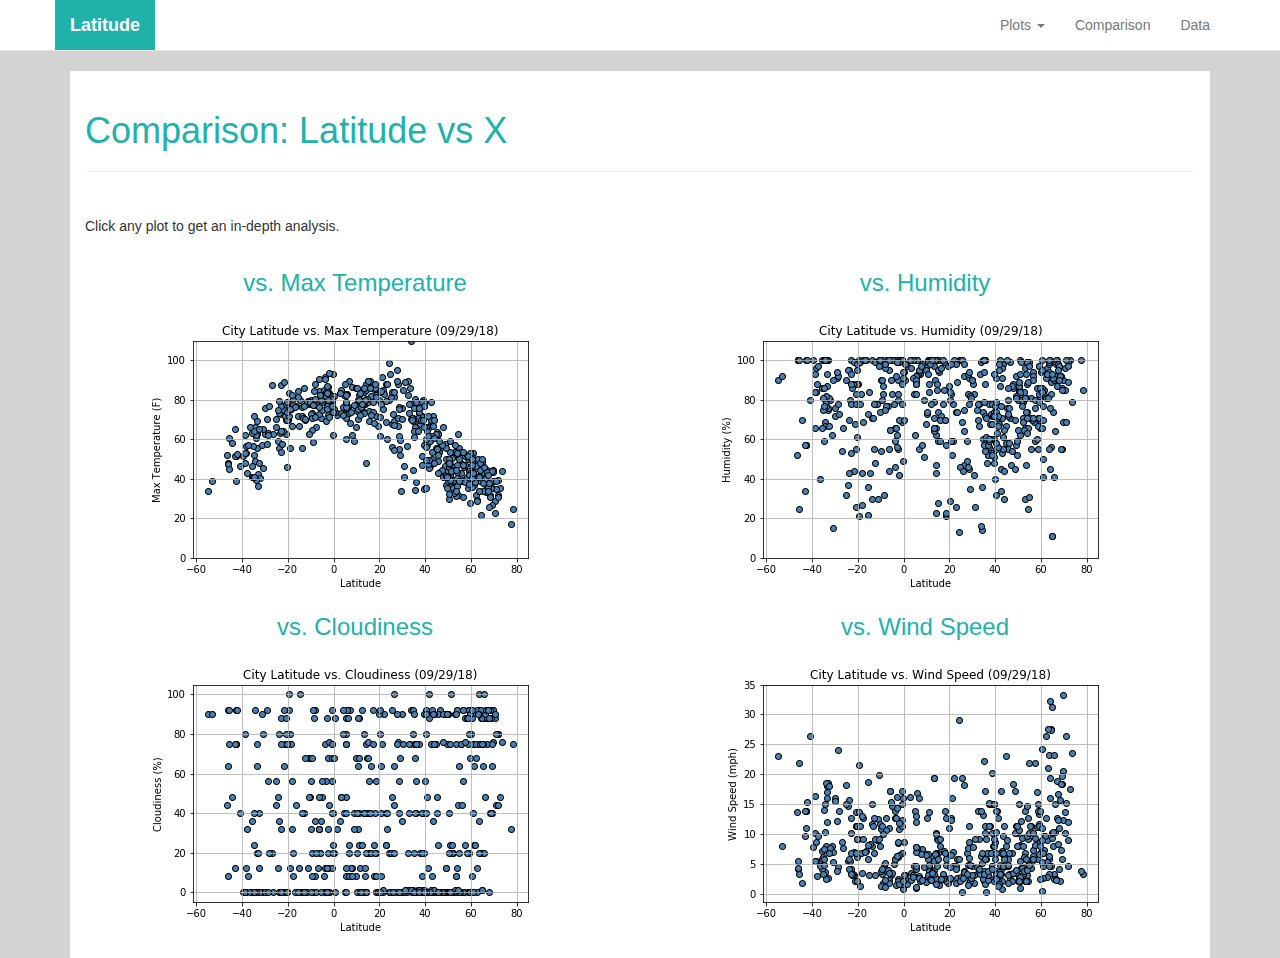
<file: Comparison.html>
<!DOCTYPE html>
<html lang="en">

<head>
  <meta charset="UTF-8">
  <title>Comparison: Latitude vs X - Latitude Analysis</title>

  <link rel="stylesheet" href="https://maxcdn.bootstrapcdn.com/bootstrap/3.3.7/css/bootstrap.min.css" integrity="sha384-BVYiiSIFeK1dGmJRAkycuHAHRg32OmUcww7on3RYdg4Va+PmSTsz/K68vbdEjh4u" crossorigin="anonymous">
  <script src="https://code.jquery.com/jquery-3.3.1.js"   integrity="sha256-2Kok7MbOyxpgUVvAk/HJ2jigOSYS2auK4Pfzbm7uH60="   crossorigin="anonymous">
  </script>
 <!-- Latest compiled and minified JavaScript -->
  <script src="https://maxcdn.bootstrapcdn.com/bootstrap/3.3.7/js/bootstrap.min.js" integrity="sha384-Tc5IQib027qvyjSMfHjOMaLkfuWVxZxUPnCJA7l2mCWNIpG9mGCD8wGNIcPD7Txa" crossorigin="anonymous"></script>
  <link rel="stylesheet" href="style.css">
</head>

<body>
  <!-- Static navbar -->
  <nav class="navbar navbar-default navbar-static-top">
    <div class="container">
      <div class="navbar-header">
        <button type="button" class="navbar-toggle collapsed" data-toggle="collapse" data-target="#navbar" aria-expanded="false" aria-controls="navbar">
          <span class="sr-only">Toggle navigation</span>
          <span class="icon-bar"></span>
          <span class="icon-bar"></span>
          <span class="icon-bar"></span>
        </button>
        <a class="navbar-brand" href="index.html">Latitude</a>
      </div>
      <div id="navbar" class="navbar-collapse collapse">
        <ul class="nav navbar-nav">
        </ul>
        <ul class="nav navbar-nav navbar-right">
          <li class="dropdown">
            <a href="#" class="dropdown-toggle" data-toggle="dropdown" role="button" aria-haspopup="true" aria-expanded="false">Plots <span class="caret"></span></a>
            <ul class="dropdown-menu">
                <li><a href="MaxTemperature.html">Max Temperature</a></li>
                <li><a href="Humidity.html">Humidity</a></li>
                <li><a href="Cloudiness.html">Cloudiness</a></li>
                <li><a href="WindSpeed.html">Windspeed</a></li>
            </ul>
          </li>
          <li><a href="Comparison.html">Comparison</a></li>
          <li><a href="Data.html">Data</a></li>
        </ul>
      </div><!--/.nav-collapse -->
    </div>
  </nav>


  <div class="container my-container">
    <div class="container-fluid my-container">
      <div class="row">
        
        <div class="col-md-12 visualization"><br><h1>Comparison: Latitude vs X</h1>
          <hr/><br>
          <p>Click any plot to get an in-depth analysis.</p>
          <div class="row">
            <div class="col-xs-12 col-md-6 visualization">
                <h3 class="text-center">vs. Max Temperature</h3>
                <a href="MaxTemperature.html"><img src="LatVsTemp.png" alt="LatvsTemp" class="img-rounded center-block"></a>
              
            </div>
            <div class="col-xs-12 col-md-6 visualization">
                <h3 class="text-center">vs. Humidity</h3>
                <a href="Humidity.html"><img src="LatVsHumidity.png" alt="LatvsTemp" class="img-rounded center-block"></a>
            </div>
            <div class="col-xs-12 col-md-6 visualization">
                <h3 class="text-center">vs. Cloudiness</h3>
                <a href="Cloudiness.html"><img src="LatVsCloudiness.png" alt="LatvsTemp" class="img-rounded center-block"></a>
            </div>
            <div class="col-xs-12 col-md-6 visualization">
                <h3 class="text-center">vs. Wind Speed</h3>
                <a href="WindSpeed.html"><img src="LatVsWindSpeed.png" alt="LatvsTemp" class="img-rounded center-block"></a>
            </div>
          </div><br>
          
          
          
          
        </div>
      </div> <!-- close row -->
    </div>
  </div>


</body>

</html>
</file>
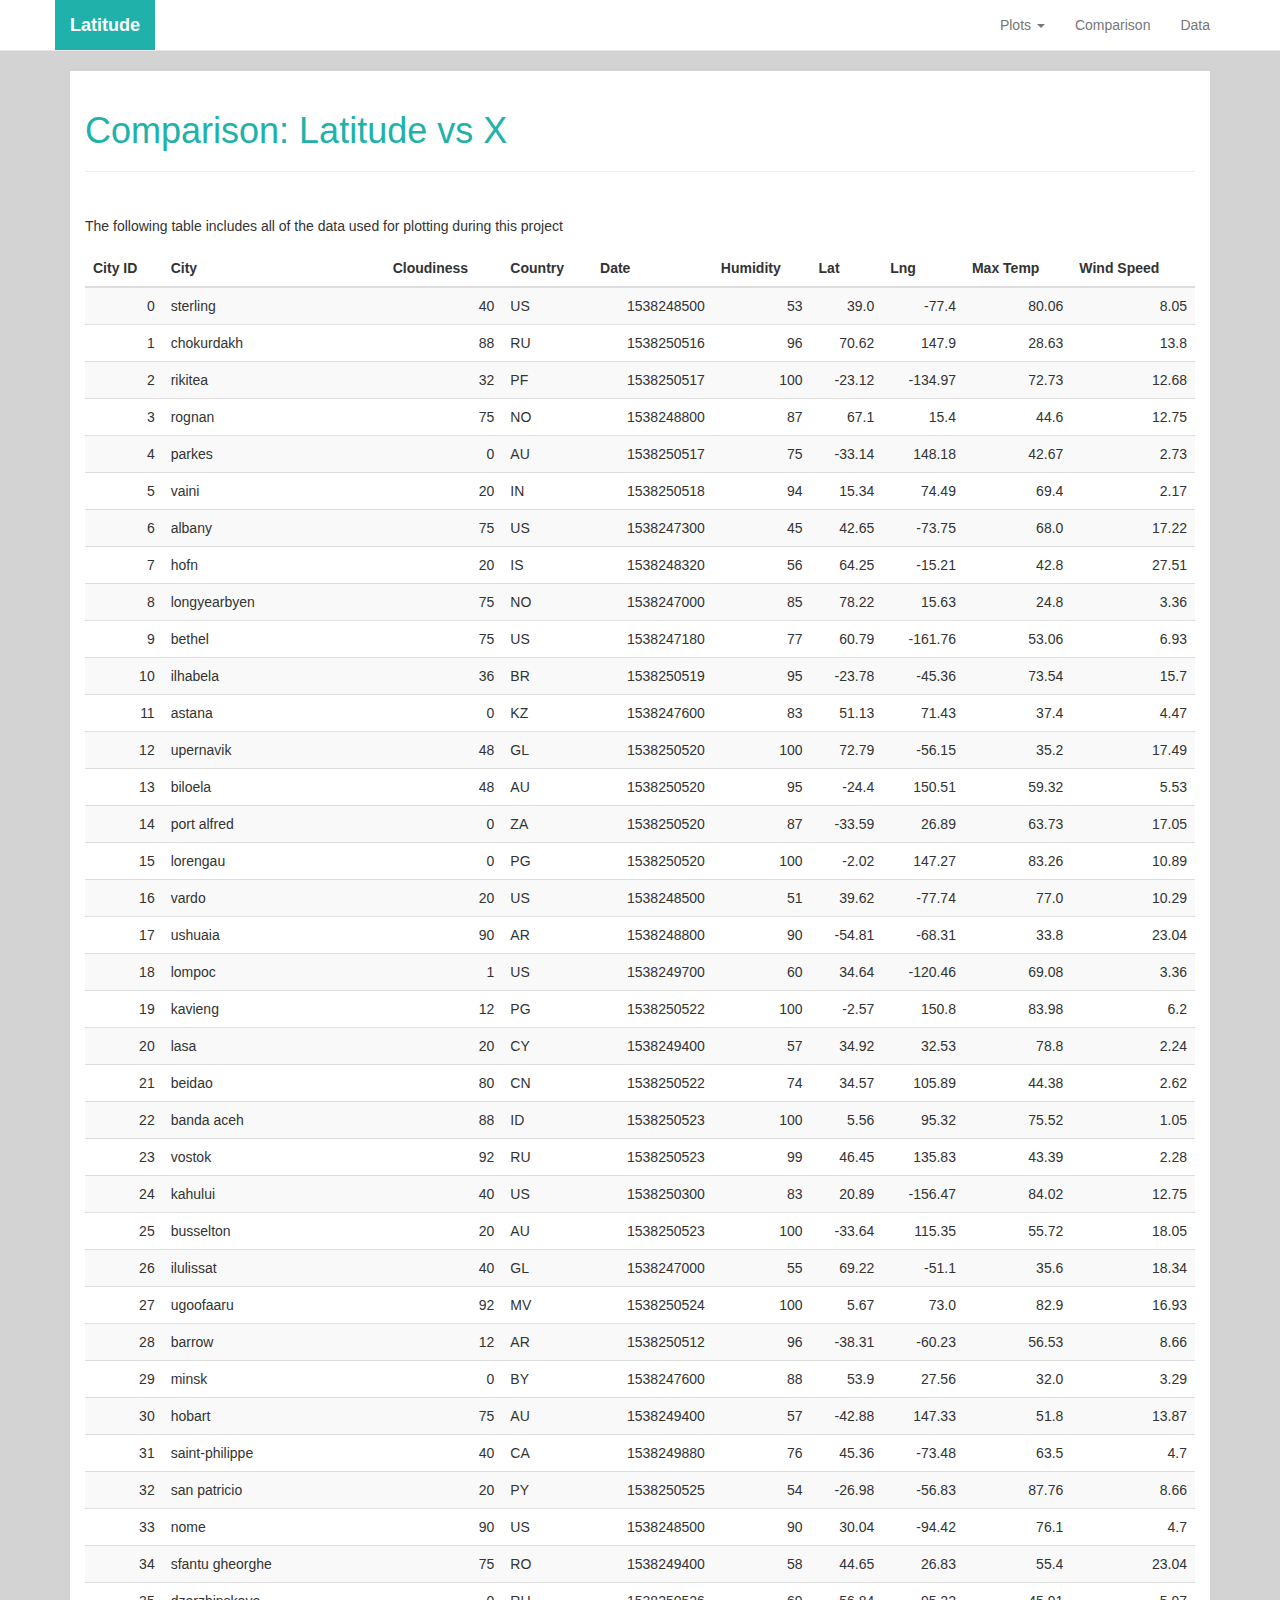
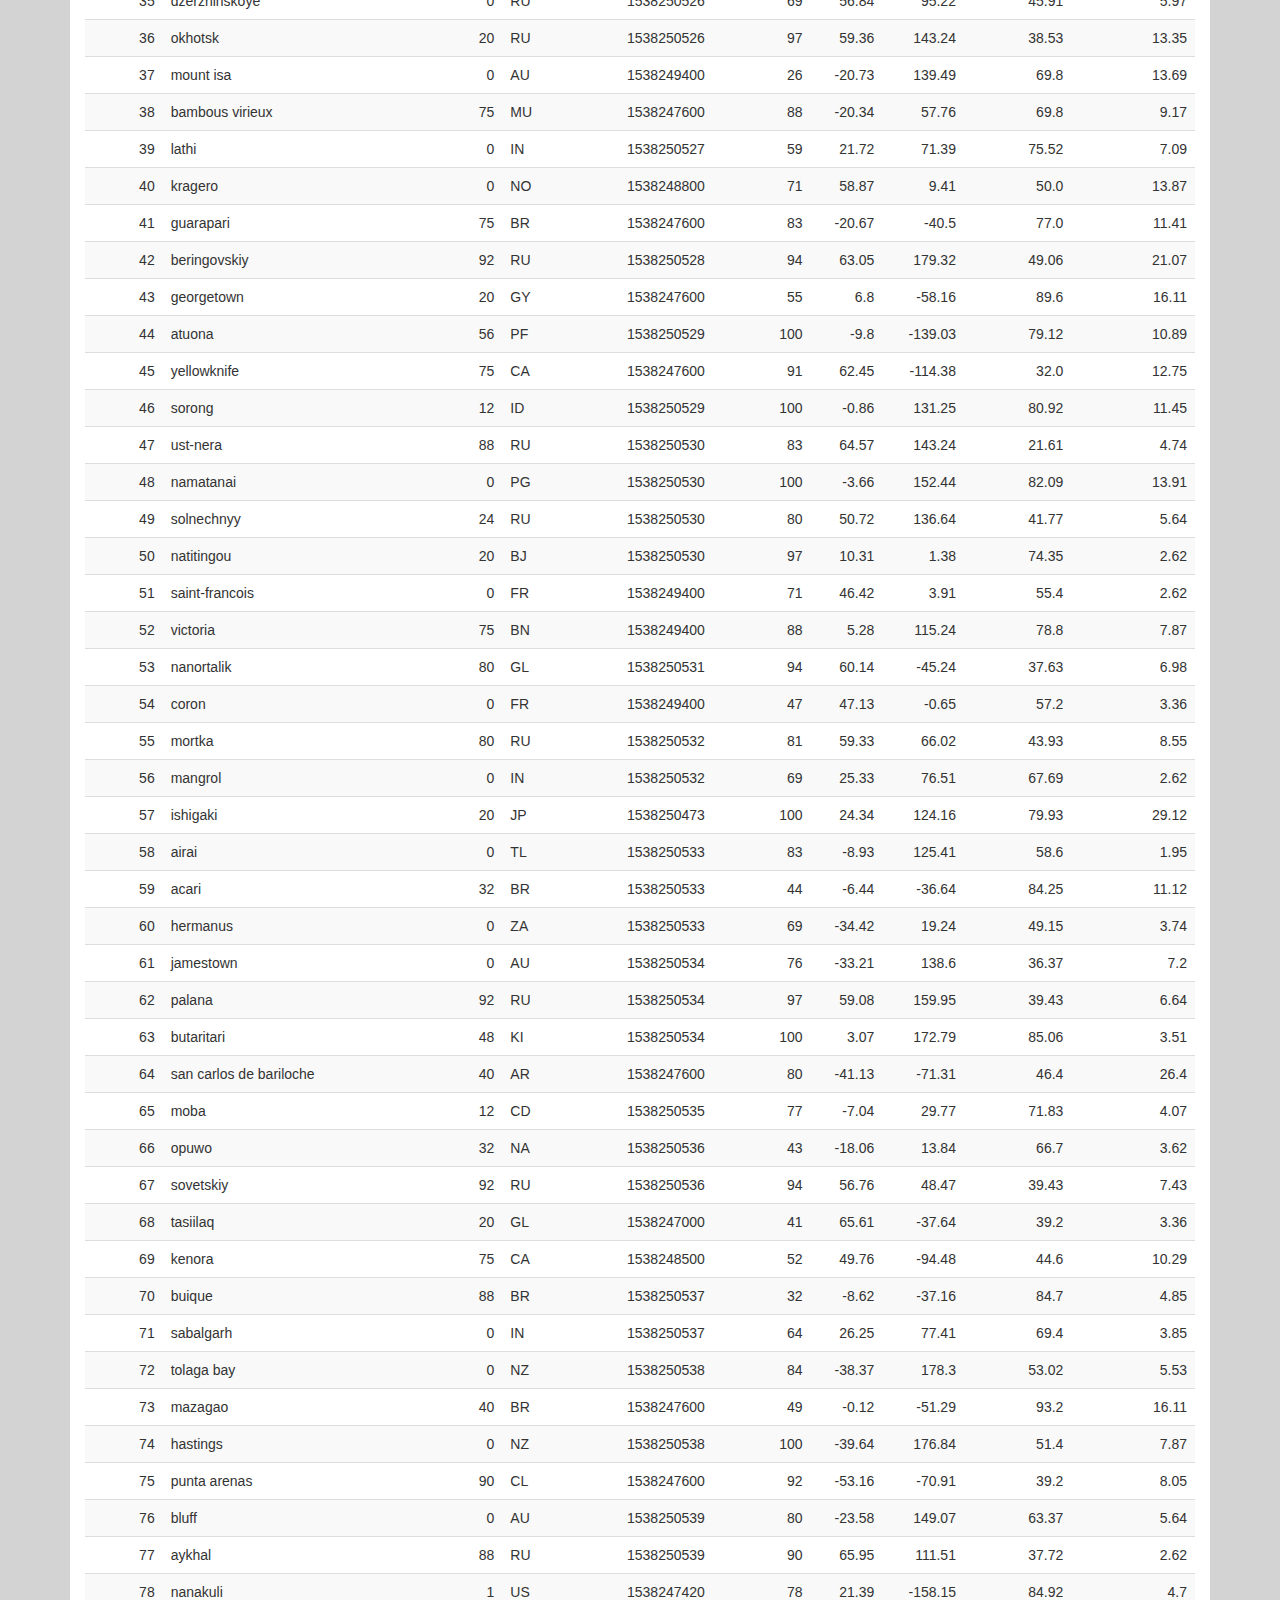
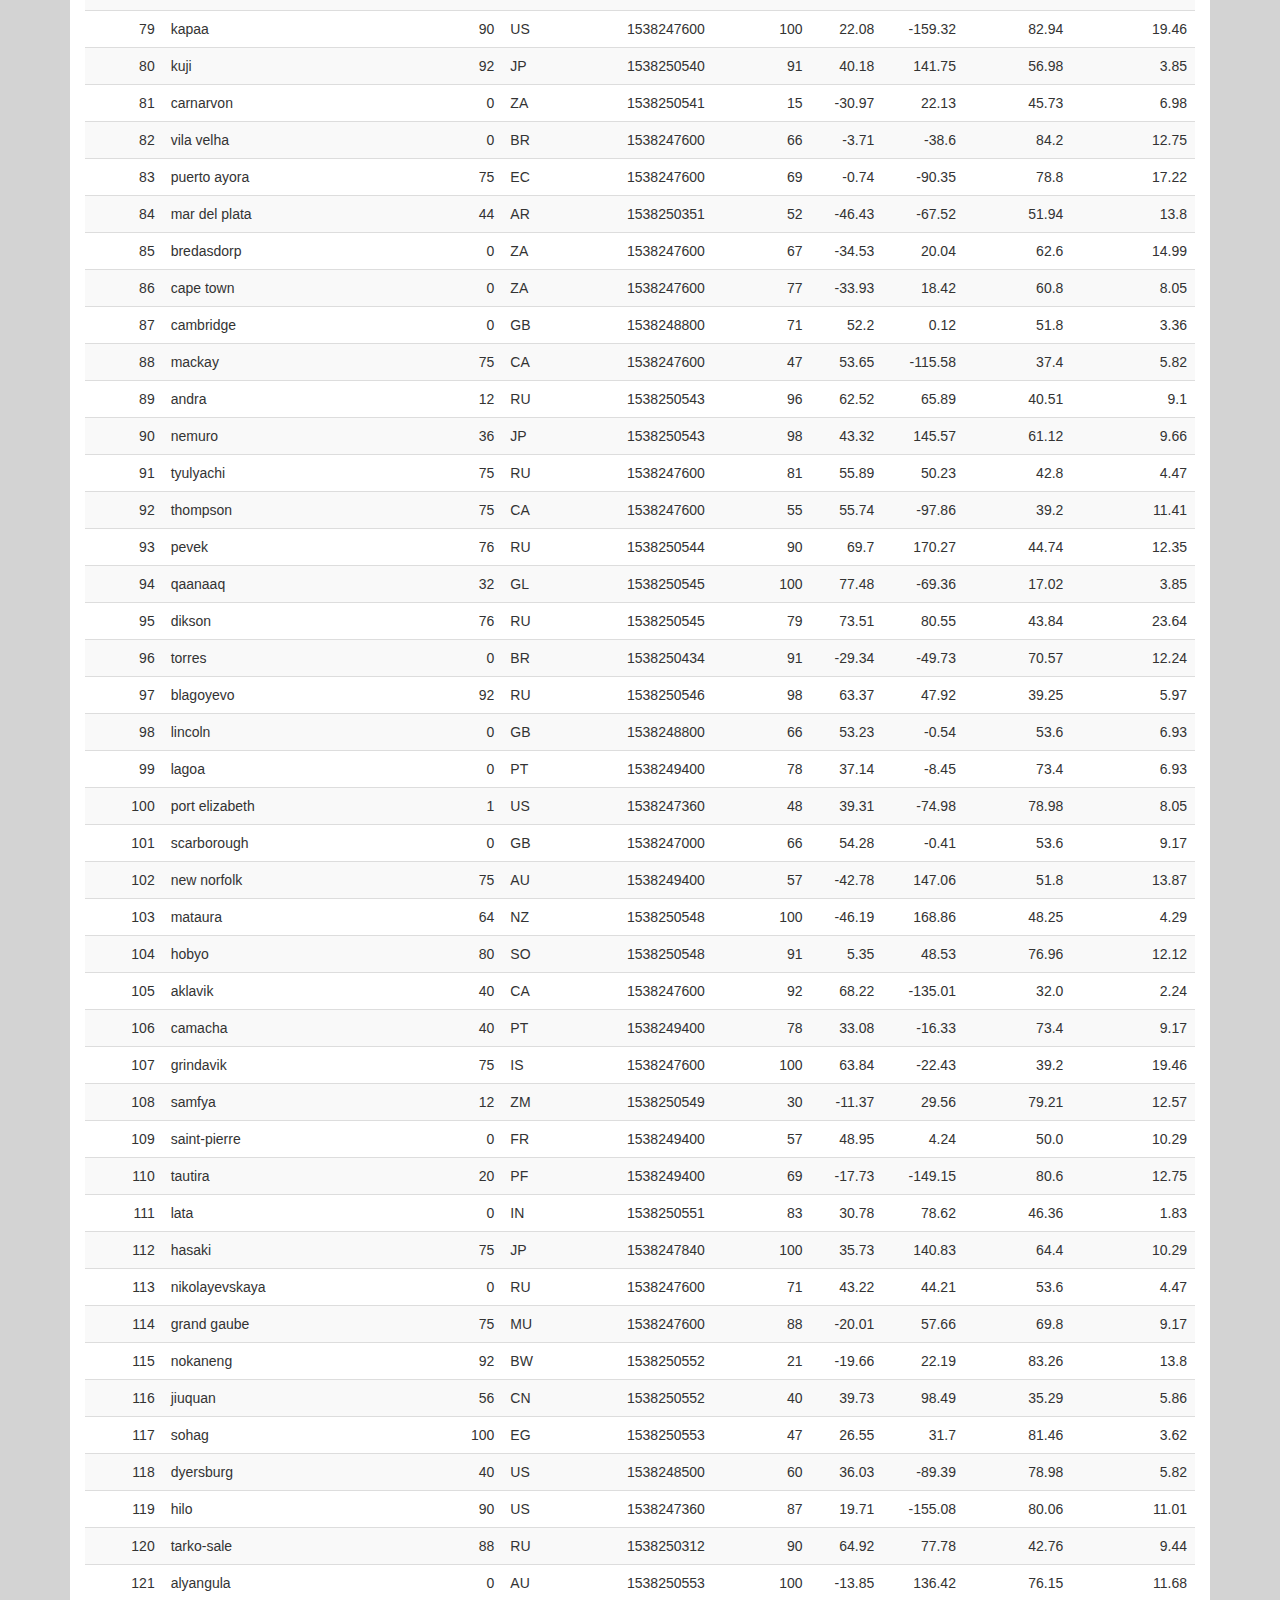
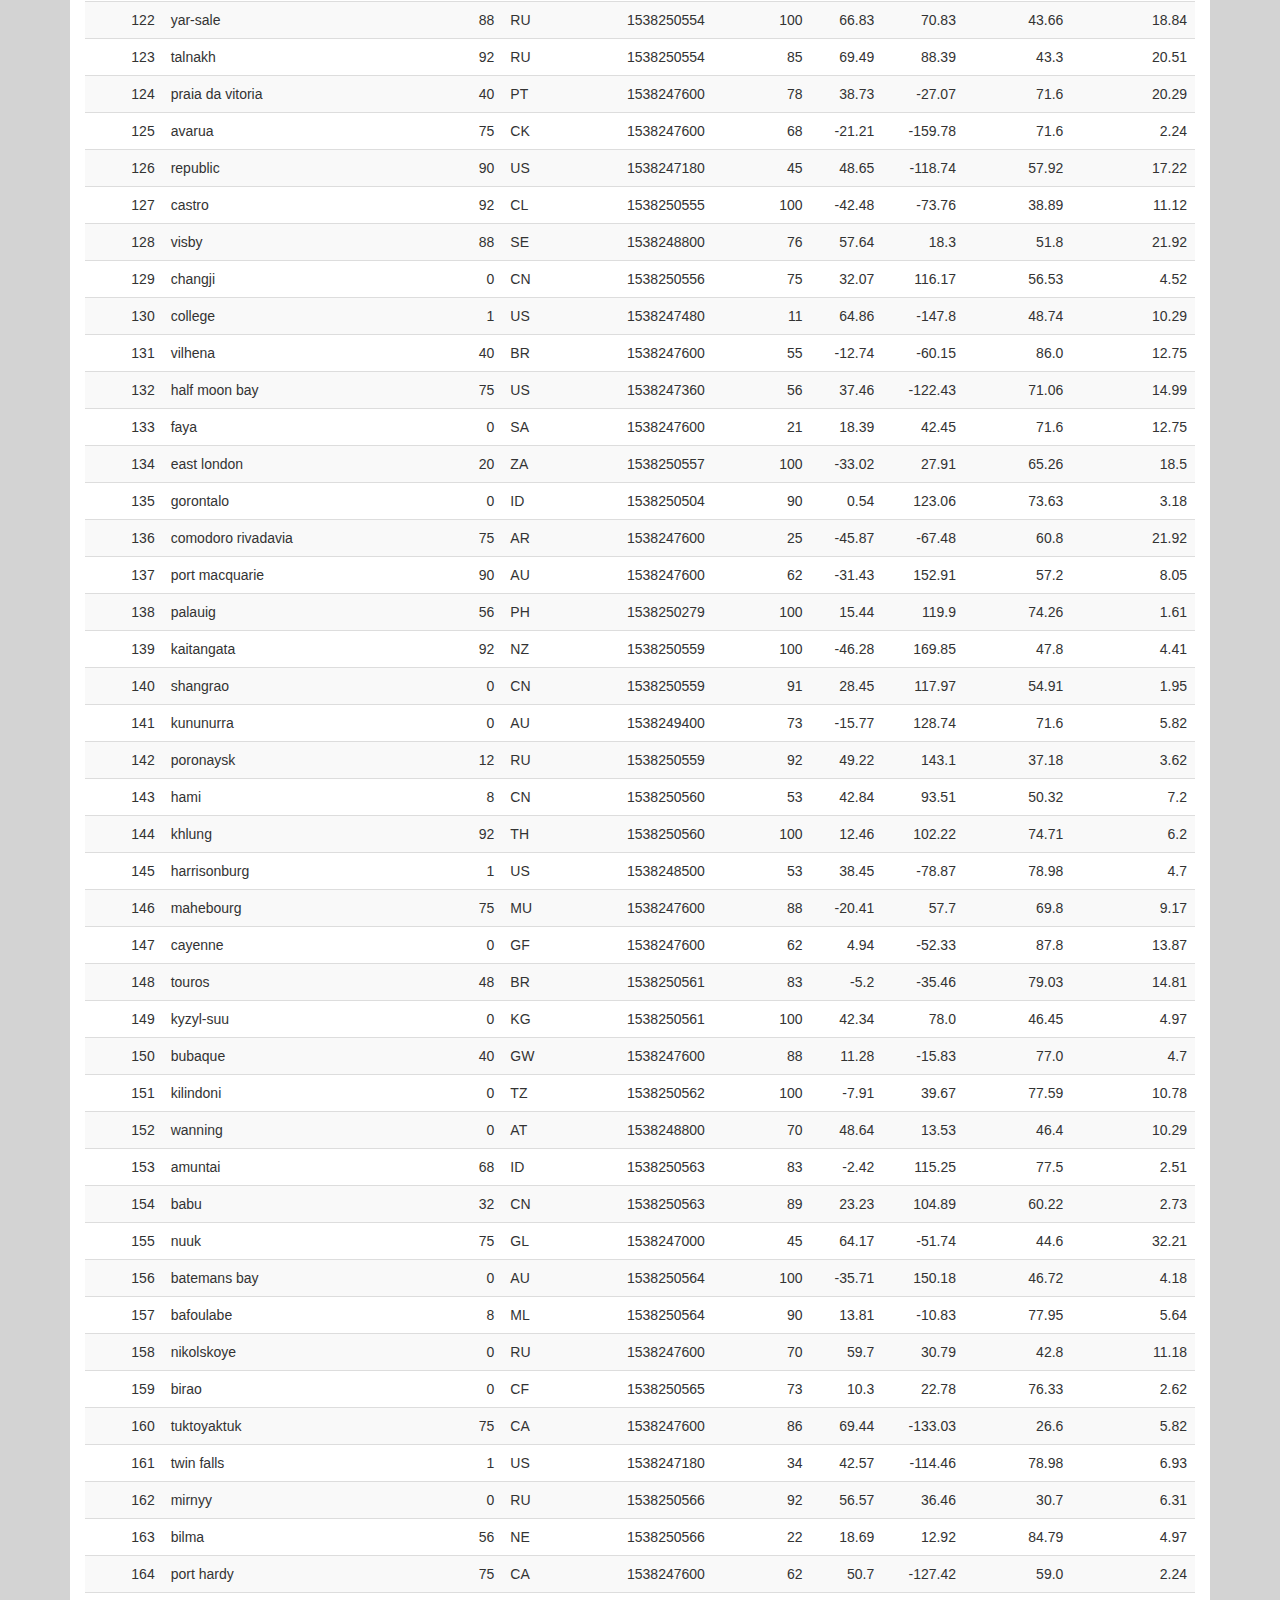
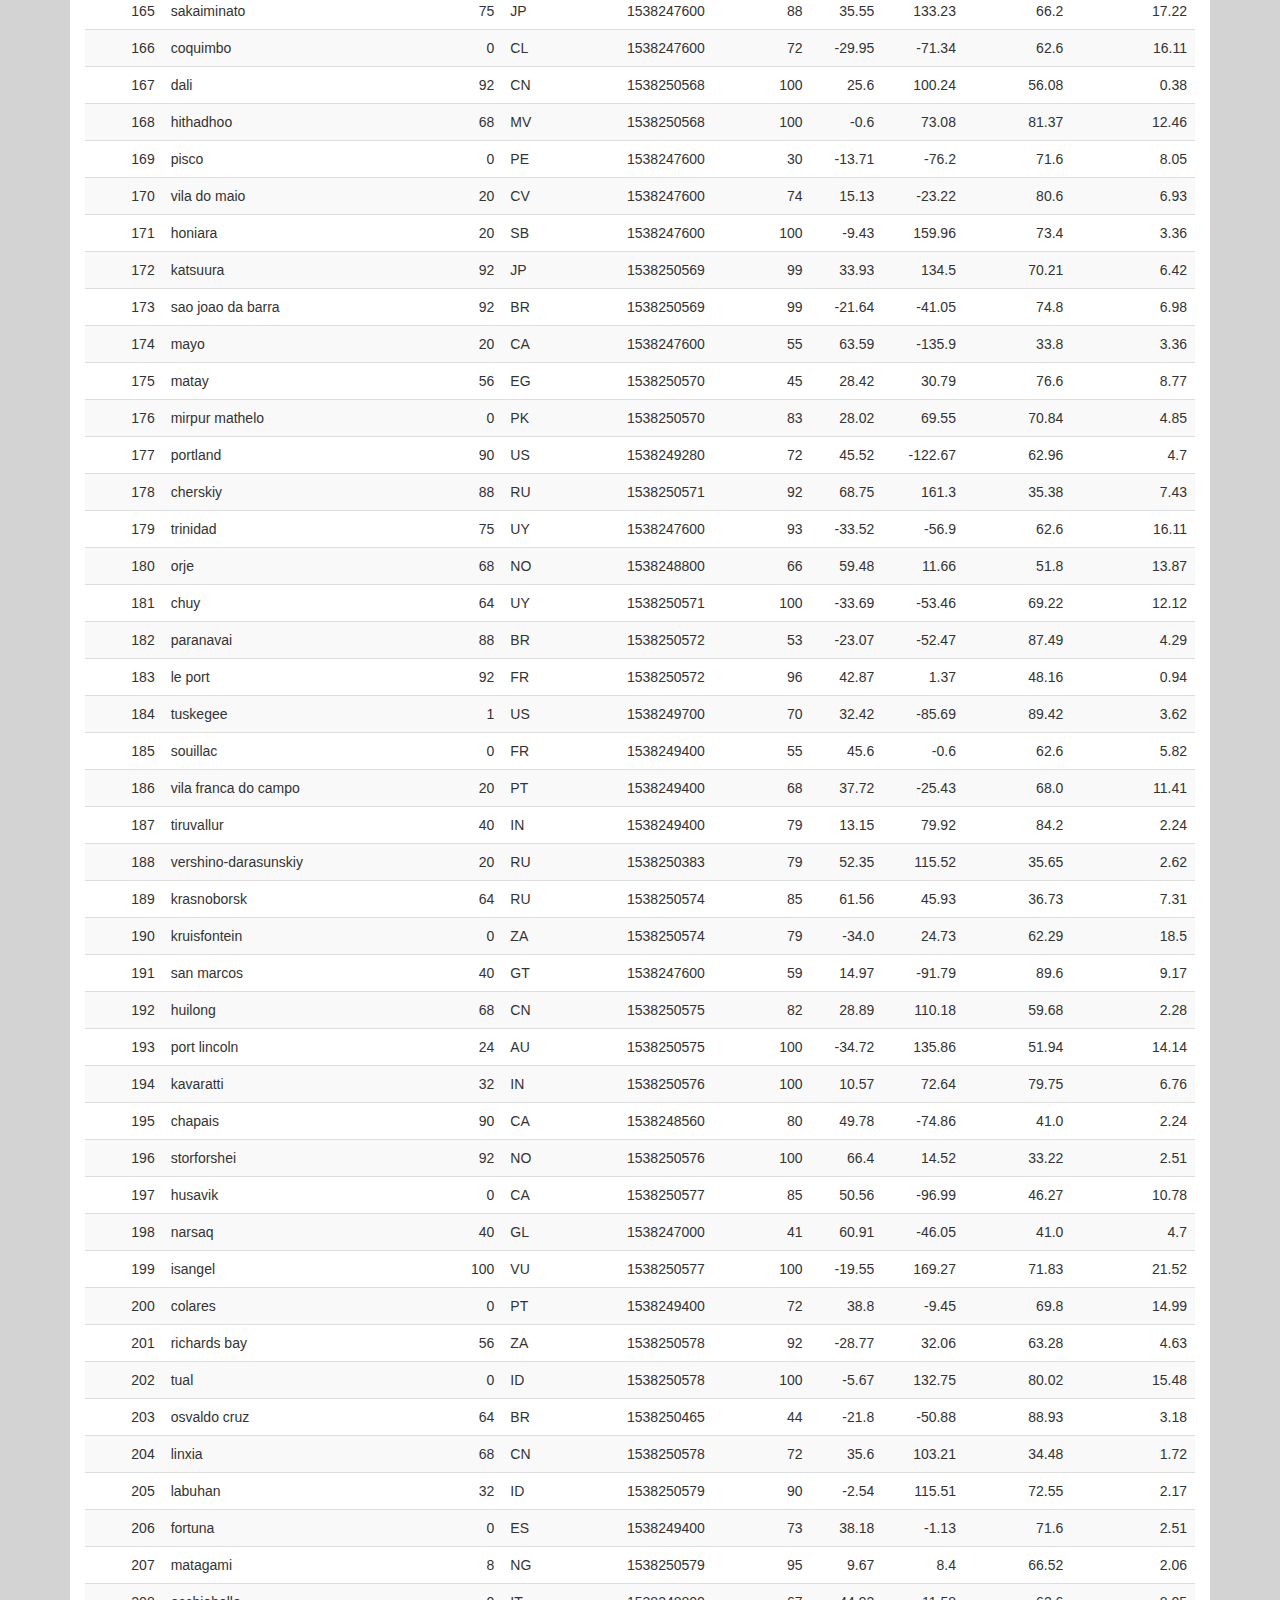
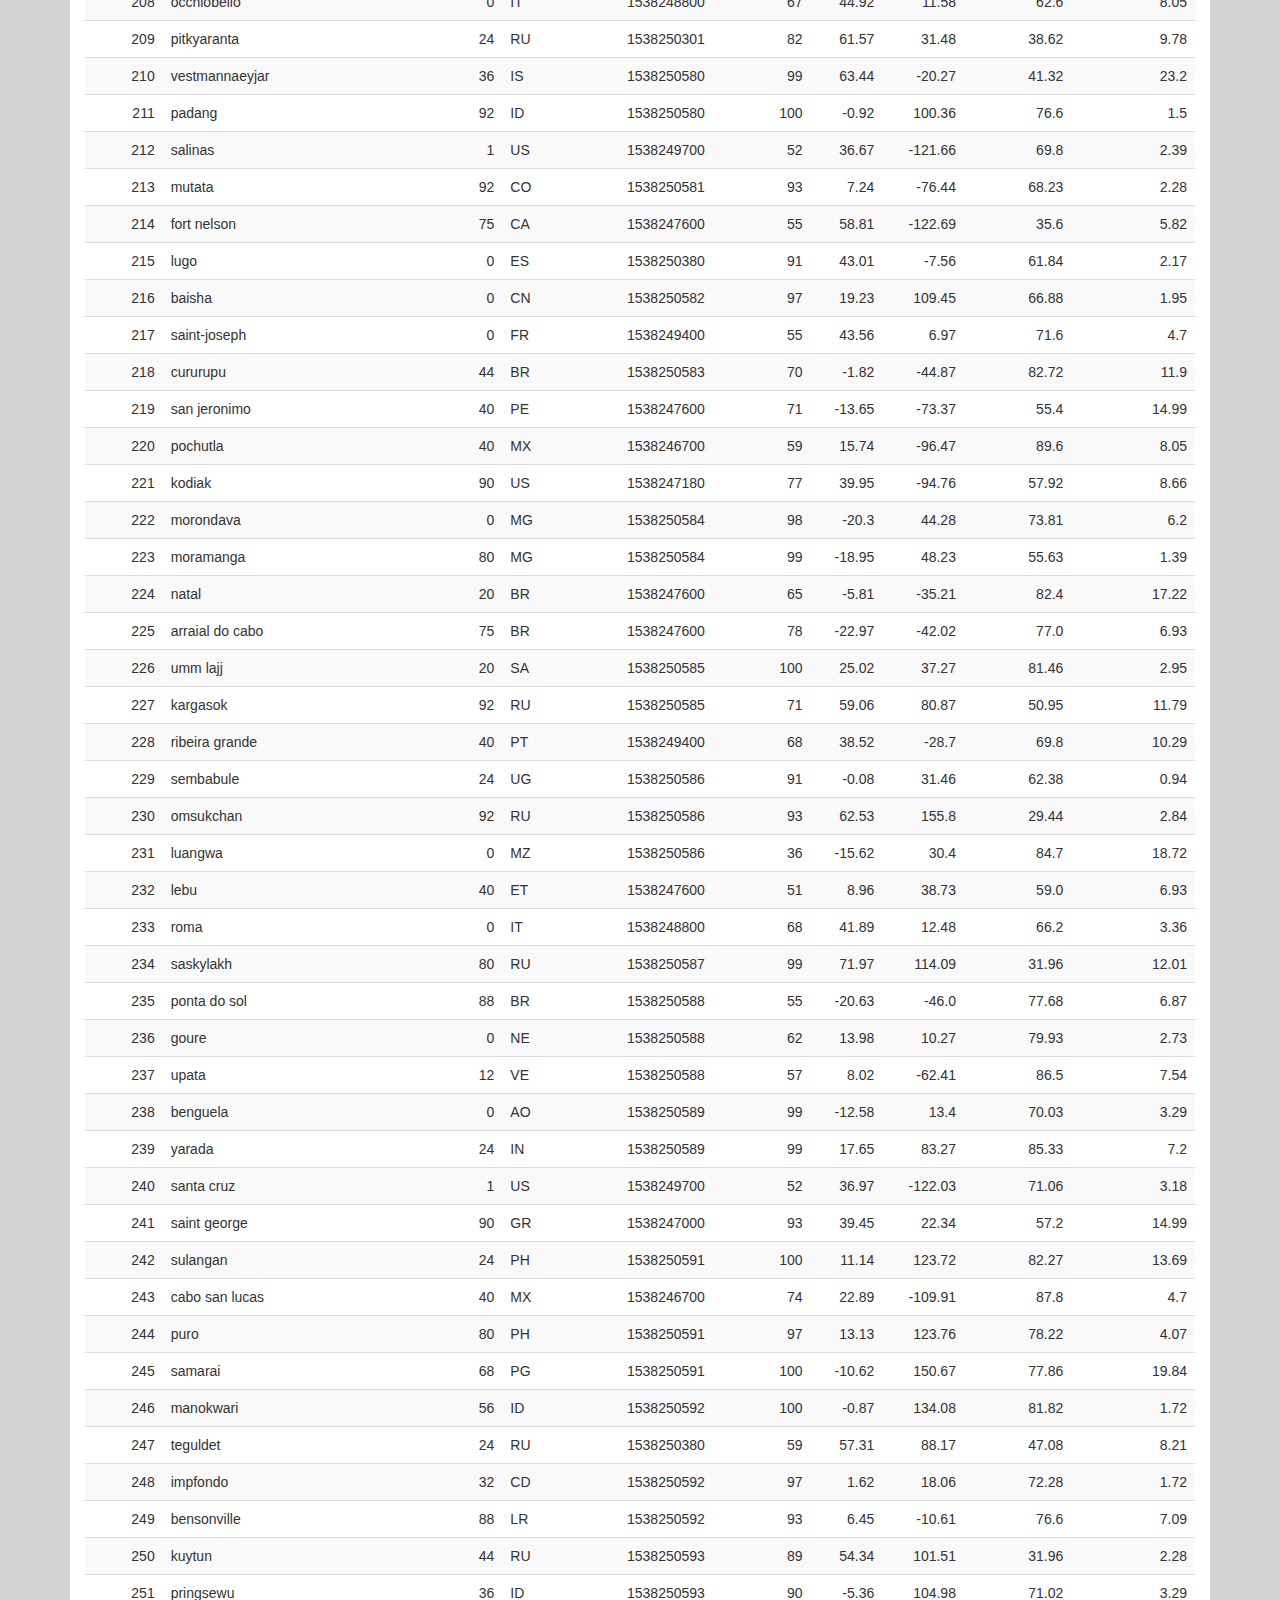
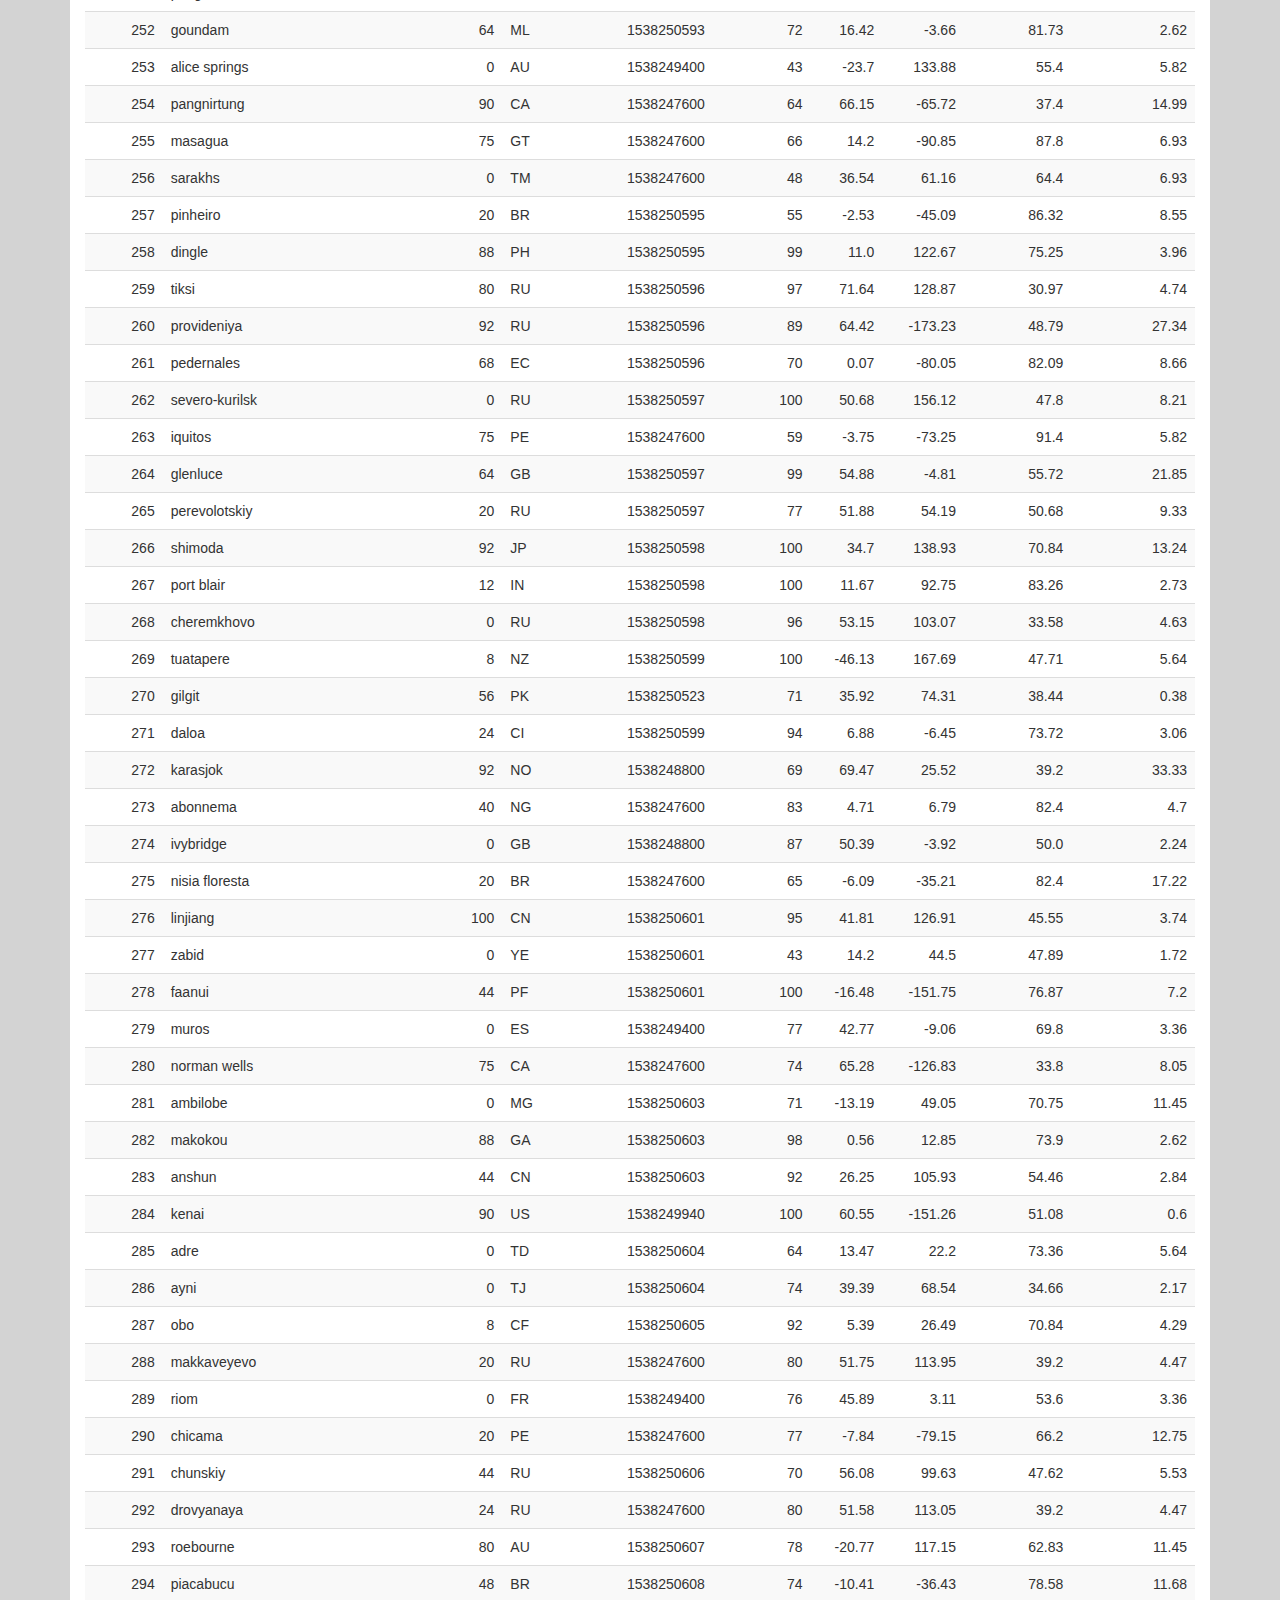
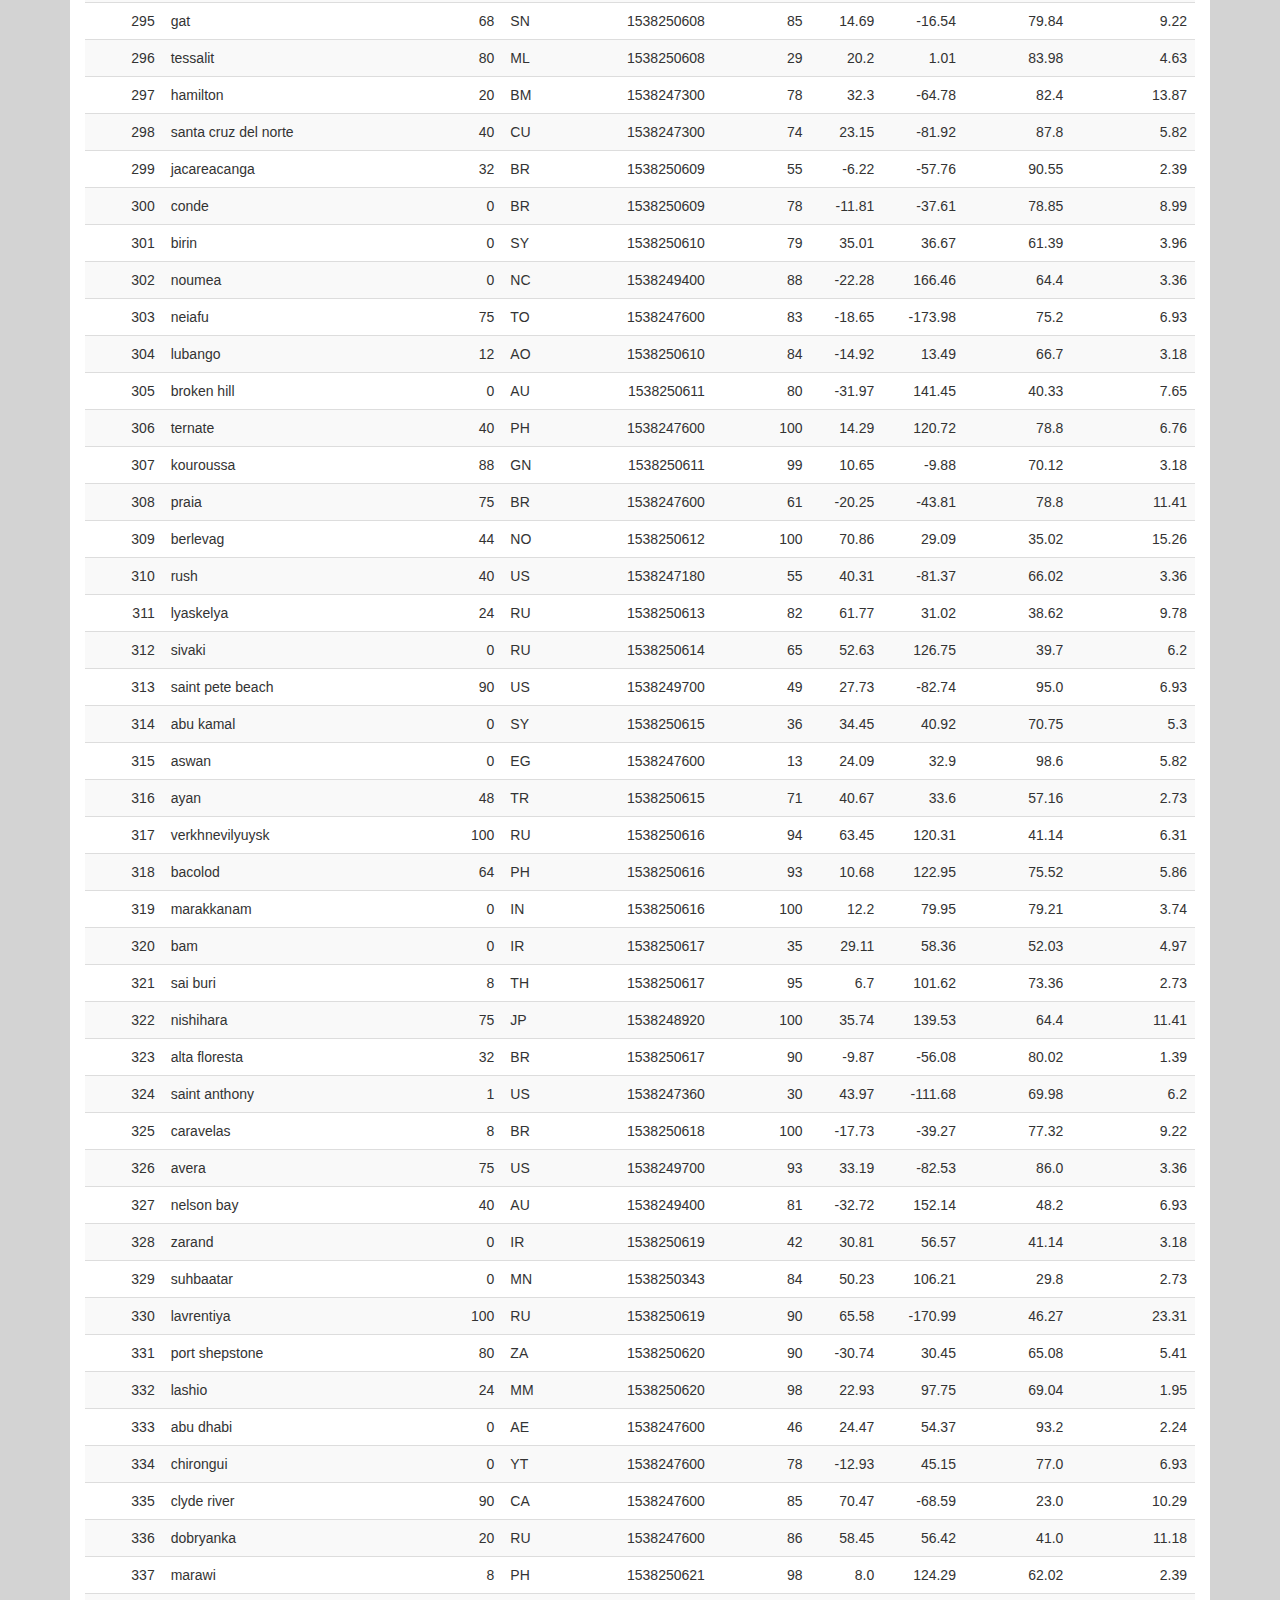
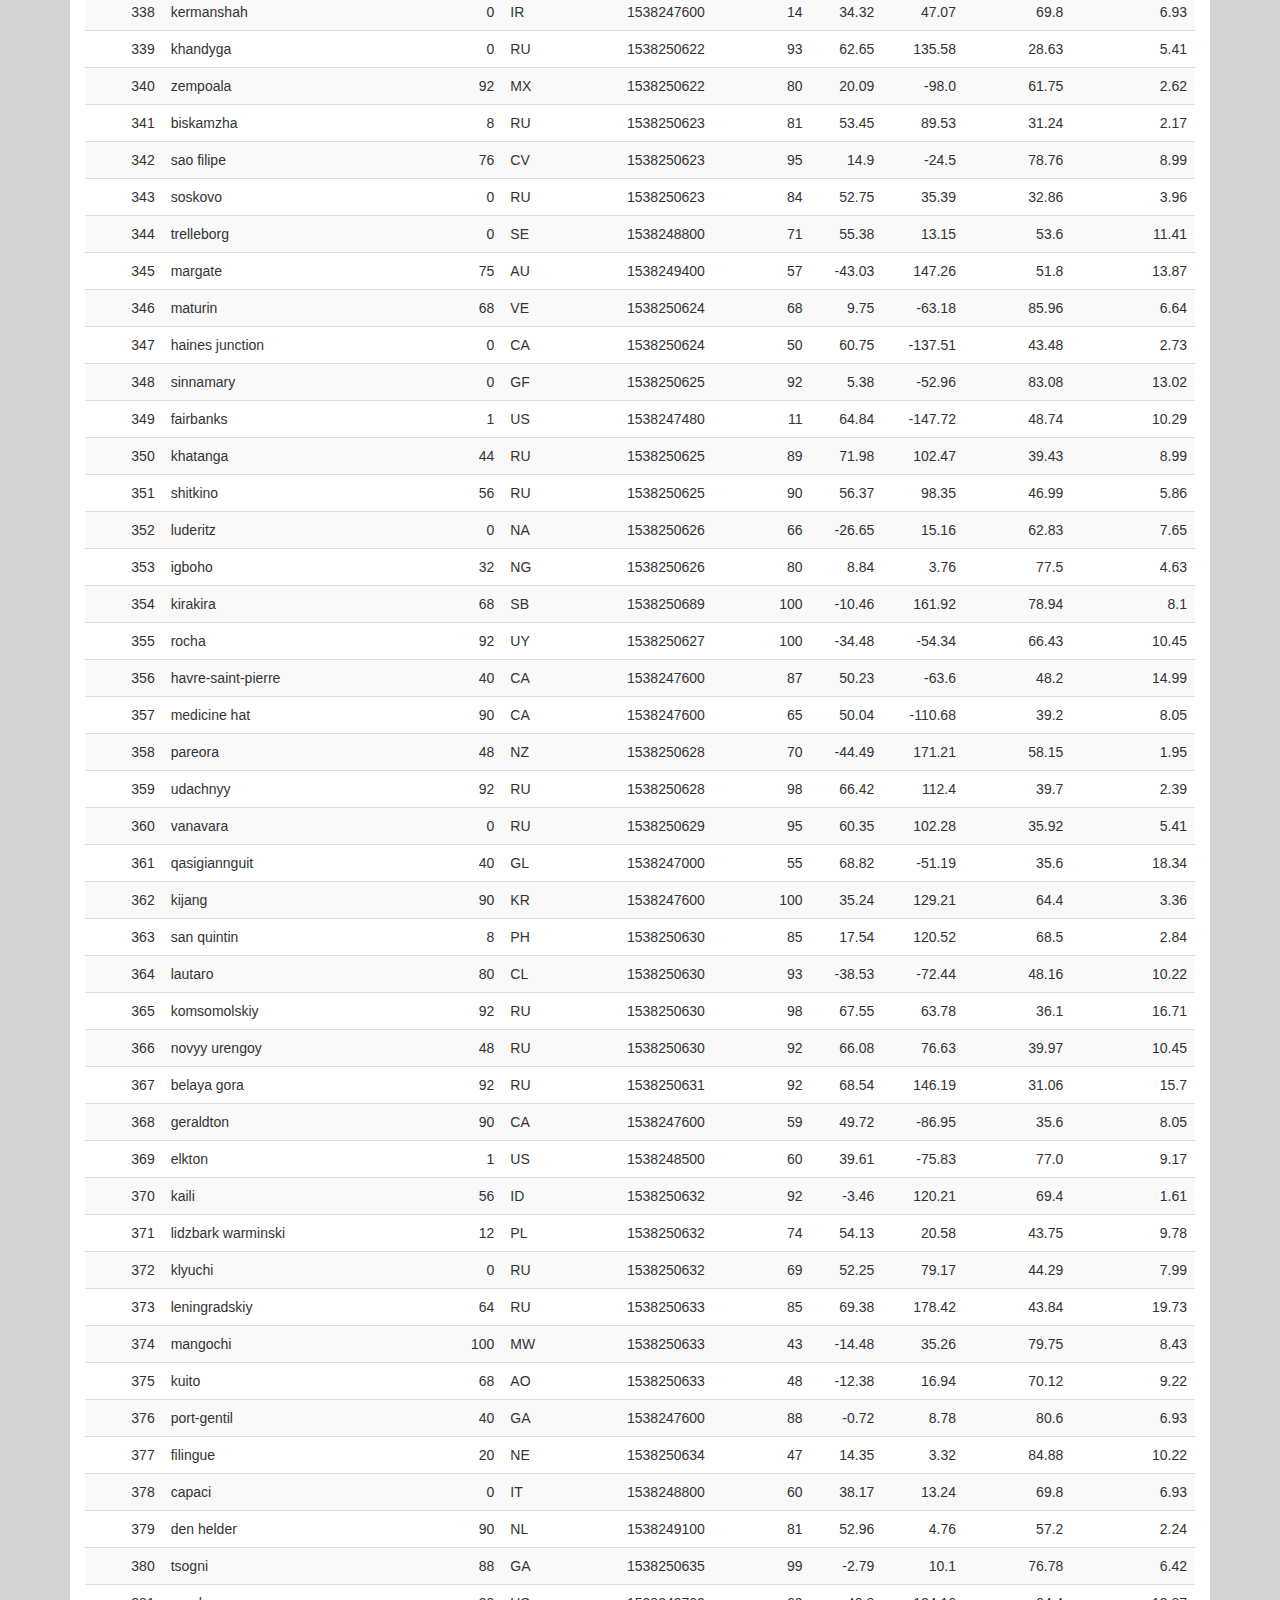
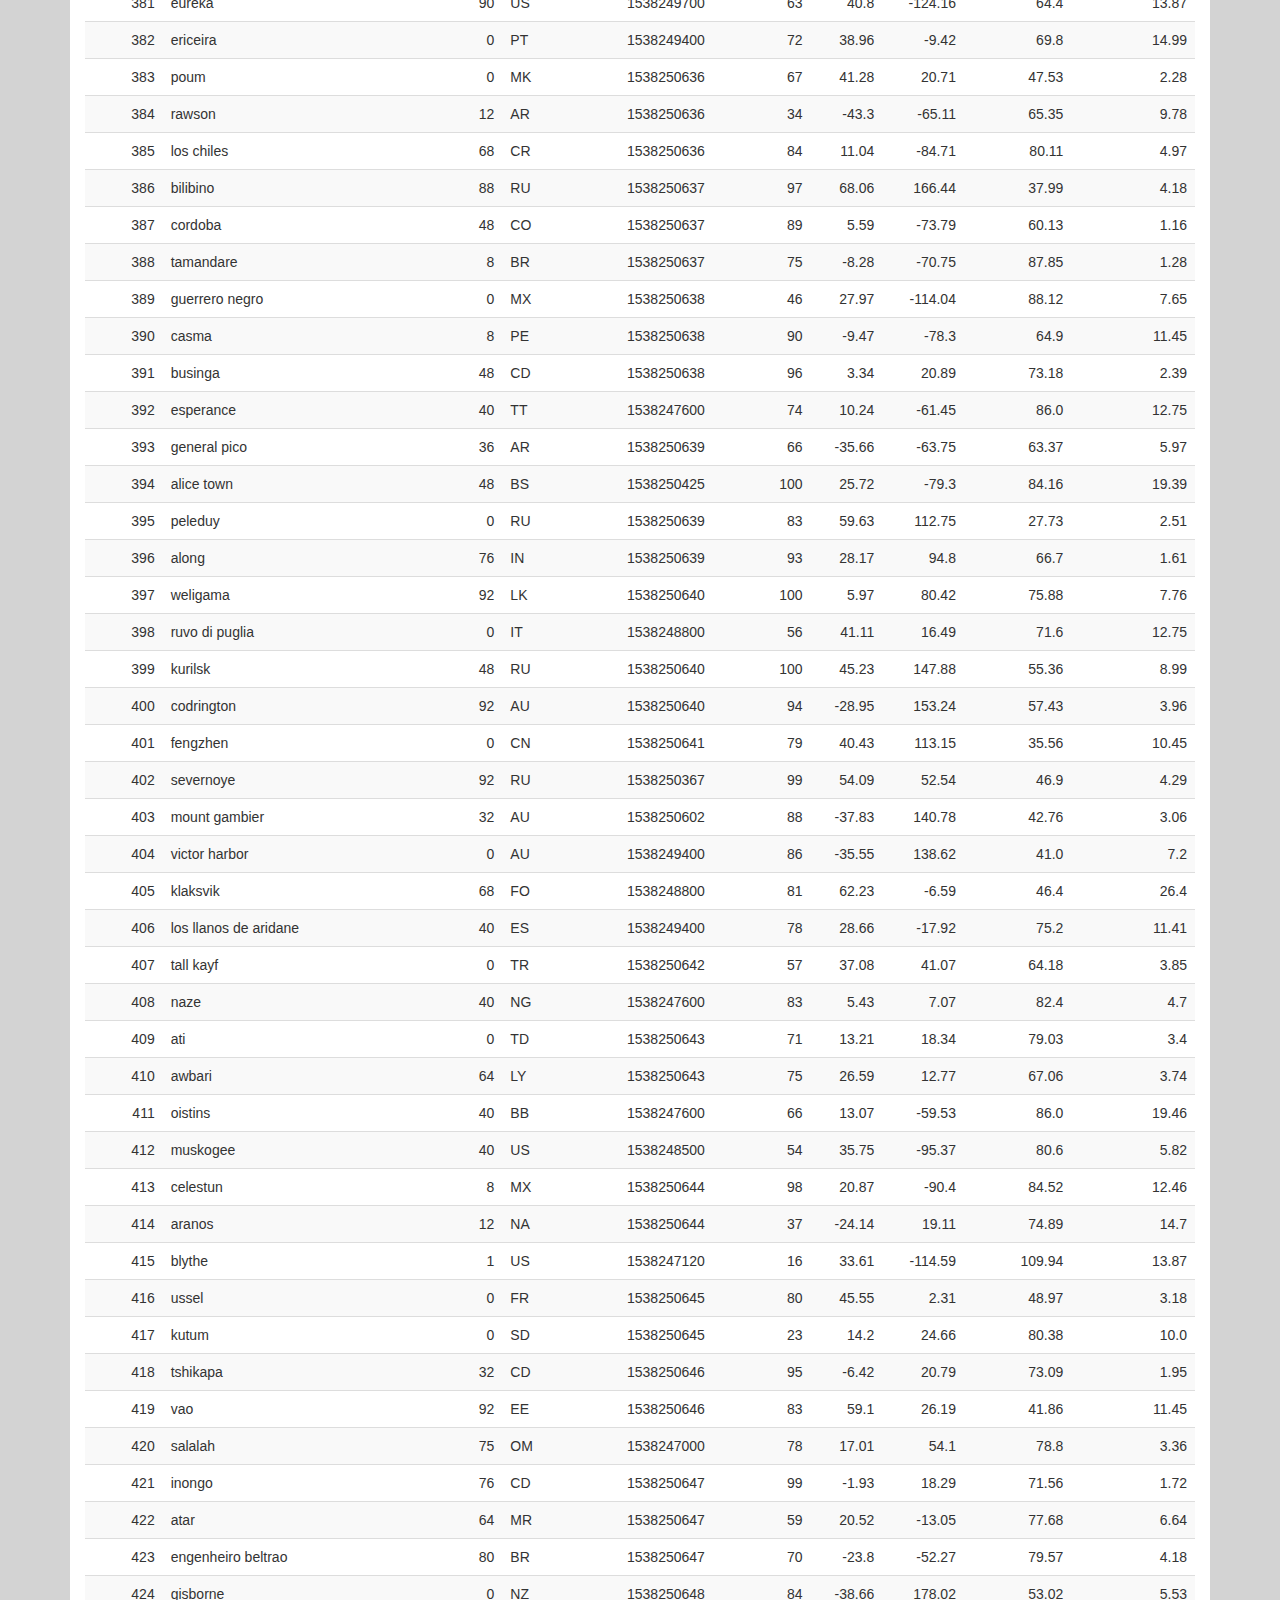
<file: Data.html>
<!DOCTYPE html>
<html lang="en">

<head>
  <meta charset="UTF-8">
  <title>Data - Latitude Analysis</title>

  <link rel="stylesheet" href="https://maxcdn.bootstrapcdn.com/bootstrap/3.3.7/css/bootstrap.min.css" integrity="sha384-BVYiiSIFeK1dGmJRAkycuHAHRg32OmUcww7on3RYdg4Va+PmSTsz/K68vbdEjh4u" crossorigin="anonymous">
  <script src="https://code.jquery.com/jquery-3.3.1.js"   integrity="sha256-2Kok7MbOyxpgUVvAk/HJ2jigOSYS2auK4Pfzbm7uH60="   crossorigin="anonymous">
  </script>
 <!-- Latest compiled and minified JavaScript -->
  <script src="https://maxcdn.bootstrapcdn.com/bootstrap/3.3.7/js/bootstrap.min.js" integrity="sha384-Tc5IQib027qvyjSMfHjOMaLkfuWVxZxUPnCJA7l2mCWNIpG9mGCD8wGNIcPD7Txa" crossorigin="anonymous"></script>
  <link rel="stylesheet" href="style.css">
</head>

<body>
  <!-- Static navbar -->
  <nav class="navbar navbar-default navbar-static-top">
    <div class="container">
      <div class="navbar-header">
        <button type="button" class="navbar-toggle collapsed" data-toggle="collapse" data-target="#navbar" aria-expanded="false" aria-controls="navbar">
          <span class="sr-only">Toggle navigation</span>
          <span class="icon-bar"></span>
          <span class="icon-bar"></span>
          <span class="icon-bar"></span>
        </button>
        <a class="navbar-brand" href="index.html">Latitude</a>
      </div>
      <div id="navbar" class="navbar-collapse collapse">
        <ul class="nav navbar-nav">
        </ul>
        <ul class="nav navbar-nav navbar-right">
          <li class="dropdown">
            <a href="#" class="dropdown-toggle" data-toggle="dropdown" role="button" aria-haspopup="true" aria-expanded="false">Plots <span class="caret"></span></a>
            <ul class="dropdown-menu">
                <li><a href="MaxTemperature.html">Max Temperature</a></li>
                <li><a href="Humidity.html">Humidity</a></li>
                <li><a href="Cloudiness.html">Cloudiness</a></li>
                <li><a href="WindSpeed.html">Windspeed</a></li>
            </ul>
          </li>
          <li><a href="Comparison.html">Comparison</a></li>
          <li><a href="Data.html">Data</a></li>
        </ul>
      </div><!--/.nav-collapse -->
    </div>
  </nav>


  <div class="container my-container">
    <div class="container-fluid my-container">
      <div class="row">
        
        <div class="col-md-12 visualization"><br><h1>Comparison: Latitude vs X</h1>
          <hr/><br>
          <p>The following table includes all of the data used for plotting during this project</p>
          <div class="row">
                <div class="col-xs-12 col-md-12">
                    <table class="table table-striped">
                            <thead><tr><th title="Field #1">City ID</th>
                                <th title="Field #2">City</th>
                                <th title="Field #3">Cloudiness</th>
                                <th title="Field #4">Country</th>
                                <th title="Field #5">Date</th>
                                <th title="Field #6">Humidity</th>
                                <th title="Field #7">Lat</th>
                                <th title="Field #8">Lng</th>
                                <th title="Field #9">Max Temp</th>
                                <th title="Field #10">Wind Speed</th>
                                </tr></thead>
                                <tbody><tr>
                                <td align="right">0</td>
                                <td>sterling</td>
                                <td align="right">40</td>
                                <td>US</td>
                                <td align="right">1538248500</td>
                                <td align="right">53</td>
                                <td align="right">39.0</td>
                                <td align="right">-77.4</td>
                                <td align="right">80.06</td>
                                <td align="right">8.05</td>
                                </tr>
                                <tr>
                                <td align="right">1</td>
                                <td>chokurdakh</td>
                                <td align="right">88</td>
                                <td>RU</td>
                                <td align="right">1538250516</td>
                                <td align="right">96</td>
                                <td align="right">70.62</td>
                                <td align="right">147.9</td>
                                <td align="right">28.63</td>
                                <td align="right">13.8</td>
                                </tr>
                                <tr>
                                <td align="right">2</td>
                                <td>rikitea</td>
                                <td align="right">32</td>
                                <td>PF</td>
                                <td align="right">1538250517</td>
                                <td align="right">100</td>
                                <td align="right">-23.12</td>
                                <td align="right">-134.97</td>
                                <td align="right">72.73</td>
                                <td align="right">12.68</td>
                                </tr>
                                <tr>
                                <td align="right">3</td>
                                <td>rognan</td>
                                <td align="right">75</td>
                                <td>NO</td>
                                <td align="right">1538248800</td>
                                <td align="right">87</td>
                                <td align="right">67.1</td>
                                <td align="right">15.4</td>
                                <td align="right">44.6</td>
                                <td align="right">12.75</td>
                                </tr>
                                <tr>
                                <td align="right">4</td>
                                <td>parkes</td>
                                <td align="right">0</td>
                                <td>AU</td>
                                <td align="right">1538250517</td>
                                <td align="right">75</td>
                                <td align="right">-33.14</td>
                                <td align="right">148.18</td>
                                <td align="right">42.67</td>
                                <td align="right">2.73</td>
                                </tr>
                                <tr>
                                <td align="right">5</td>
                                <td>vaini</td>
                                <td align="right">20</td>
                                <td>IN</td>
                                <td align="right">1538250518</td>
                                <td align="right">94</td>
                                <td align="right">15.34</td>
                                <td align="right">74.49</td>
                                <td align="right">69.4</td>
                                <td align="right">2.17</td>
                                </tr>
                                <tr>
                                <td align="right">6</td>
                                <td>albany</td>
                                <td align="right">75</td>
                                <td>US</td>
                                <td align="right">1538247300</td>
                                <td align="right">45</td>
                                <td align="right">42.65</td>
                                <td align="right">-73.75</td>
                                <td align="right">68.0</td>
                                <td align="right">17.22</td>
                                </tr>
                                <tr>
                                <td align="right">7</td>
                                <td>hofn</td>
                                <td align="right">20</td>
                                <td>IS</td>
                                <td align="right">1538248320</td>
                                <td align="right">56</td>
                                <td align="right">64.25</td>
                                <td align="right">-15.21</td>
                                <td align="right">42.8</td>
                                <td align="right">27.51</td>
                                </tr>
                                <tr>
                                <td align="right">8</td>
                                <td>longyearbyen</td>
                                <td align="right">75</td>
                                <td>NO</td>
                                <td align="right">1538247000</td>
                                <td align="right">85</td>
                                <td align="right">78.22</td>
                                <td align="right">15.63</td>
                                <td align="right">24.8</td>
                                <td align="right">3.36</td>
                                </tr>
                                <tr>
                                <td align="right">9</td>
                                <td>bethel</td>
                                <td align="right">75</td>
                                <td>US</td>
                                <td align="right">1538247180</td>
                                <td align="right">77</td>
                                <td align="right">60.79</td>
                                <td align="right">-161.76</td>
                                <td align="right">53.06</td>
                                <td align="right">6.93</td>
                                </tr>
                                <tr>
                                <td align="right">10</td>
                                <td>ilhabela</td>
                                <td align="right">36</td>
                                <td>BR</td>
                                <td align="right">1538250519</td>
                                <td align="right">95</td>
                                <td align="right">-23.78</td>
                                <td align="right">-45.36</td>
                                <td align="right">73.54</td>
                                <td align="right">15.7</td>
                                </tr>
                                <tr>
                                <td align="right">11</td>
                                <td>astana</td>
                                <td align="right">0</td>
                                <td>KZ</td>
                                <td align="right">1538247600</td>
                                <td align="right">83</td>
                                <td align="right">51.13</td>
                                <td align="right">71.43</td>
                                <td align="right">37.4</td>
                                <td align="right">4.47</td>
                                </tr>
                                <tr>
                                <td align="right">12</td>
                                <td>upernavik</td>
                                <td align="right">48</td>
                                <td>GL</td>
                                <td align="right">1538250520</td>
                                <td align="right">100</td>
                                <td align="right">72.79</td>
                                <td align="right">-56.15</td>
                                <td align="right">35.2</td>
                                <td align="right">17.49</td>
                                </tr>
                                <tr>
                                <td align="right">13</td>
                                <td>biloela</td>
                                <td align="right">48</td>
                                <td>AU</td>
                                <td align="right">1538250520</td>
                                <td align="right">95</td>
                                <td align="right">-24.4</td>
                                <td align="right">150.51</td>
                                <td align="right">59.32</td>
                                <td align="right">5.53</td>
                                </tr>
                                <tr>
                                <td align="right">14</td>
                                <td>port alfred</td>
                                <td align="right">0</td>
                                <td>ZA</td>
                                <td align="right">1538250520</td>
                                <td align="right">87</td>
                                <td align="right">-33.59</td>
                                <td align="right">26.89</td>
                                <td align="right">63.73</td>
                                <td align="right">17.05</td>
                                </tr>
                                <tr>
                                <td align="right">15</td>
                                <td>lorengau</td>
                                <td align="right">0</td>
                                <td>PG</td>
                                <td align="right">1538250520</td>
                                <td align="right">100</td>
                                <td align="right">-2.02</td>
                                <td align="right">147.27</td>
                                <td align="right">83.26</td>
                                <td align="right">10.89</td>
                                </tr>
                                <tr>
                                <td align="right">16</td>
                                <td>vardo</td>
                                <td align="right">20</td>
                                <td>US</td>
                                <td align="right">1538248500</td>
                                <td align="right">51</td>
                                <td align="right">39.62</td>
                                <td align="right">-77.74</td>
                                <td align="right">77.0</td>
                                <td align="right">10.29</td>
                                </tr>
                                <tr>
                                <td align="right">17</td>
                                <td>ushuaia</td>
                                <td align="right">90</td>
                                <td>AR</td>
                                <td align="right">1538248800</td>
                                <td align="right">90</td>
                                <td align="right">-54.81</td>
                                <td align="right">-68.31</td>
                                <td align="right">33.8</td>
                                <td align="right">23.04</td>
                                </tr>
                                <tr>
                                <td align="right">18</td>
                                <td>lompoc</td>
                                <td align="right">1</td>
                                <td>US</td>
                                <td align="right">1538249700</td>
                                <td align="right">60</td>
                                <td align="right">34.64</td>
                                <td align="right">-120.46</td>
                                <td align="right">69.08</td>
                                <td align="right">3.36</td>
                                </tr>
                                <tr>
                                <td align="right">19</td>
                                <td>kavieng</td>
                                <td align="right">12</td>
                                <td>PG</td>
                                <td align="right">1538250522</td>
                                <td align="right">100</td>
                                <td align="right">-2.57</td>
                                <td align="right">150.8</td>
                                <td align="right">83.98</td>
                                <td align="right">6.2</td>
                                </tr>
                                <tr>
                                <td align="right">20</td>
                                <td>lasa</td>
                                <td align="right">20</td>
                                <td>CY</td>
                                <td align="right">1538249400</td>
                                <td align="right">57</td>
                                <td align="right">34.92</td>
                                <td align="right">32.53</td>
                                <td align="right">78.8</td>
                                <td align="right">2.24</td>
                                </tr>
                                <tr>
                                <td align="right">21</td>
                                <td>beidao</td>
                                <td align="right">80</td>
                                <td>CN</td>
                                <td align="right">1538250522</td>
                                <td align="right">74</td>
                                <td align="right">34.57</td>
                                <td align="right">105.89</td>
                                <td align="right">44.38</td>
                                <td align="right">2.62</td>
                                </tr>
                                <tr>
                                <td align="right">22</td>
                                <td>banda aceh</td>
                                <td align="right">88</td>
                                <td>ID</td>
                                <td align="right">1538250523</td>
                                <td align="right">100</td>
                                <td align="right">5.56</td>
                                <td align="right">95.32</td>
                                <td align="right">75.52</td>
                                <td align="right">1.05</td>
                                </tr>
                                <tr>
                                <td align="right">23</td>
                                <td>vostok</td>
                                <td align="right">92</td>
                                <td>RU</td>
                                <td align="right">1538250523</td>
                                <td align="right">99</td>
                                <td align="right">46.45</td>
                                <td align="right">135.83</td>
                                <td align="right">43.39</td>
                                <td align="right">2.28</td>
                                </tr>
                                <tr>
                                <td align="right">24</td>
                                <td>kahului</td>
                                <td align="right">40</td>
                                <td>US</td>
                                <td align="right">1538250300</td>
                                <td align="right">83</td>
                                <td align="right">20.89</td>
                                <td align="right">-156.47</td>
                                <td align="right">84.02</td>
                                <td align="right">12.75</td>
                                </tr>
                                <tr>
                                <td align="right">25</td>
                                <td>busselton</td>
                                <td align="right">20</td>
                                <td>AU</td>
                                <td align="right">1538250523</td>
                                <td align="right">100</td>
                                <td align="right">-33.64</td>
                                <td align="right">115.35</td>
                                <td align="right">55.72</td>
                                <td align="right">18.05</td>
                                </tr>
                                <tr>
                                <td align="right">26</td>
                                <td>ilulissat</td>
                                <td align="right">40</td>
                                <td>GL</td>
                                <td align="right">1538247000</td>
                                <td align="right">55</td>
                                <td align="right">69.22</td>
                                <td align="right">-51.1</td>
                                <td align="right">35.6</td>
                                <td align="right">18.34</td>
                                </tr>
                                <tr>
                                <td align="right">27</td>
                                <td>ugoofaaru</td>
                                <td align="right">92</td>
                                <td>MV</td>
                                <td align="right">1538250524</td>
                                <td align="right">100</td>
                                <td align="right">5.67</td>
                                <td align="right">73.0</td>
                                <td align="right">82.9</td>
                                <td align="right">16.93</td>
                                </tr>
                                <tr>
                                <td align="right">28</td>
                                <td>barrow</td>
                                <td align="right">12</td>
                                <td>AR</td>
                                <td align="right">1538250512</td>
                                <td align="right">96</td>
                                <td align="right">-38.31</td>
                                <td align="right">-60.23</td>
                                <td align="right">56.53</td>
                                <td align="right">8.66</td>
                                </tr>
                                <tr>
                                <td align="right">29</td>
                                <td>minsk</td>
                                <td align="right">0</td>
                                <td>BY</td>
                                <td align="right">1538247600</td>
                                <td align="right">88</td>
                                <td align="right">53.9</td>
                                <td align="right">27.56</td>
                                <td align="right">32.0</td>
                                <td align="right">3.29</td>
                                </tr>
                                <tr>
                                <td align="right">30</td>
                                <td>hobart</td>
                                <td align="right">75</td>
                                <td>AU</td>
                                <td align="right">1538249400</td>
                                <td align="right">57</td>
                                <td align="right">-42.88</td>
                                <td align="right">147.33</td>
                                <td align="right">51.8</td>
                                <td align="right">13.87</td>
                                </tr>
                                <tr>
                                <td align="right">31</td>
                                <td>saint-philippe</td>
                                <td align="right">40</td>
                                <td>CA</td>
                                <td align="right">1538249880</td>
                                <td align="right">76</td>
                                <td align="right">45.36</td>
                                <td align="right">-73.48</td>
                                <td align="right">63.5</td>
                                <td align="right">4.7</td>
                                </tr>
                                <tr>
                                <td align="right">32</td>
                                <td>san patricio</td>
                                <td align="right">20</td>
                                <td>PY</td>
                                <td align="right">1538250525</td>
                                <td align="right">54</td>
                                <td align="right">-26.98</td>
                                <td align="right">-56.83</td>
                                <td align="right">87.76</td>
                                <td align="right">8.66</td>
                                </tr>
                                <tr>
                                <td align="right">33</td>
                                <td>nome</td>
                                <td align="right">90</td>
                                <td>US</td>
                                <td align="right">1538248500</td>
                                <td align="right">90</td>
                                <td align="right">30.04</td>
                                <td align="right">-94.42</td>
                                <td align="right">76.1</td>
                                <td align="right">4.7</td>
                                </tr>
                                <tr>
                                <td align="right">34</td>
                                <td>sfantu gheorghe</td>
                                <td align="right">75</td>
                                <td>RO</td>
                                <td align="right">1538249400</td>
                                <td align="right">58</td>
                                <td align="right">44.65</td>
                                <td align="right">26.83</td>
                                <td align="right">55.4</td>
                                <td align="right">23.04</td>
                                </tr>
                                <tr>
                                <td align="right">35</td>
                                <td>dzerzhinskoye</td>
                                <td align="right">0</td>
                                <td>RU</td>
                                <td align="right">1538250526</td>
                                <td align="right">69</td>
                                <td align="right">56.84</td>
                                <td align="right">95.22</td>
                                <td align="right">45.91</td>
                                <td align="right">5.97</td>
                                </tr>
                                <tr>
                                <td align="right">36</td>
                                <td>okhotsk</td>
                                <td align="right">20</td>
                                <td>RU</td>
                                <td align="right">1538250526</td>
                                <td align="right">97</td>
                                <td align="right">59.36</td>
                                <td align="right">143.24</td>
                                <td align="right">38.53</td>
                                <td align="right">13.35</td>
                                </tr>
                                <tr>
                                <td align="right">37</td>
                                <td>mount isa</td>
                                <td align="right">0</td>
                                <td>AU</td>
                                <td align="right">1538249400</td>
                                <td align="right">26</td>
                                <td align="right">-20.73</td>
                                <td align="right">139.49</td>
                                <td align="right">69.8</td>
                                <td align="right">13.69</td>
                                </tr>
                                <tr>
                                <td align="right">38</td>
                                <td>bambous virieux</td>
                                <td align="right">75</td>
                                <td>MU</td>
                                <td align="right">1538247600</td>
                                <td align="right">88</td>
                                <td align="right">-20.34</td>
                                <td align="right">57.76</td>
                                <td align="right">69.8</td>
                                <td align="right">9.17</td>
                                </tr>
                                <tr>
                                <td align="right">39</td>
                                <td>lathi</td>
                                <td align="right">0</td>
                                <td>IN</td>
                                <td align="right">1538250527</td>
                                <td align="right">59</td>
                                <td align="right">21.72</td>
                                <td align="right">71.39</td>
                                <td align="right">75.52</td>
                                <td align="right">7.09</td>
                                </tr>
                                <tr>
                                <td align="right">40</td>
                                <td>kragero</td>
                                <td align="right">0</td>
                                <td>NO</td>
                                <td align="right">1538248800</td>
                                <td align="right">71</td>
                                <td align="right">58.87</td>
                                <td align="right">9.41</td>
                                <td align="right">50.0</td>
                                <td align="right">13.87</td>
                                </tr>
                                <tr>
                                <td align="right">41</td>
                                <td>guarapari</td>
                                <td align="right">75</td>
                                <td>BR</td>
                                <td align="right">1538247600</td>
                                <td align="right">83</td>
                                <td align="right">-20.67</td>
                                <td align="right">-40.5</td>
                                <td align="right">77.0</td>
                                <td align="right">11.41</td>
                                </tr>
                                <tr>
                                <td align="right">42</td>
                                <td>beringovskiy</td>
                                <td align="right">92</td>
                                <td>RU</td>
                                <td align="right">1538250528</td>
                                <td align="right">94</td>
                                <td align="right">63.05</td>
                                <td align="right">179.32</td>
                                <td align="right">49.06</td>
                                <td align="right">21.07</td>
                                </tr>
                                <tr>
                                <td align="right">43</td>
                                <td>georgetown</td>
                                <td align="right">20</td>
                                <td>GY</td>
                                <td align="right">1538247600</td>
                                <td align="right">55</td>
                                <td align="right">6.8</td>
                                <td align="right">-58.16</td>
                                <td align="right">89.6</td>
                                <td align="right">16.11</td>
                                </tr>
                                <tr>
                                <td align="right">44</td>
                                <td>atuona</td>
                                <td align="right">56</td>
                                <td>PF</td>
                                <td align="right">1538250529</td>
                                <td align="right">100</td>
                                <td align="right">-9.8</td>
                                <td align="right">-139.03</td>
                                <td align="right">79.12</td>
                                <td align="right">10.89</td>
                                </tr>
                                <tr>
                                <td align="right">45</td>
                                <td>yellowknife</td>
                                <td align="right">75</td>
                                <td>CA</td>
                                <td align="right">1538247600</td>
                                <td align="right">91</td>
                                <td align="right">62.45</td>
                                <td align="right">-114.38</td>
                                <td align="right">32.0</td>
                                <td align="right">12.75</td>
                                </tr>
                                <tr>
                                <td align="right">46</td>
                                <td>sorong</td>
                                <td align="right">12</td>
                                <td>ID</td>
                                <td align="right">1538250529</td>
                                <td align="right">100</td>
                                <td align="right">-0.86</td>
                                <td align="right">131.25</td>
                                <td align="right">80.92</td>
                                <td align="right">11.45</td>
                                </tr>
                                <tr>
                                <td align="right">47</td>
                                <td>ust-nera</td>
                                <td align="right">88</td>
                                <td>RU</td>
                                <td align="right">1538250530</td>
                                <td align="right">83</td>
                                <td align="right">64.57</td>
                                <td align="right">143.24</td>
                                <td align="right">21.61</td>
                                <td align="right">4.74</td>
                                </tr>
                                <tr>
                                <td align="right">48</td>
                                <td>namatanai</td>
                                <td align="right">0</td>
                                <td>PG</td>
                                <td align="right">1538250530</td>
                                <td align="right">100</td>
                                <td align="right">-3.66</td>
                                <td align="right">152.44</td>
                                <td align="right">82.09</td>
                                <td align="right">13.91</td>
                                </tr>
                                <tr>
                                <td align="right">49</td>
                                <td>solnechnyy</td>
                                <td align="right">24</td>
                                <td>RU</td>
                                <td align="right">1538250530</td>
                                <td align="right">80</td>
                                <td align="right">50.72</td>
                                <td align="right">136.64</td>
                                <td align="right">41.77</td>
                                <td align="right">5.64</td>
                                </tr>
                                <tr>
                                <td align="right">50</td>
                                <td>natitingou</td>
                                <td align="right">20</td>
                                <td>BJ</td>
                                <td align="right">1538250530</td>
                                <td align="right">97</td>
                                <td align="right">10.31</td>
                                <td align="right">1.38</td>
                                <td align="right">74.35</td>
                                <td align="right">2.62</td>
                                </tr>
                                <tr>
                                <td align="right">51</td>
                                <td>saint-francois</td>
                                <td align="right">0</td>
                                <td>FR</td>
                                <td align="right">1538249400</td>
                                <td align="right">71</td>
                                <td align="right">46.42</td>
                                <td align="right">3.91</td>
                                <td align="right">55.4</td>
                                <td align="right">2.62</td>
                                </tr>
                                <tr>
                                <td align="right">52</td>
                                <td>victoria</td>
                                <td align="right">75</td>
                                <td>BN</td>
                                <td align="right">1538249400</td>
                                <td align="right">88</td>
                                <td align="right">5.28</td>
                                <td align="right">115.24</td>
                                <td align="right">78.8</td>
                                <td align="right">7.87</td>
                                </tr>
                                <tr>
                                <td align="right">53</td>
                                <td>nanortalik</td>
                                <td align="right">80</td>
                                <td>GL</td>
                                <td align="right">1538250531</td>
                                <td align="right">94</td>
                                <td align="right">60.14</td>
                                <td align="right">-45.24</td>
                                <td align="right">37.63</td>
                                <td align="right">6.98</td>
                                </tr>
                                <tr>
                                <td align="right">54</td>
                                <td>coron</td>
                                <td align="right">0</td>
                                <td>FR</td>
                                <td align="right">1538249400</td>
                                <td align="right">47</td>
                                <td align="right">47.13</td>
                                <td align="right">-0.65</td>
                                <td align="right">57.2</td>
                                <td align="right">3.36</td>
                                </tr>
                                <tr>
                                <td align="right">55</td>
                                <td>mortka</td>
                                <td align="right">80</td>
                                <td>RU</td>
                                <td align="right">1538250532</td>
                                <td align="right">81</td>
                                <td align="right">59.33</td>
                                <td align="right">66.02</td>
                                <td align="right">43.93</td>
                                <td align="right">8.55</td>
                                </tr>
                                <tr>
                                <td align="right">56</td>
                                <td>mangrol</td>
                                <td align="right">0</td>
                                <td>IN</td>
                                <td align="right">1538250532</td>
                                <td align="right">69</td>
                                <td align="right">25.33</td>
                                <td align="right">76.51</td>
                                <td align="right">67.69</td>
                                <td align="right">2.62</td>
                                </tr>
                                <tr>
                                <td align="right">57</td>
                                <td>ishigaki</td>
                                <td align="right">20</td>
                                <td>JP</td>
                                <td align="right">1538250473</td>
                                <td align="right">100</td>
                                <td align="right">24.34</td>
                                <td align="right">124.16</td>
                                <td align="right">79.93</td>
                                <td align="right">29.12</td>
                                </tr>
                                <tr>
                                <td align="right">58</td>
                                <td>airai</td>
                                <td align="right">0</td>
                                <td>TL</td>
                                <td align="right">1538250533</td>
                                <td align="right">83</td>
                                <td align="right">-8.93</td>
                                <td align="right">125.41</td>
                                <td align="right">58.6</td>
                                <td align="right">1.95</td>
                                </tr>
                                <tr>
                                <td align="right">59</td>
                                <td>acari</td>
                                <td align="right">32</td>
                                <td>BR</td>
                                <td align="right">1538250533</td>
                                <td align="right">44</td>
                                <td align="right">-6.44</td>
                                <td align="right">-36.64</td>
                                <td align="right">84.25</td>
                                <td align="right">11.12</td>
                                </tr>
                                <tr>
                                <td align="right">60</td>
                                <td>hermanus</td>
                                <td align="right">0</td>
                                <td>ZA</td>
                                <td align="right">1538250533</td>
                                <td align="right">69</td>
                                <td align="right">-34.42</td>
                                <td align="right">19.24</td>
                                <td align="right">49.15</td>
                                <td align="right">3.74</td>
                                </tr>
                                <tr>
                                <td align="right">61</td>
                                <td>jamestown</td>
                                <td align="right">0</td>
                                <td>AU</td>
                                <td align="right">1538250534</td>
                                <td align="right">76</td>
                                <td align="right">-33.21</td>
                                <td align="right">138.6</td>
                                <td align="right">36.37</td>
                                <td align="right">7.2</td>
                                </tr>
                                <tr>
                                <td align="right">62</td>
                                <td>palana</td>
                                <td align="right">92</td>
                                <td>RU</td>
                                <td align="right">1538250534</td>
                                <td align="right">97</td>
                                <td align="right">59.08</td>
                                <td align="right">159.95</td>
                                <td align="right">39.43</td>
                                <td align="right">6.64</td>
                                </tr>
                                <tr>
                                <td align="right">63</td>
                                <td>butaritari</td>
                                <td align="right">48</td>
                                <td>KI</td>
                                <td align="right">1538250534</td>
                                <td align="right">100</td>
                                <td align="right">3.07</td>
                                <td align="right">172.79</td>
                                <td align="right">85.06</td>
                                <td align="right">3.51</td>
                                </tr>
                                <tr>
                                <td align="right">64</td>
                                <td>san carlos de bariloche</td>
                                <td align="right">40</td>
                                <td>AR</td>
                                <td align="right">1538247600</td>
                                <td align="right">80</td>
                                <td align="right">-41.13</td>
                                <td align="right">-71.31</td>
                                <td align="right">46.4</td>
                                <td align="right">26.4</td>
                                </tr>
                                <tr>
                                <td align="right">65</td>
                                <td>moba</td>
                                <td align="right">12</td>
                                <td>CD</td>
                                <td align="right">1538250535</td>
                                <td align="right">77</td>
                                <td align="right">-7.04</td>
                                <td align="right">29.77</td>
                                <td align="right">71.83</td>
                                <td align="right">4.07</td>
                                </tr>
                                <tr>
                                <td align="right">66</td>
                                <td>opuwo</td>
                                <td align="right">32</td>
                                <td>NA</td>
                                <td align="right">1538250536</td>
                                <td align="right">43</td>
                                <td align="right">-18.06</td>
                                <td align="right">13.84</td>
                                <td align="right">66.7</td>
                                <td align="right">3.62</td>
                                </tr>
                                <tr>
                                <td align="right">67</td>
                                <td>sovetskiy</td>
                                <td align="right">92</td>
                                <td>RU</td>
                                <td align="right">1538250536</td>
                                <td align="right">94</td>
                                <td align="right">56.76</td>
                                <td align="right">48.47</td>
                                <td align="right">39.43</td>
                                <td align="right">7.43</td>
                                </tr>
                                <tr>
                                <td align="right">68</td>
                                <td>tasiilaq</td>
                                <td align="right">20</td>
                                <td>GL</td>
                                <td align="right">1538247000</td>
                                <td align="right">41</td>
                                <td align="right">65.61</td>
                                <td align="right">-37.64</td>
                                <td align="right">39.2</td>
                                <td align="right">3.36</td>
                                </tr>
                                <tr>
                                <td align="right">69</td>
                                <td>kenora</td>
                                <td align="right">75</td>
                                <td>CA</td>
                                <td align="right">1538248500</td>
                                <td align="right">52</td>
                                <td align="right">49.76</td>
                                <td align="right">-94.48</td>
                                <td align="right">44.6</td>
                                <td align="right">10.29</td>
                                </tr>
                                <tr>
                                <td align="right">70</td>
                                <td>buique</td>
                                <td align="right">88</td>
                                <td>BR</td>
                                <td align="right">1538250537</td>
                                <td align="right">32</td>
                                <td align="right">-8.62</td>
                                <td align="right">-37.16</td>
                                <td align="right">84.7</td>
                                <td align="right">4.85</td>
                                </tr>
                                <tr>
                                <td align="right">71</td>
                                <td>sabalgarh</td>
                                <td align="right">0</td>
                                <td>IN</td>
                                <td align="right">1538250537</td>
                                <td align="right">64</td>
                                <td align="right">26.25</td>
                                <td align="right">77.41</td>
                                <td align="right">69.4</td>
                                <td align="right">3.85</td>
                                </tr>
                                <tr>
                                <td align="right">72</td>
                                <td>tolaga bay</td>
                                <td align="right">0</td>
                                <td>NZ</td>
                                <td align="right">1538250538</td>
                                <td align="right">84</td>
                                <td align="right">-38.37</td>
                                <td align="right">178.3</td>
                                <td align="right">53.02</td>
                                <td align="right">5.53</td>
                                </tr>
                                <tr>
                                <td align="right">73</td>
                                <td>mazagao</td>
                                <td align="right">40</td>
                                <td>BR</td>
                                <td align="right">1538247600</td>
                                <td align="right">49</td>
                                <td align="right">-0.12</td>
                                <td align="right">-51.29</td>
                                <td align="right">93.2</td>
                                <td align="right">16.11</td>
                                </tr>
                                <tr>
                                <td align="right">74</td>
                                <td>hastings</td>
                                <td align="right">0</td>
                                <td>NZ</td>
                                <td align="right">1538250538</td>
                                <td align="right">100</td>
                                <td align="right">-39.64</td>
                                <td align="right">176.84</td>
                                <td align="right">51.4</td>
                                <td align="right">7.87</td>
                                </tr>
                                <tr>
                                <td align="right">75</td>
                                <td>punta arenas</td>
                                <td align="right">90</td>
                                <td>CL</td>
                                <td align="right">1538247600</td>
                                <td align="right">92</td>
                                <td align="right">-53.16</td>
                                <td align="right">-70.91</td>
                                <td align="right">39.2</td>
                                <td align="right">8.05</td>
                                </tr>
                                <tr>
                                <td align="right">76</td>
                                <td>bluff</td>
                                <td align="right">0</td>
                                <td>AU</td>
                                <td align="right">1538250539</td>
                                <td align="right">80</td>
                                <td align="right">-23.58</td>
                                <td align="right">149.07</td>
                                <td align="right">63.37</td>
                                <td align="right">5.64</td>
                                </tr>
                                <tr>
                                <td align="right">77</td>
                                <td>aykhal</td>
                                <td align="right">88</td>
                                <td>RU</td>
                                <td align="right">1538250539</td>
                                <td align="right">90</td>
                                <td align="right">65.95</td>
                                <td align="right">111.51</td>
                                <td align="right">37.72</td>
                                <td align="right">2.62</td>
                                </tr>
                                <tr>
                                <td align="right">78</td>
                                <td>nanakuli</td>
                                <td align="right">1</td>
                                <td>US</td>
                                <td align="right">1538247420</td>
                                <td align="right">78</td>
                                <td align="right">21.39</td>
                                <td align="right">-158.15</td>
                                <td align="right">84.92</td>
                                <td align="right">4.7</td>
                                </tr>
                                <tr>
                                <td align="right">79</td>
                                <td>kapaa</td>
                                <td align="right">90</td>
                                <td>US</td>
                                <td align="right">1538247600</td>
                                <td align="right">100</td>
                                <td align="right">22.08</td>
                                <td align="right">-159.32</td>
                                <td align="right">82.94</td>
                                <td align="right">19.46</td>
                                </tr>
                                <tr>
                                <td align="right">80</td>
                                <td>kuji</td>
                                <td align="right">92</td>
                                <td>JP</td>
                                <td align="right">1538250540</td>
                                <td align="right">91</td>
                                <td align="right">40.18</td>
                                <td align="right">141.75</td>
                                <td align="right">56.98</td>
                                <td align="right">3.85</td>
                                </tr>
                                <tr>
                                <td align="right">81</td>
                                <td>carnarvon</td>
                                <td align="right">0</td>
                                <td>ZA</td>
                                <td align="right">1538250541</td>
                                <td align="right">15</td>
                                <td align="right">-30.97</td>
                                <td align="right">22.13</td>
                                <td align="right">45.73</td>
                                <td align="right">6.98</td>
                                </tr>
                                <tr>
                                <td align="right">82</td>
                                <td>vila velha</td>
                                <td align="right">0</td>
                                <td>BR</td>
                                <td align="right">1538247600</td>
                                <td align="right">66</td>
                                <td align="right">-3.71</td>
                                <td align="right">-38.6</td>
                                <td align="right">84.2</td>
                                <td align="right">12.75</td>
                                </tr>
                                <tr>
                                <td align="right">83</td>
                                <td>puerto ayora</td>
                                <td align="right">75</td>
                                <td>EC</td>
                                <td align="right">1538247600</td>
                                <td align="right">69</td>
                                <td align="right">-0.74</td>
                                <td align="right">-90.35</td>
                                <td align="right">78.8</td>
                                <td align="right">17.22</td>
                                </tr>
                                <tr>
                                <td align="right">84</td>
                                <td>mar del plata</td>
                                <td align="right">44</td>
                                <td>AR</td>
                                <td align="right">1538250351</td>
                                <td align="right">52</td>
                                <td align="right">-46.43</td>
                                <td align="right">-67.52</td>
                                <td align="right">51.94</td>
                                <td align="right">13.8</td>
                                </tr>
                                <tr>
                                <td align="right">85</td>
                                <td>bredasdorp</td>
                                <td align="right">0</td>
                                <td>ZA</td>
                                <td align="right">1538247600</td>
                                <td align="right">67</td>
                                <td align="right">-34.53</td>
                                <td align="right">20.04</td>
                                <td align="right">62.6</td>
                                <td align="right">14.99</td>
                                </tr>
                                <tr>
                                <td align="right">86</td>
                                <td>cape town</td>
                                <td align="right">0</td>
                                <td>ZA</td>
                                <td align="right">1538247600</td>
                                <td align="right">77</td>
                                <td align="right">-33.93</td>
                                <td align="right">18.42</td>
                                <td align="right">60.8</td>
                                <td align="right">8.05</td>
                                </tr>
                                <tr>
                                <td align="right">87</td>
                                <td>cambridge</td>
                                <td align="right">0</td>
                                <td>GB</td>
                                <td align="right">1538248800</td>
                                <td align="right">71</td>
                                <td align="right">52.2</td>
                                <td align="right">0.12</td>
                                <td align="right">51.8</td>
                                <td align="right">3.36</td>
                                </tr>
                                <tr>
                                <td align="right">88</td>
                                <td>mackay</td>
                                <td align="right">75</td>
                                <td>CA</td>
                                <td align="right">1538247600</td>
                                <td align="right">47</td>
                                <td align="right">53.65</td>
                                <td align="right">-115.58</td>
                                <td align="right">37.4</td>
                                <td align="right">5.82</td>
                                </tr>
                                <tr>
                                <td align="right">89</td>
                                <td>andra</td>
                                <td align="right">12</td>
                                <td>RU</td>
                                <td align="right">1538250543</td>
                                <td align="right">96</td>
                                <td align="right">62.52</td>
                                <td align="right">65.89</td>
                                <td align="right">40.51</td>
                                <td align="right">9.1</td>
                                </tr>
                                <tr>
                                <td align="right">90</td>
                                <td>nemuro</td>
                                <td align="right">36</td>
                                <td>JP</td>
                                <td align="right">1538250543</td>
                                <td align="right">98</td>
                                <td align="right">43.32</td>
                                <td align="right">145.57</td>
                                <td align="right">61.12</td>
                                <td align="right">9.66</td>
                                </tr>
                                <tr>
                                <td align="right">91</td>
                                <td>tyulyachi</td>
                                <td align="right">75</td>
                                <td>RU</td>
                                <td align="right">1538247600</td>
                                <td align="right">81</td>
                                <td align="right">55.89</td>
                                <td align="right">50.23</td>
                                <td align="right">42.8</td>
                                <td align="right">4.47</td>
                                </tr>
                                <tr>
                                <td align="right">92</td>
                                <td>thompson</td>
                                <td align="right">75</td>
                                <td>CA</td>
                                <td align="right">1538247600</td>
                                <td align="right">55</td>
                                <td align="right">55.74</td>
                                <td align="right">-97.86</td>
                                <td align="right">39.2</td>
                                <td align="right">11.41</td>
                                </tr>
                                <tr>
                                <td align="right">93</td>
                                <td>pevek</td>
                                <td align="right">76</td>
                                <td>RU</td>
                                <td align="right">1538250544</td>
                                <td align="right">90</td>
                                <td align="right">69.7</td>
                                <td align="right">170.27</td>
                                <td align="right">44.74</td>
                                <td align="right">12.35</td>
                                </tr>
                                <tr>
                                <td align="right">94</td>
                                <td>qaanaaq</td>
                                <td align="right">32</td>
                                <td>GL</td>
                                <td align="right">1538250545</td>
                                <td align="right">100</td>
                                <td align="right">77.48</td>
                                <td align="right">-69.36</td>
                                <td align="right">17.02</td>
                                <td align="right">3.85</td>
                                </tr>
                                <tr>
                                <td align="right">95</td>
                                <td>dikson</td>
                                <td align="right">76</td>
                                <td>RU</td>
                                <td align="right">1538250545</td>
                                <td align="right">79</td>
                                <td align="right">73.51</td>
                                <td align="right">80.55</td>
                                <td align="right">43.84</td>
                                <td align="right">23.64</td>
                                </tr>
                                <tr>
                                <td align="right">96</td>
                                <td>torres</td>
                                <td align="right">0</td>
                                <td>BR</td>
                                <td align="right">1538250434</td>
                                <td align="right">91</td>
                                <td align="right">-29.34</td>
                                <td align="right">-49.73</td>
                                <td align="right">70.57</td>
                                <td align="right">12.24</td>
                                </tr>
                                <tr>
                                <td align="right">97</td>
                                <td>blagoyevo</td>
                                <td align="right">92</td>
                                <td>RU</td>
                                <td align="right">1538250546</td>
                                <td align="right">98</td>
                                <td align="right">63.37</td>
                                <td align="right">47.92</td>
                                <td align="right">39.25</td>
                                <td align="right">5.97</td>
                                </tr>
                                <tr>
                                <td align="right">98</td>
                                <td>lincoln</td>
                                <td align="right">0</td>
                                <td>GB</td>
                                <td align="right">1538248800</td>
                                <td align="right">66</td>
                                <td align="right">53.23</td>
                                <td align="right">-0.54</td>
                                <td align="right">53.6</td>
                                <td align="right">6.93</td>
                                </tr>
                                <tr>
                                <td align="right">99</td>
                                <td>lagoa</td>
                                <td align="right">0</td>
                                <td>PT</td>
                                <td align="right">1538249400</td>
                                <td align="right">78</td>
                                <td align="right">37.14</td>
                                <td align="right">-8.45</td>
                                <td align="right">73.4</td>
                                <td align="right">6.93</td>
                                </tr>
                                <tr>
                                <td align="right">100</td>
                                <td>port elizabeth</td>
                                <td align="right">1</td>
                                <td>US</td>
                                <td align="right">1538247360</td>
                                <td align="right">48</td>
                                <td align="right">39.31</td>
                                <td align="right">-74.98</td>
                                <td align="right">78.98</td>
                                <td align="right">8.05</td>
                                </tr>
                                <tr>
                                <td align="right">101</td>
                                <td>scarborough</td>
                                <td align="right">0</td>
                                <td>GB</td>
                                <td align="right">1538247000</td>
                                <td align="right">66</td>
                                <td align="right">54.28</td>
                                <td align="right">-0.41</td>
                                <td align="right">53.6</td>
                                <td align="right">9.17</td>
                                </tr>
                                <tr>
                                <td align="right">102</td>
                                <td>new norfolk</td>
                                <td align="right">75</td>
                                <td>AU</td>
                                <td align="right">1538249400</td>
                                <td align="right">57</td>
                                <td align="right">-42.78</td>
                                <td align="right">147.06</td>
                                <td align="right">51.8</td>
                                <td align="right">13.87</td>
                                </tr>
                                <tr>
                                <td align="right">103</td>
                                <td>mataura</td>
                                <td align="right">64</td>
                                <td>NZ</td>
                                <td align="right">1538250548</td>
                                <td align="right">100</td>
                                <td align="right">-46.19</td>
                                <td align="right">168.86</td>
                                <td align="right">48.25</td>
                                <td align="right">4.29</td>
                                </tr>
                                <tr>
                                <td align="right">104</td>
                                <td>hobyo</td>
                                <td align="right">80</td>
                                <td>SO</td>
                                <td align="right">1538250548</td>
                                <td align="right">91</td>
                                <td align="right">5.35</td>
                                <td align="right">48.53</td>
                                <td align="right">76.96</td>
                                <td align="right">12.12</td>
                                </tr>
                                <tr>
                                <td align="right">105</td>
                                <td>aklavik</td>
                                <td align="right">40</td>
                                <td>CA</td>
                                <td align="right">1538247600</td>
                                <td align="right">92</td>
                                <td align="right">68.22</td>
                                <td align="right">-135.01</td>
                                <td align="right">32.0</td>
                                <td align="right">2.24</td>
                                </tr>
                                <tr>
                                <td align="right">106</td>
                                <td>camacha</td>
                                <td align="right">40</td>
                                <td>PT</td>
                                <td align="right">1538249400</td>
                                <td align="right">78</td>
                                <td align="right">33.08</td>
                                <td align="right">-16.33</td>
                                <td align="right">73.4</td>
                                <td align="right">9.17</td>
                                </tr>
                                <tr>
                                <td align="right">107</td>
                                <td>grindavik</td>
                                <td align="right">75</td>
                                <td>IS</td>
                                <td align="right">1538247600</td>
                                <td align="right">100</td>
                                <td align="right">63.84</td>
                                <td align="right">-22.43</td>
                                <td align="right">39.2</td>
                                <td align="right">19.46</td>
                                </tr>
                                <tr>
                                <td align="right">108</td>
                                <td>samfya</td>
                                <td align="right">12</td>
                                <td>ZM</td>
                                <td align="right">1538250549</td>
                                <td align="right">30</td>
                                <td align="right">-11.37</td>
                                <td align="right">29.56</td>
                                <td align="right">79.21</td>
                                <td align="right">12.57</td>
                                </tr>
                                <tr>
                                <td align="right">109</td>
                                <td>saint-pierre</td>
                                <td align="right">0</td>
                                <td>FR</td>
                                <td align="right">1538249400</td>
                                <td align="right">57</td>
                                <td align="right">48.95</td>
                                <td align="right">4.24</td>
                                <td align="right">50.0</td>
                                <td align="right">10.29</td>
                                </tr>
                                <tr>
                                <td align="right">110</td>
                                <td>tautira</td>
                                <td align="right">20</td>
                                <td>PF</td>
                                <td align="right">1538249400</td>
                                <td align="right">69</td>
                                <td align="right">-17.73</td>
                                <td align="right">-149.15</td>
                                <td align="right">80.6</td>
                                <td align="right">12.75</td>
                                </tr>
                                <tr>
                                <td align="right">111</td>
                                <td>lata</td>
                                <td align="right">0</td>
                                <td>IN</td>
                                <td align="right">1538250551</td>
                                <td align="right">83</td>
                                <td align="right">30.78</td>
                                <td align="right">78.62</td>
                                <td align="right">46.36</td>
                                <td align="right">1.83</td>
                                </tr>
                                <tr>
                                <td align="right">112</td>
                                <td>hasaki</td>
                                <td align="right">75</td>
                                <td>JP</td>
                                <td align="right">1538247840</td>
                                <td align="right">100</td>
                                <td align="right">35.73</td>
                                <td align="right">140.83</td>
                                <td align="right">64.4</td>
                                <td align="right">10.29</td>
                                </tr>
                                <tr>
                                <td align="right">113</td>
                                <td>nikolayevskaya</td>
                                <td align="right">0</td>
                                <td>RU</td>
                                <td align="right">1538247600</td>
                                <td align="right">71</td>
                                <td align="right">43.22</td>
                                <td align="right">44.21</td>
                                <td align="right">53.6</td>
                                <td align="right">4.47</td>
                                </tr>
                                <tr>
                                <td align="right">114</td>
                                <td>grand gaube</td>
                                <td align="right">75</td>
                                <td>MU</td>
                                <td align="right">1538247600</td>
                                <td align="right">88</td>
                                <td align="right">-20.01</td>
                                <td align="right">57.66</td>
                                <td align="right">69.8</td>
                                <td align="right">9.17</td>
                                </tr>
                                <tr>
                                <td align="right">115</td>
                                <td>nokaneng</td>
                                <td align="right">92</td>
                                <td>BW</td>
                                <td align="right">1538250552</td>
                                <td align="right">21</td>
                                <td align="right">-19.66</td>
                                <td align="right">22.19</td>
                                <td align="right">83.26</td>
                                <td align="right">13.8</td>
                                </tr>
                                <tr>
                                <td align="right">116</td>
                                <td>jiuquan</td>
                                <td align="right">56</td>
                                <td>CN</td>
                                <td align="right">1538250552</td>
                                <td align="right">40</td>
                                <td align="right">39.73</td>
                                <td align="right">98.49</td>
                                <td align="right">35.29</td>
                                <td align="right">5.86</td>
                                </tr>
                                <tr>
                                <td align="right">117</td>
                                <td>sohag</td>
                                <td align="right">100</td>
                                <td>EG</td>
                                <td align="right">1538250553</td>
                                <td align="right">47</td>
                                <td align="right">26.55</td>
                                <td align="right">31.7</td>
                                <td align="right">81.46</td>
                                <td align="right">3.62</td>
                                </tr>
                                <tr>
                                <td align="right">118</td>
                                <td>dyersburg</td>
                                <td align="right">40</td>
                                <td>US</td>
                                <td align="right">1538248500</td>
                                <td align="right">60</td>
                                <td align="right">36.03</td>
                                <td align="right">-89.39</td>
                                <td align="right">78.98</td>
                                <td align="right">5.82</td>
                                </tr>
                                <tr>
                                <td align="right">119</td>
                                <td>hilo</td>
                                <td align="right">90</td>
                                <td>US</td>
                                <td align="right">1538247360</td>
                                <td align="right">87</td>
                                <td align="right">19.71</td>
                                <td align="right">-155.08</td>
                                <td align="right">80.06</td>
                                <td align="right">11.01</td>
                                </tr>
                                <tr>
                                <td align="right">120</td>
                                <td>tarko-sale</td>
                                <td align="right">88</td>
                                <td>RU</td>
                                <td align="right">1538250312</td>
                                <td align="right">90</td>
                                <td align="right">64.92</td>
                                <td align="right">77.78</td>
                                <td align="right">42.76</td>
                                <td align="right">9.44</td>
                                </tr>
                                <tr>
                                <td align="right">121</td>
                                <td>alyangula</td>
                                <td align="right">0</td>
                                <td>AU</td>
                                <td align="right">1538250553</td>
                                <td align="right">100</td>
                                <td align="right">-13.85</td>
                                <td align="right">136.42</td>
                                <td align="right">76.15</td>
                                <td align="right">11.68</td>
                                </tr>
                                <tr>
                                <td align="right">122</td>
                                <td>yar-sale</td>
                                <td align="right">88</td>
                                <td>RU</td>
                                <td align="right">1538250554</td>
                                <td align="right">100</td>
                                <td align="right">66.83</td>
                                <td align="right">70.83</td>
                                <td align="right">43.66</td>
                                <td align="right">18.84</td>
                                </tr>
                                <tr>
                                <td align="right">123</td>
                                <td>talnakh</td>
                                <td align="right">92</td>
                                <td>RU</td>
                                <td align="right">1538250554</td>
                                <td align="right">85</td>
                                <td align="right">69.49</td>
                                <td align="right">88.39</td>
                                <td align="right">43.3</td>
                                <td align="right">20.51</td>
                                </tr>
                                <tr>
                                <td align="right">124</td>
                                <td>praia da vitoria</td>
                                <td align="right">40</td>
                                <td>PT</td>
                                <td align="right">1538247600</td>
                                <td align="right">78</td>
                                <td align="right">38.73</td>
                                <td align="right">-27.07</td>
                                <td align="right">71.6</td>
                                <td align="right">20.29</td>
                                </tr>
                                <tr>
                                <td align="right">125</td>
                                <td>avarua</td>
                                <td align="right">75</td>
                                <td>CK</td>
                                <td align="right">1538247600</td>
                                <td align="right">68</td>
                                <td align="right">-21.21</td>
                                <td align="right">-159.78</td>
                                <td align="right">71.6</td>
                                <td align="right">2.24</td>
                                </tr>
                                <tr>
                                <td align="right">126</td>
                                <td>republic</td>
                                <td align="right">90</td>
                                <td>US</td>
                                <td align="right">1538247180</td>
                                <td align="right">45</td>
                                <td align="right">48.65</td>
                                <td align="right">-118.74</td>
                                <td align="right">57.92</td>
                                <td align="right">17.22</td>
                                </tr>
                                <tr>
                                <td align="right">127</td>
                                <td>castro</td>
                                <td align="right">92</td>
                                <td>CL</td>
                                <td align="right">1538250555</td>
                                <td align="right">100</td>
                                <td align="right">-42.48</td>
                                <td align="right">-73.76</td>
                                <td align="right">38.89</td>
                                <td align="right">11.12</td>
                                </tr>
                                <tr>
                                <td align="right">128</td>
                                <td>visby</td>
                                <td align="right">88</td>
                                <td>SE</td>
                                <td align="right">1538248800</td>
                                <td align="right">76</td>
                                <td align="right">57.64</td>
                                <td align="right">18.3</td>
                                <td align="right">51.8</td>
                                <td align="right">21.92</td>
                                </tr>
                                <tr>
                                <td align="right">129</td>
                                <td>changji</td>
                                <td align="right">0</td>
                                <td>CN</td>
                                <td align="right">1538250556</td>
                                <td align="right">75</td>
                                <td align="right">32.07</td>
                                <td align="right">116.17</td>
                                <td align="right">56.53</td>
                                <td align="right">4.52</td>
                                </tr>
                                <tr>
                                <td align="right">130</td>
                                <td>college</td>
                                <td align="right">1</td>
                                <td>US</td>
                                <td align="right">1538247480</td>
                                <td align="right">11</td>
                                <td align="right">64.86</td>
                                <td align="right">-147.8</td>
                                <td align="right">48.74</td>
                                <td align="right">10.29</td>
                                </tr>
                                <tr>
                                <td align="right">131</td>
                                <td>vilhena</td>
                                <td align="right">40</td>
                                <td>BR</td>
                                <td align="right">1538247600</td>
                                <td align="right">55</td>
                                <td align="right">-12.74</td>
                                <td align="right">-60.15</td>
                                <td align="right">86.0</td>
                                <td align="right">12.75</td>
                                </tr>
                                <tr>
                                <td align="right">132</td>
                                <td>half moon bay</td>
                                <td align="right">75</td>
                                <td>US</td>
                                <td align="right">1538247360</td>
                                <td align="right">56</td>
                                <td align="right">37.46</td>
                                <td align="right">-122.43</td>
                                <td align="right">71.06</td>
                                <td align="right">14.99</td>
                                </tr>
                                <tr>
                                <td align="right">133</td>
                                <td>faya</td>
                                <td align="right">0</td>
                                <td>SA</td>
                                <td align="right">1538247600</td>
                                <td align="right">21</td>
                                <td align="right">18.39</td>
                                <td align="right">42.45</td>
                                <td align="right">71.6</td>
                                <td align="right">12.75</td>
                                </tr>
                                <tr>
                                <td align="right">134</td>
                                <td>east london</td>
                                <td align="right">20</td>
                                <td>ZA</td>
                                <td align="right">1538250557</td>
                                <td align="right">100</td>
                                <td align="right">-33.02</td>
                                <td align="right">27.91</td>
                                <td align="right">65.26</td>
                                <td align="right">18.5</td>
                                </tr>
                                <tr>
                                <td align="right">135</td>
                                <td>gorontalo</td>
                                <td align="right">0</td>
                                <td>ID</td>
                                <td align="right">1538250504</td>
                                <td align="right">90</td>
                                <td align="right">0.54</td>
                                <td align="right">123.06</td>
                                <td align="right">73.63</td>
                                <td align="right">3.18</td>
                                </tr>
                                <tr>
                                <td align="right">136</td>
                                <td>comodoro rivadavia</td>
                                <td align="right">75</td>
                                <td>AR</td>
                                <td align="right">1538247600</td>
                                <td align="right">25</td>
                                <td align="right">-45.87</td>
                                <td align="right">-67.48</td>
                                <td align="right">60.8</td>
                                <td align="right">21.92</td>
                                </tr>
                                <tr>
                                <td align="right">137</td>
                                <td>port macquarie</td>
                                <td align="right">90</td>
                                <td>AU</td>
                                <td align="right">1538247600</td>
                                <td align="right">62</td>
                                <td align="right">-31.43</td>
                                <td align="right">152.91</td>
                                <td align="right">57.2</td>
                                <td align="right">8.05</td>
                                </tr>
                                <tr>
                                <td align="right">138</td>
                                <td>palauig</td>
                                <td align="right">56</td>
                                <td>PH</td>
                                <td align="right">1538250279</td>
                                <td align="right">100</td>
                                <td align="right">15.44</td>
                                <td align="right">119.9</td>
                                <td align="right">74.26</td>
                                <td align="right">1.61</td>
                                </tr>
                                <tr>
                                <td align="right">139</td>
                                <td>kaitangata</td>
                                <td align="right">92</td>
                                <td>NZ</td>
                                <td align="right">1538250559</td>
                                <td align="right">100</td>
                                <td align="right">-46.28</td>
                                <td align="right">169.85</td>
                                <td align="right">47.8</td>
                                <td align="right">4.41</td>
                                </tr>
                                <tr>
                                <td align="right">140</td>
                                <td>shangrao</td>
                                <td align="right">0</td>
                                <td>CN</td>
                                <td align="right">1538250559</td>
                                <td align="right">91</td>
                                <td align="right">28.45</td>
                                <td align="right">117.97</td>
                                <td align="right">54.91</td>
                                <td align="right">1.95</td>
                                </tr>
                                <tr>
                                <td align="right">141</td>
                                <td>kununurra</td>
                                <td align="right">0</td>
                                <td>AU</td>
                                <td align="right">1538249400</td>
                                <td align="right">73</td>
                                <td align="right">-15.77</td>
                                <td align="right">128.74</td>
                                <td align="right">71.6</td>
                                <td align="right">5.82</td>
                                </tr>
                                <tr>
                                <td align="right">142</td>
                                <td>poronaysk</td>
                                <td align="right">12</td>
                                <td>RU</td>
                                <td align="right">1538250559</td>
                                <td align="right">92</td>
                                <td align="right">49.22</td>
                                <td align="right">143.1</td>
                                <td align="right">37.18</td>
                                <td align="right">3.62</td>
                                </tr>
                                <tr>
                                <td align="right">143</td>
                                <td>hami</td>
                                <td align="right">8</td>
                                <td>CN</td>
                                <td align="right">1538250560</td>
                                <td align="right">53</td>
                                <td align="right">42.84</td>
                                <td align="right">93.51</td>
                                <td align="right">50.32</td>
                                <td align="right">7.2</td>
                                </tr>
                                <tr>
                                <td align="right">144</td>
                                <td>khlung</td>
                                <td align="right">92</td>
                                <td>TH</td>
                                <td align="right">1538250560</td>
                                <td align="right">100</td>
                                <td align="right">12.46</td>
                                <td align="right">102.22</td>
                                <td align="right">74.71</td>
                                <td align="right">6.2</td>
                                </tr>
                                <tr>
                                <td align="right">145</td>
                                <td>harrisonburg</td>
                                <td align="right">1</td>
                                <td>US</td>
                                <td align="right">1538248500</td>
                                <td align="right">53</td>
                                <td align="right">38.45</td>
                                <td align="right">-78.87</td>
                                <td align="right">78.98</td>
                                <td align="right">4.7</td>
                                </tr>
                                <tr>
                                <td align="right">146</td>
                                <td>mahebourg</td>
                                <td align="right">75</td>
                                <td>MU</td>
                                <td align="right">1538247600</td>
                                <td align="right">88</td>
                                <td align="right">-20.41</td>
                                <td align="right">57.7</td>
                                <td align="right">69.8</td>
                                <td align="right">9.17</td>
                                </tr>
                                <tr>
                                <td align="right">147</td>
                                <td>cayenne</td>
                                <td align="right">0</td>
                                <td>GF</td>
                                <td align="right">1538247600</td>
                                <td align="right">62</td>
                                <td align="right">4.94</td>
                                <td align="right">-52.33</td>
                                <td align="right">87.8</td>
                                <td align="right">13.87</td>
                                </tr>
                                <tr>
                                <td align="right">148</td>
                                <td>touros</td>
                                <td align="right">48</td>
                                <td>BR</td>
                                <td align="right">1538250561</td>
                                <td align="right">83</td>
                                <td align="right">-5.2</td>
                                <td align="right">-35.46</td>
                                <td align="right">79.03</td>
                                <td align="right">14.81</td>
                                </tr>
                                <tr>
                                <td align="right">149</td>
                                <td>kyzyl-suu</td>
                                <td align="right">0</td>
                                <td>KG</td>
                                <td align="right">1538250561</td>
                                <td align="right">100</td>
                                <td align="right">42.34</td>
                                <td align="right">78.0</td>
                                <td align="right">46.45</td>
                                <td align="right">4.97</td>
                                </tr>
                                <tr>
                                <td align="right">150</td>
                                <td>bubaque</td>
                                <td align="right">40</td>
                                <td>GW</td>
                                <td align="right">1538247600</td>
                                <td align="right">88</td>
                                <td align="right">11.28</td>
                                <td align="right">-15.83</td>
                                <td align="right">77.0</td>
                                <td align="right">4.7</td>
                                </tr>
                                <tr>
                                <td align="right">151</td>
                                <td>kilindoni</td>
                                <td align="right">0</td>
                                <td>TZ</td>
                                <td align="right">1538250562</td>
                                <td align="right">100</td>
                                <td align="right">-7.91</td>
                                <td align="right">39.67</td>
                                <td align="right">77.59</td>
                                <td align="right">10.78</td>
                                </tr>
                                <tr>
                                <td align="right">152</td>
                                <td>wanning</td>
                                <td align="right">0</td>
                                <td>AT</td>
                                <td align="right">1538248800</td>
                                <td align="right">70</td>
                                <td align="right">48.64</td>
                                <td align="right">13.53</td>
                                <td align="right">46.4</td>
                                <td align="right">10.29</td>
                                </tr>
                                <tr>
                                <td align="right">153</td>
                                <td>amuntai</td>
                                <td align="right">68</td>
                                <td>ID</td>
                                <td align="right">1538250563</td>
                                <td align="right">83</td>
                                <td align="right">-2.42</td>
                                <td align="right">115.25</td>
                                <td align="right">77.5</td>
                                <td align="right">2.51</td>
                                </tr>
                                <tr>
                                <td align="right">154</td>
                                <td>babu</td>
                                <td align="right">32</td>
                                <td>CN</td>
                                <td align="right">1538250563</td>
                                <td align="right">89</td>
                                <td align="right">23.23</td>
                                <td align="right">104.89</td>
                                <td align="right">60.22</td>
                                <td align="right">2.73</td>
                                </tr>
                                <tr>
                                <td align="right">155</td>
                                <td>nuuk</td>
                                <td align="right">75</td>
                                <td>GL</td>
                                <td align="right">1538247000</td>
                                <td align="right">45</td>
                                <td align="right">64.17</td>
                                <td align="right">-51.74</td>
                                <td align="right">44.6</td>
                                <td align="right">32.21</td>
                                </tr>
                                <tr>
                                <td align="right">156</td>
                                <td>batemans bay</td>
                                <td align="right">0</td>
                                <td>AU</td>
                                <td align="right">1538250564</td>
                                <td align="right">100</td>
                                <td align="right">-35.71</td>
                                <td align="right">150.18</td>
                                <td align="right">46.72</td>
                                <td align="right">4.18</td>
                                </tr>
                                <tr>
                                <td align="right">157</td>
                                <td>bafoulabe</td>
                                <td align="right">8</td>
                                <td>ML</td>
                                <td align="right">1538250564</td>
                                <td align="right">90</td>
                                <td align="right">13.81</td>
                                <td align="right">-10.83</td>
                                <td align="right">77.95</td>
                                <td align="right">5.64</td>
                                </tr>
                                <tr>
                                <td align="right">158</td>
                                <td>nikolskoye</td>
                                <td align="right">0</td>
                                <td>RU</td>
                                <td align="right">1538247600</td>
                                <td align="right">70</td>
                                <td align="right">59.7</td>
                                <td align="right">30.79</td>
                                <td align="right">42.8</td>
                                <td align="right">11.18</td>
                                </tr>
                                <tr>
                                <td align="right">159</td>
                                <td>birao</td>
                                <td align="right">0</td>
                                <td>CF</td>
                                <td align="right">1538250565</td>
                                <td align="right">73</td>
                                <td align="right">10.3</td>
                                <td align="right">22.78</td>
                                <td align="right">76.33</td>
                                <td align="right">2.62</td>
                                </tr>
                                <tr>
                                <td align="right">160</td>
                                <td>tuktoyaktuk</td>
                                <td align="right">75</td>
                                <td>CA</td>
                                <td align="right">1538247600</td>
                                <td align="right">86</td>
                                <td align="right">69.44</td>
                                <td align="right">-133.03</td>
                                <td align="right">26.6</td>
                                <td align="right">5.82</td>
                                </tr>
                                <tr>
                                <td align="right">161</td>
                                <td>twin falls</td>
                                <td align="right">1</td>
                                <td>US</td>
                                <td align="right">1538247180</td>
                                <td align="right">34</td>
                                <td align="right">42.57</td>
                                <td align="right">-114.46</td>
                                <td align="right">78.98</td>
                                <td align="right">6.93</td>
                                </tr>
                                <tr>
                                <td align="right">162</td>
                                <td>mirnyy</td>
                                <td align="right">0</td>
                                <td>RU</td>
                                <td align="right">1538250566</td>
                                <td align="right">92</td>
                                <td align="right">56.57</td>
                                <td align="right">36.46</td>
                                <td align="right">30.7</td>
                                <td align="right">6.31</td>
                                </tr>
                                <tr>
                                <td align="right">163</td>
                                <td>bilma</td>
                                <td align="right">56</td>
                                <td>NE</td>
                                <td align="right">1538250566</td>
                                <td align="right">22</td>
                                <td align="right">18.69</td>
                                <td align="right">12.92</td>
                                <td align="right">84.79</td>
                                <td align="right">4.97</td>
                                </tr>
                                <tr>
                                <td align="right">164</td>
                                <td>port hardy</td>
                                <td align="right">75</td>
                                <td>CA</td>
                                <td align="right">1538247600</td>
                                <td align="right">62</td>
                                <td align="right">50.7</td>
                                <td align="right">-127.42</td>
                                <td align="right">59.0</td>
                                <td align="right">2.24</td>
                                </tr>
                                <tr>
                                <td align="right">165</td>
                                <td>sakaiminato</td>
                                <td align="right">75</td>
                                <td>JP</td>
                                <td align="right">1538247600</td>
                                <td align="right">88</td>
                                <td align="right">35.55</td>
                                <td align="right">133.23</td>
                                <td align="right">66.2</td>
                                <td align="right">17.22</td>
                                </tr>
                                <tr>
                                <td align="right">166</td>
                                <td>coquimbo</td>
                                <td align="right">0</td>
                                <td>CL</td>
                                <td align="right">1538247600</td>
                                <td align="right">72</td>
                                <td align="right">-29.95</td>
                                <td align="right">-71.34</td>
                                <td align="right">62.6</td>
                                <td align="right">16.11</td>
                                </tr>
                                <tr>
                                <td align="right">167</td>
                                <td>dali</td>
                                <td align="right">92</td>
                                <td>CN</td>
                                <td align="right">1538250568</td>
                                <td align="right">100</td>
                                <td align="right">25.6</td>
                                <td align="right">100.24</td>
                                <td align="right">56.08</td>
                                <td align="right">0.38</td>
                                </tr>
                                <tr>
                                <td align="right">168</td>
                                <td>hithadhoo</td>
                                <td align="right">68</td>
                                <td>MV</td>
                                <td align="right">1538250568</td>
                                <td align="right">100</td>
                                <td align="right">-0.6</td>
                                <td align="right">73.08</td>
                                <td align="right">81.37</td>
                                <td align="right">12.46</td>
                                </tr>
                                <tr>
                                <td align="right">169</td>
                                <td>pisco</td>
                                <td align="right">0</td>
                                <td>PE</td>
                                <td align="right">1538247600</td>
                                <td align="right">30</td>
                                <td align="right">-13.71</td>
                                <td align="right">-76.2</td>
                                <td align="right">71.6</td>
                                <td align="right">8.05</td>
                                </tr>
                                <tr>
                                <td align="right">170</td>
                                <td>vila do maio</td>
                                <td align="right">20</td>
                                <td>CV</td>
                                <td align="right">1538247600</td>
                                <td align="right">74</td>
                                <td align="right">15.13</td>
                                <td align="right">-23.22</td>
                                <td align="right">80.6</td>
                                <td align="right">6.93</td>
                                </tr>
                                <tr>
                                <td align="right">171</td>
                                <td>honiara</td>
                                <td align="right">20</td>
                                <td>SB</td>
                                <td align="right">1538247600</td>
                                <td align="right">100</td>
                                <td align="right">-9.43</td>
                                <td align="right">159.96</td>
                                <td align="right">73.4</td>
                                <td align="right">3.36</td>
                                </tr>
                                <tr>
                                <td align="right">172</td>
                                <td>katsuura</td>
                                <td align="right">92</td>
                                <td>JP</td>
                                <td align="right">1538250569</td>
                                <td align="right">99</td>
                                <td align="right">33.93</td>
                                <td align="right">134.5</td>
                                <td align="right">70.21</td>
                                <td align="right">6.42</td>
                                </tr>
                                <tr>
                                <td align="right">173</td>
                                <td>sao joao da barra</td>
                                <td align="right">92</td>
                                <td>BR</td>
                                <td align="right">1538250569</td>
                                <td align="right">99</td>
                                <td align="right">-21.64</td>
                                <td align="right">-41.05</td>
                                <td align="right">74.8</td>
                                <td align="right">6.98</td>
                                </tr>
                                <tr>
                                <td align="right">174</td>
                                <td>mayo</td>
                                <td align="right">20</td>
                                <td>CA</td>
                                <td align="right">1538247600</td>
                                <td align="right">55</td>
                                <td align="right">63.59</td>
                                <td align="right">-135.9</td>
                                <td align="right">33.8</td>
                                <td align="right">3.36</td>
                                </tr>
                                <tr>
                                <td align="right">175</td>
                                <td>matay</td>
                                <td align="right">56</td>
                                <td>EG</td>
                                <td align="right">1538250570</td>
                                <td align="right">45</td>
                                <td align="right">28.42</td>
                                <td align="right">30.79</td>
                                <td align="right">76.6</td>
                                <td align="right">8.77</td>
                                </tr>
                                <tr>
                                <td align="right">176</td>
                                <td>mirpur mathelo</td>
                                <td align="right">0</td>
                                <td>PK</td>
                                <td align="right">1538250570</td>
                                <td align="right">83</td>
                                <td align="right">28.02</td>
                                <td align="right">69.55</td>
                                <td align="right">70.84</td>
                                <td align="right">4.85</td>
                                </tr>
                                <tr>
                                <td align="right">177</td>
                                <td>portland</td>
                                <td align="right">90</td>
                                <td>US</td>
                                <td align="right">1538249280</td>
                                <td align="right">72</td>
                                <td align="right">45.52</td>
                                <td align="right">-122.67</td>
                                <td align="right">62.96</td>
                                <td align="right">4.7</td>
                                </tr>
                                <tr>
                                <td align="right">178</td>
                                <td>cherskiy</td>
                                <td align="right">88</td>
                                <td>RU</td>
                                <td align="right">1538250571</td>
                                <td align="right">92</td>
                                <td align="right">68.75</td>
                                <td align="right">161.3</td>
                                <td align="right">35.38</td>
                                <td align="right">7.43</td>
                                </tr>
                                <tr>
                                <td align="right">179</td>
                                <td>trinidad</td>
                                <td align="right">75</td>
                                <td>UY</td>
                                <td align="right">1538247600</td>
                                <td align="right">93</td>
                                <td align="right">-33.52</td>
                                <td align="right">-56.9</td>
                                <td align="right">62.6</td>
                                <td align="right">16.11</td>
                                </tr>
                                <tr>
                                <td align="right">180</td>
                                <td>orje</td>
                                <td align="right">68</td>
                                <td>NO</td>
                                <td align="right">1538248800</td>
                                <td align="right">66</td>
                                <td align="right">59.48</td>
                                <td align="right">11.66</td>
                                <td align="right">51.8</td>
                                <td align="right">13.87</td>
                                </tr>
                                <tr>
                                <td align="right">181</td>
                                <td>chuy</td>
                                <td align="right">64</td>
                                <td>UY</td>
                                <td align="right">1538250571</td>
                                <td align="right">100</td>
                                <td align="right">-33.69</td>
                                <td align="right">-53.46</td>
                                <td align="right">69.22</td>
                                <td align="right">12.12</td>
                                </tr>
                                <tr>
                                <td align="right">182</td>
                                <td>paranavai</td>
                                <td align="right">88</td>
                                <td>BR</td>
                                <td align="right">1538250572</td>
                                <td align="right">53</td>
                                <td align="right">-23.07</td>
                                <td align="right">-52.47</td>
                                <td align="right">87.49</td>
                                <td align="right">4.29</td>
                                </tr>
                                <tr>
                                <td align="right">183</td>
                                <td>le port</td>
                                <td align="right">92</td>
                                <td>FR</td>
                                <td align="right">1538250572</td>
                                <td align="right">96</td>
                                <td align="right">42.87</td>
                                <td align="right">1.37</td>
                                <td align="right">48.16</td>
                                <td align="right">0.94</td>
                                </tr>
                                <tr>
                                <td align="right">184</td>
                                <td>tuskegee</td>
                                <td align="right">1</td>
                                <td>US</td>
                                <td align="right">1538249700</td>
                                <td align="right">70</td>
                                <td align="right">32.42</td>
                                <td align="right">-85.69</td>
                                <td align="right">89.42</td>
                                <td align="right">3.62</td>
                                </tr>
                                <tr>
                                <td align="right">185</td>
                                <td>souillac</td>
                                <td align="right">0</td>
                                <td>FR</td>
                                <td align="right">1538249400</td>
                                <td align="right">55</td>
                                <td align="right">45.6</td>
                                <td align="right">-0.6</td>
                                <td align="right">62.6</td>
                                <td align="right">5.82</td>
                                </tr>
                                <tr>
                                <td align="right">186</td>
                                <td>vila franca do campo</td>
                                <td align="right">20</td>
                                <td>PT</td>
                                <td align="right">1538249400</td>
                                <td align="right">68</td>
                                <td align="right">37.72</td>
                                <td align="right">-25.43</td>
                                <td align="right">68.0</td>
                                <td align="right">11.41</td>
                                </tr>
                                <tr>
                                <td align="right">187</td>
                                <td>tiruvallur</td>
                                <td align="right">40</td>
                                <td>IN</td>
                                <td align="right">1538249400</td>
                                <td align="right">79</td>
                                <td align="right">13.15</td>
                                <td align="right">79.92</td>
                                <td align="right">84.2</td>
                                <td align="right">2.24</td>
                                </tr>
                                <tr>
                                <td align="right">188</td>
                                <td>vershino-darasunskiy</td>
                                <td align="right">20</td>
                                <td>RU</td>
                                <td align="right">1538250383</td>
                                <td align="right">79</td>
                                <td align="right">52.35</td>
                                <td align="right">115.52</td>
                                <td align="right">35.65</td>
                                <td align="right">2.62</td>
                                </tr>
                                <tr>
                                <td align="right">189</td>
                                <td>krasnoborsk</td>
                                <td align="right">64</td>
                                <td>RU</td>
                                <td align="right">1538250574</td>
                                <td align="right">85</td>
                                <td align="right">61.56</td>
                                <td align="right">45.93</td>
                                <td align="right">36.73</td>
                                <td align="right">7.31</td>
                                </tr>
                                <tr>
                                <td align="right">190</td>
                                <td>kruisfontein</td>
                                <td align="right">0</td>
                                <td>ZA</td>
                                <td align="right">1538250574</td>
                                <td align="right">79</td>
                                <td align="right">-34.0</td>
                                <td align="right">24.73</td>
                                <td align="right">62.29</td>
                                <td align="right">18.5</td>
                                </tr>
                                <tr>
                                <td align="right">191</td>
                                <td>san marcos</td>
                                <td align="right">40</td>
                                <td>GT</td>
                                <td align="right">1538247600</td>
                                <td align="right">59</td>
                                <td align="right">14.97</td>
                                <td align="right">-91.79</td>
                                <td align="right">89.6</td>
                                <td align="right">9.17</td>
                                </tr>
                                <tr>
                                <td align="right">192</td>
                                <td>huilong</td>
                                <td align="right">68</td>
                                <td>CN</td>
                                <td align="right">1538250575</td>
                                <td align="right">82</td>
                                <td align="right">28.89</td>
                                <td align="right">110.18</td>
                                <td align="right">59.68</td>
                                <td align="right">2.28</td>
                                </tr>
                                <tr>
                                <td align="right">193</td>
                                <td>port lincoln</td>
                                <td align="right">24</td>
                                <td>AU</td>
                                <td align="right">1538250575</td>
                                <td align="right">100</td>
                                <td align="right">-34.72</td>
                                <td align="right">135.86</td>
                                <td align="right">51.94</td>
                                <td align="right">14.14</td>
                                </tr>
                                <tr>
                                <td align="right">194</td>
                                <td>kavaratti</td>
                                <td align="right">32</td>
                                <td>IN</td>
                                <td align="right">1538250576</td>
                                <td align="right">100</td>
                                <td align="right">10.57</td>
                                <td align="right">72.64</td>
                                <td align="right">79.75</td>
                                <td align="right">6.76</td>
                                </tr>
                                <tr>
                                <td align="right">195</td>
                                <td>chapais</td>
                                <td align="right">90</td>
                                <td>CA</td>
                                <td align="right">1538248560</td>
                                <td align="right">80</td>
                                <td align="right">49.78</td>
                                <td align="right">-74.86</td>
                                <td align="right">41.0</td>
                                <td align="right">2.24</td>
                                </tr>
                                <tr>
                                <td align="right">196</td>
                                <td>storforshei</td>
                                <td align="right">92</td>
                                <td>NO</td>
                                <td align="right">1538250576</td>
                                <td align="right">100</td>
                                <td align="right">66.4</td>
                                <td align="right">14.52</td>
                                <td align="right">33.22</td>
                                <td align="right">2.51</td>
                                </tr>
                                <tr>
                                <td align="right">197</td>
                                <td>husavik</td>
                                <td align="right">0</td>
                                <td>CA</td>
                                <td align="right">1538250577</td>
                                <td align="right">85</td>
                                <td align="right">50.56</td>
                                <td align="right">-96.99</td>
                                <td align="right">46.27</td>
                                <td align="right">10.78</td>
                                </tr>
                                <tr>
                                <td align="right">198</td>
                                <td>narsaq</td>
                                <td align="right">40</td>
                                <td>GL</td>
                                <td align="right">1538247000</td>
                                <td align="right">41</td>
                                <td align="right">60.91</td>
                                <td align="right">-46.05</td>
                                <td align="right">41.0</td>
                                <td align="right">4.7</td>
                                </tr>
                                <tr>
                                <td align="right">199</td>
                                <td>isangel</td>
                                <td align="right">100</td>
                                <td>VU</td>
                                <td align="right">1538250577</td>
                                <td align="right">100</td>
                                <td align="right">-19.55</td>
                                <td align="right">169.27</td>
                                <td align="right">71.83</td>
                                <td align="right">21.52</td>
                                </tr>
                                <tr>
                                <td align="right">200</td>
                                <td>colares</td>
                                <td align="right">0</td>
                                <td>PT</td>
                                <td align="right">1538249400</td>
                                <td align="right">72</td>
                                <td align="right">38.8</td>
                                <td align="right">-9.45</td>
                                <td align="right">69.8</td>
                                <td align="right">14.99</td>
                                </tr>
                                <tr>
                                <td align="right">201</td>
                                <td>richards bay</td>
                                <td align="right">56</td>
                                <td>ZA</td>
                                <td align="right">1538250578</td>
                                <td align="right">92</td>
                                <td align="right">-28.77</td>
                                <td align="right">32.06</td>
                                <td align="right">63.28</td>
                                <td align="right">4.63</td>
                                </tr>
                                <tr>
                                <td align="right">202</td>
                                <td>tual</td>
                                <td align="right">0</td>
                                <td>ID</td>
                                <td align="right">1538250578</td>
                                <td align="right">100</td>
                                <td align="right">-5.67</td>
                                <td align="right">132.75</td>
                                <td align="right">80.02</td>
                                <td align="right">15.48</td>
                                </tr>
                                <tr>
                                <td align="right">203</td>
                                <td>osvaldo cruz</td>
                                <td align="right">64</td>
                                <td>BR</td>
                                <td align="right">1538250465</td>
                                <td align="right">44</td>
                                <td align="right">-21.8</td>
                                <td align="right">-50.88</td>
                                <td align="right">88.93</td>
                                <td align="right">3.18</td>
                                </tr>
                                <tr>
                                <td align="right">204</td>
                                <td>linxia</td>
                                <td align="right">68</td>
                                <td>CN</td>
                                <td align="right">1538250578</td>
                                <td align="right">72</td>
                                <td align="right">35.6</td>
                                <td align="right">103.21</td>
                                <td align="right">34.48</td>
                                <td align="right">1.72</td>
                                </tr>
                                <tr>
                                <td align="right">205</td>
                                <td>labuhan</td>
                                <td align="right">32</td>
                                <td>ID</td>
                                <td align="right">1538250579</td>
                                <td align="right">90</td>
                                <td align="right">-2.54</td>
                                <td align="right">115.51</td>
                                <td align="right">72.55</td>
                                <td align="right">2.17</td>
                                </tr>
                                <tr>
                                <td align="right">206</td>
                                <td>fortuna</td>
                                <td align="right">0</td>
                                <td>ES</td>
                                <td align="right">1538249400</td>
                                <td align="right">73</td>
                                <td align="right">38.18</td>
                                <td align="right">-1.13</td>
                                <td align="right">71.6</td>
                                <td align="right">2.51</td>
                                </tr>
                                <tr>
                                <td align="right">207</td>
                                <td>matagami</td>
                                <td align="right">8</td>
                                <td>NG</td>
                                <td align="right">1538250579</td>
                                <td align="right">95</td>
                                <td align="right">9.67</td>
                                <td align="right">8.4</td>
                                <td align="right">66.52</td>
                                <td align="right">2.06</td>
                                </tr>
                                <tr>
                                <td align="right">208</td>
                                <td>occhiobello</td>
                                <td align="right">0</td>
                                <td>IT</td>
                                <td align="right">1538248800</td>
                                <td align="right">67</td>
                                <td align="right">44.92</td>
                                <td align="right">11.58</td>
                                <td align="right">62.6</td>
                                <td align="right">8.05</td>
                                </tr>
                                <tr>
                                <td align="right">209</td>
                                <td>pitkyaranta</td>
                                <td align="right">24</td>
                                <td>RU</td>
                                <td align="right">1538250301</td>
                                <td align="right">82</td>
                                <td align="right">61.57</td>
                                <td align="right">31.48</td>
                                <td align="right">38.62</td>
                                <td align="right">9.78</td>
                                </tr>
                                <tr>
                                <td align="right">210</td>
                                <td>vestmannaeyjar</td>
                                <td align="right">36</td>
                                <td>IS</td>
                                <td align="right">1538250580</td>
                                <td align="right">99</td>
                                <td align="right">63.44</td>
                                <td align="right">-20.27</td>
                                <td align="right">41.32</td>
                                <td align="right">23.2</td>
                                </tr>
                                <tr>
                                <td align="right">211</td>
                                <td>padang</td>
                                <td align="right">92</td>
                                <td>ID</td>
                                <td align="right">1538250580</td>
                                <td align="right">100</td>
                                <td align="right">-0.92</td>
                                <td align="right">100.36</td>
                                <td align="right">76.6</td>
                                <td align="right">1.5</td>
                                </tr>
                                <tr>
                                <td align="right">212</td>
                                <td>salinas</td>
                                <td align="right">1</td>
                                <td>US</td>
                                <td align="right">1538249700</td>
                                <td align="right">52</td>
                                <td align="right">36.67</td>
                                <td align="right">-121.66</td>
                                <td align="right">69.8</td>
                                <td align="right">2.39</td>
                                </tr>
                                <tr>
                                <td align="right">213</td>
                                <td>mutata</td>
                                <td align="right">92</td>
                                <td>CO</td>
                                <td align="right">1538250581</td>
                                <td align="right">93</td>
                                <td align="right">7.24</td>
                                <td align="right">-76.44</td>
                                <td align="right">68.23</td>
                                <td align="right">2.28</td>
                                </tr>
                                <tr>
                                <td align="right">214</td>
                                <td>fort nelson</td>
                                <td align="right">75</td>
                                <td>CA</td>
                                <td align="right">1538247600</td>
                                <td align="right">55</td>
                                <td align="right">58.81</td>
                                <td align="right">-122.69</td>
                                <td align="right">35.6</td>
                                <td align="right">5.82</td>
                                </tr>
                                <tr>
                                <td align="right">215</td>
                                <td>lugo</td>
                                <td align="right">0</td>
                                <td>ES</td>
                                <td align="right">1538250380</td>
                                <td align="right">91</td>
                                <td align="right">43.01</td>
                                <td align="right">-7.56</td>
                                <td align="right">61.84</td>
                                <td align="right">2.17</td>
                                </tr>
                                <tr>
                                <td align="right">216</td>
                                <td>baisha</td>
                                <td align="right">0</td>
                                <td>CN</td>
                                <td align="right">1538250582</td>
                                <td align="right">97</td>
                                <td align="right">19.23</td>
                                <td align="right">109.45</td>
                                <td align="right">66.88</td>
                                <td align="right">1.95</td>
                                </tr>
                                <tr>
                                <td align="right">217</td>
                                <td>saint-joseph</td>
                                <td align="right">0</td>
                                <td>FR</td>
                                <td align="right">1538249400</td>
                                <td align="right">55</td>
                                <td align="right">43.56</td>
                                <td align="right">6.97</td>
                                <td align="right">71.6</td>
                                <td align="right">4.7</td>
                                </tr>
                                <tr>
                                <td align="right">218</td>
                                <td>cururupu</td>
                                <td align="right">44</td>
                                <td>BR</td>
                                <td align="right">1538250583</td>
                                <td align="right">70</td>
                                <td align="right">-1.82</td>
                                <td align="right">-44.87</td>
                                <td align="right">82.72</td>
                                <td align="right">11.9</td>
                                </tr>
                                <tr>
                                <td align="right">219</td>
                                <td>san jeronimo</td>
                                <td align="right">40</td>
                                <td>PE</td>
                                <td align="right">1538247600</td>
                                <td align="right">71</td>
                                <td align="right">-13.65</td>
                                <td align="right">-73.37</td>
                                <td align="right">55.4</td>
                                <td align="right">14.99</td>
                                </tr>
                                <tr>
                                <td align="right">220</td>
                                <td>pochutla</td>
                                <td align="right">40</td>
                                <td>MX</td>
                                <td align="right">1538246700</td>
                                <td align="right">59</td>
                                <td align="right">15.74</td>
                                <td align="right">-96.47</td>
                                <td align="right">89.6</td>
                                <td align="right">8.05</td>
                                </tr>
                                <tr>
                                <td align="right">221</td>
                                <td>kodiak</td>
                                <td align="right">90</td>
                                <td>US</td>
                                <td align="right">1538247180</td>
                                <td align="right">77</td>
                                <td align="right">39.95</td>
                                <td align="right">-94.76</td>
                                <td align="right">57.92</td>
                                <td align="right">8.66</td>
                                </tr>
                                <tr>
                                <td align="right">222</td>
                                <td>morondava</td>
                                <td align="right">0</td>
                                <td>MG</td>
                                <td align="right">1538250584</td>
                                <td align="right">98</td>
                                <td align="right">-20.3</td>
                                <td align="right">44.28</td>
                                <td align="right">73.81</td>
                                <td align="right">6.2</td>
                                </tr>
                                <tr>
                                <td align="right">223</td>
                                <td>moramanga</td>
                                <td align="right">80</td>
                                <td>MG</td>
                                <td align="right">1538250584</td>
                                <td align="right">99</td>
                                <td align="right">-18.95</td>
                                <td align="right">48.23</td>
                                <td align="right">55.63</td>
                                <td align="right">1.39</td>
                                </tr>
                                <tr>
                                <td align="right">224</td>
                                <td>natal</td>
                                <td align="right">20</td>
                                <td>BR</td>
                                <td align="right">1538247600</td>
                                <td align="right">65</td>
                                <td align="right">-5.81</td>
                                <td align="right">-35.21</td>
                                <td align="right">82.4</td>
                                <td align="right">17.22</td>
                                </tr>
                                <tr>
                                <td align="right">225</td>
                                <td>arraial do cabo</td>
                                <td align="right">75</td>
                                <td>BR</td>
                                <td align="right">1538247600</td>
                                <td align="right">78</td>
                                <td align="right">-22.97</td>
                                <td align="right">-42.02</td>
                                <td align="right">77.0</td>
                                <td align="right">6.93</td>
                                </tr>
                                <tr>
                                <td align="right">226</td>
                                <td>umm lajj</td>
                                <td align="right">20</td>
                                <td>SA</td>
                                <td align="right">1538250585</td>
                                <td align="right">100</td>
                                <td align="right">25.02</td>
                                <td align="right">37.27</td>
                                <td align="right">81.46</td>
                                <td align="right">2.95</td>
                                </tr>
                                <tr>
                                <td align="right">227</td>
                                <td>kargasok</td>
                                <td align="right">92</td>
                                <td>RU</td>
                                <td align="right">1538250585</td>
                                <td align="right">71</td>
                                <td align="right">59.06</td>
                                <td align="right">80.87</td>
                                <td align="right">50.95</td>
                                <td align="right">11.79</td>
                                </tr>
                                <tr>
                                <td align="right">228</td>
                                <td>ribeira grande</td>
                                <td align="right">40</td>
                                <td>PT</td>
                                <td align="right">1538249400</td>
                                <td align="right">68</td>
                                <td align="right">38.52</td>
                                <td align="right">-28.7</td>
                                <td align="right">69.8</td>
                                <td align="right">10.29</td>
                                </tr>
                                <tr>
                                <td align="right">229</td>
                                <td>sembabule</td>
                                <td align="right">24</td>
                                <td>UG</td>
                                <td align="right">1538250586</td>
                                <td align="right">91</td>
                                <td align="right">-0.08</td>
                                <td align="right">31.46</td>
                                <td align="right">62.38</td>
                                <td align="right">0.94</td>
                                </tr>
                                <tr>
                                <td align="right">230</td>
                                <td>omsukchan</td>
                                <td align="right">92</td>
                                <td>RU</td>
                                <td align="right">1538250586</td>
                                <td align="right">93</td>
                                <td align="right">62.53</td>
                                <td align="right">155.8</td>
                                <td align="right">29.44</td>
                                <td align="right">2.84</td>
                                </tr>
                                <tr>
                                <td align="right">231</td>
                                <td>luangwa</td>
                                <td align="right">0</td>
                                <td>MZ</td>
                                <td align="right">1538250586</td>
                                <td align="right">36</td>
                                <td align="right">-15.62</td>
                                <td align="right">30.4</td>
                                <td align="right">84.7</td>
                                <td align="right">18.72</td>
                                </tr>
                                <tr>
                                <td align="right">232</td>
                                <td>lebu</td>
                                <td align="right">40</td>
                                <td>ET</td>
                                <td align="right">1538247600</td>
                                <td align="right">51</td>
                                <td align="right">8.96</td>
                                <td align="right">38.73</td>
                                <td align="right">59.0</td>
                                <td align="right">6.93</td>
                                </tr>
                                <tr>
                                <td align="right">233</td>
                                <td>roma</td>
                                <td align="right">0</td>
                                <td>IT</td>
                                <td align="right">1538248800</td>
                                <td align="right">68</td>
                                <td align="right">41.89</td>
                                <td align="right">12.48</td>
                                <td align="right">66.2</td>
                                <td align="right">3.36</td>
                                </tr>
                                <tr>
                                <td align="right">234</td>
                                <td>saskylakh</td>
                                <td align="right">80</td>
                                <td>RU</td>
                                <td align="right">1538250587</td>
                                <td align="right">99</td>
                                <td align="right">71.97</td>
                                <td align="right">114.09</td>
                                <td align="right">31.96</td>
                                <td align="right">12.01</td>
                                </tr>
                                <tr>
                                <td align="right">235</td>
                                <td>ponta do sol</td>
                                <td align="right">88</td>
                                <td>BR</td>
                                <td align="right">1538250588</td>
                                <td align="right">55</td>
                                <td align="right">-20.63</td>
                                <td align="right">-46.0</td>
                                <td align="right">77.68</td>
                                <td align="right">6.87</td>
                                </tr>
                                <tr>
                                <td align="right">236</td>
                                <td>goure</td>
                                <td align="right">0</td>
                                <td>NE</td>
                                <td align="right">1538250588</td>
                                <td align="right">62</td>
                                <td align="right">13.98</td>
                                <td align="right">10.27</td>
                                <td align="right">79.93</td>
                                <td align="right">2.73</td>
                                </tr>
                                <tr>
                                <td align="right">237</td>
                                <td>upata</td>
                                <td align="right">12</td>
                                <td>VE</td>
                                <td align="right">1538250588</td>
                                <td align="right">57</td>
                                <td align="right">8.02</td>
                                <td align="right">-62.41</td>
                                <td align="right">86.5</td>
                                <td align="right">7.54</td>
                                </tr>
                                <tr>
                                <td align="right">238</td>
                                <td>benguela</td>
                                <td align="right">0</td>
                                <td>AO</td>
                                <td align="right">1538250589</td>
                                <td align="right">99</td>
                                <td align="right">-12.58</td>
                                <td align="right">13.4</td>
                                <td align="right">70.03</td>
                                <td align="right">3.29</td>
                                </tr>
                                <tr>
                                <td align="right">239</td>
                                <td>yarada</td>
                                <td align="right">24</td>
                                <td>IN</td>
                                <td align="right">1538250589</td>
                                <td align="right">99</td>
                                <td align="right">17.65</td>
                                <td align="right">83.27</td>
                                <td align="right">85.33</td>
                                <td align="right">7.2</td>
                                </tr>
                                <tr>
                                <td align="right">240</td>
                                <td>santa cruz</td>
                                <td align="right">1</td>
                                <td>US</td>
                                <td align="right">1538249700</td>
                                <td align="right">52</td>
                                <td align="right">36.97</td>
                                <td align="right">-122.03</td>
                                <td align="right">71.06</td>
                                <td align="right">3.18</td>
                                </tr>
                                <tr>
                                <td align="right">241</td>
                                <td>saint george</td>
                                <td align="right">90</td>
                                <td>GR</td>
                                <td align="right">1538247000</td>
                                <td align="right">93</td>
                                <td align="right">39.45</td>
                                <td align="right">22.34</td>
                                <td align="right">57.2</td>
                                <td align="right">14.99</td>
                                </tr>
                                <tr>
                                <td align="right">242</td>
                                <td>sulangan</td>
                                <td align="right">24</td>
                                <td>PH</td>
                                <td align="right">1538250591</td>
                                <td align="right">100</td>
                                <td align="right">11.14</td>
                                <td align="right">123.72</td>
                                <td align="right">82.27</td>
                                <td align="right">13.69</td>
                                </tr>
                                <tr>
                                <td align="right">243</td>
                                <td>cabo san lucas</td>
                                <td align="right">40</td>
                                <td>MX</td>
                                <td align="right">1538246700</td>
                                <td align="right">74</td>
                                <td align="right">22.89</td>
                                <td align="right">-109.91</td>
                                <td align="right">87.8</td>
                                <td align="right">4.7</td>
                                </tr>
                                <tr>
                                <td align="right">244</td>
                                <td>puro</td>
                                <td align="right">80</td>
                                <td>PH</td>
                                <td align="right">1538250591</td>
                                <td align="right">97</td>
                                <td align="right">13.13</td>
                                <td align="right">123.76</td>
                                <td align="right">78.22</td>
                                <td align="right">4.07</td>
                                </tr>
                                <tr>
                                <td align="right">245</td>
                                <td>samarai</td>
                                <td align="right">68</td>
                                <td>PG</td>
                                <td align="right">1538250591</td>
                                <td align="right">100</td>
                                <td align="right">-10.62</td>
                                <td align="right">150.67</td>
                                <td align="right">77.86</td>
                                <td align="right">19.84</td>
                                </tr>
                                <tr>
                                <td align="right">246</td>
                                <td>manokwari</td>
                                <td align="right">56</td>
                                <td>ID</td>
                                <td align="right">1538250592</td>
                                <td align="right">100</td>
                                <td align="right">-0.87</td>
                                <td align="right">134.08</td>
                                <td align="right">81.82</td>
                                <td align="right">1.72</td>
                                </tr>
                                <tr>
                                <td align="right">247</td>
                                <td>teguldet</td>
                                <td align="right">24</td>
                                <td>RU</td>
                                <td align="right">1538250380</td>
                                <td align="right">59</td>
                                <td align="right">57.31</td>
                                <td align="right">88.17</td>
                                <td align="right">47.08</td>
                                <td align="right">8.21</td>
                                </tr>
                                <tr>
                                <td align="right">248</td>
                                <td>impfondo</td>
                                <td align="right">32</td>
                                <td>CD</td>
                                <td align="right">1538250592</td>
                                <td align="right">97</td>
                                <td align="right">1.62</td>
                                <td align="right">18.06</td>
                                <td align="right">72.28</td>
                                <td align="right">1.72</td>
                                </tr>
                                <tr>
                                <td align="right">249</td>
                                <td>bensonville</td>
                                <td align="right">88</td>
                                <td>LR</td>
                                <td align="right">1538250592</td>
                                <td align="right">93</td>
                                <td align="right">6.45</td>
                                <td align="right">-10.61</td>
                                <td align="right">76.6</td>
                                <td align="right">7.09</td>
                                </tr>
                                <tr>
                                <td align="right">250</td>
                                <td>kuytun</td>
                                <td align="right">44</td>
                                <td>RU</td>
                                <td align="right">1538250593</td>
                                <td align="right">89</td>
                                <td align="right">54.34</td>
                                <td align="right">101.51</td>
                                <td align="right">31.96</td>
                                <td align="right">2.28</td>
                                </tr>
                                <tr>
                                <td align="right">251</td>
                                <td>pringsewu</td>
                                <td align="right">36</td>
                                <td>ID</td>
                                <td align="right">1538250593</td>
                                <td align="right">90</td>
                                <td align="right">-5.36</td>
                                <td align="right">104.98</td>
                                <td align="right">71.02</td>
                                <td align="right">3.29</td>
                                </tr>
                                <tr>
                                <td align="right">252</td>
                                <td>goundam</td>
                                <td align="right">64</td>
                                <td>ML</td>
                                <td align="right">1538250593</td>
                                <td align="right">72</td>
                                <td align="right">16.42</td>
                                <td align="right">-3.66</td>
                                <td align="right">81.73</td>
                                <td align="right">2.62</td>
                                </tr>
                                <tr>
                                <td align="right">253</td>
                                <td>alice springs</td>
                                <td align="right">0</td>
                                <td>AU</td>
                                <td align="right">1538249400</td>
                                <td align="right">43</td>
                                <td align="right">-23.7</td>
                                <td align="right">133.88</td>
                                <td align="right">55.4</td>
                                <td align="right">5.82</td>
                                </tr>
                                <tr>
                                <td align="right">254</td>
                                <td>pangnirtung</td>
                                <td align="right">90</td>
                                <td>CA</td>
                                <td align="right">1538247600</td>
                                <td align="right">64</td>
                                <td align="right">66.15</td>
                                <td align="right">-65.72</td>
                                <td align="right">37.4</td>
                                <td align="right">14.99</td>
                                </tr>
                                <tr>
                                <td align="right">255</td>
                                <td>masagua</td>
                                <td align="right">75</td>
                                <td>GT</td>
                                <td align="right">1538247600</td>
                                <td align="right">66</td>
                                <td align="right">14.2</td>
                                <td align="right">-90.85</td>
                                <td align="right">87.8</td>
                                <td align="right">6.93</td>
                                </tr>
                                <tr>
                                <td align="right">256</td>
                                <td>sarakhs</td>
                                <td align="right">0</td>
                                <td>TM</td>
                                <td align="right">1538247600</td>
                                <td align="right">48</td>
                                <td align="right">36.54</td>
                                <td align="right">61.16</td>
                                <td align="right">64.4</td>
                                <td align="right">6.93</td>
                                </tr>
                                <tr>
                                <td align="right">257</td>
                                <td>pinheiro</td>
                                <td align="right">20</td>
                                <td>BR</td>
                                <td align="right">1538250595</td>
                                <td align="right">55</td>
                                <td align="right">-2.53</td>
                                <td align="right">-45.09</td>
                                <td align="right">86.32</td>
                                <td align="right">8.55</td>
                                </tr>
                                <tr>
                                <td align="right">258</td>
                                <td>dingle</td>
                                <td align="right">88</td>
                                <td>PH</td>
                                <td align="right">1538250595</td>
                                <td align="right">99</td>
                                <td align="right">11.0</td>
                                <td align="right">122.67</td>
                                <td align="right">75.25</td>
                                <td align="right">3.96</td>
                                </tr>
                                <tr>
                                <td align="right">259</td>
                                <td>tiksi</td>
                                <td align="right">80</td>
                                <td>RU</td>
                                <td align="right">1538250596</td>
                                <td align="right">97</td>
                                <td align="right">71.64</td>
                                <td align="right">128.87</td>
                                <td align="right">30.97</td>
                                <td align="right">4.74</td>
                                </tr>
                                <tr>
                                <td align="right">260</td>
                                <td>provideniya</td>
                                <td align="right">92</td>
                                <td>RU</td>
                                <td align="right">1538250596</td>
                                <td align="right">89</td>
                                <td align="right">64.42</td>
                                <td align="right">-173.23</td>
                                <td align="right">48.79</td>
                                <td align="right">27.34</td>
                                </tr>
                                <tr>
                                <td align="right">261</td>
                                <td>pedernales</td>
                                <td align="right">68</td>
                                <td>EC</td>
                                <td align="right">1538250596</td>
                                <td align="right">70</td>
                                <td align="right">0.07</td>
                                <td align="right">-80.05</td>
                                <td align="right">82.09</td>
                                <td align="right">8.66</td>
                                </tr>
                                <tr>
                                <td align="right">262</td>
                                <td>severo-kurilsk</td>
                                <td align="right">0</td>
                                <td>RU</td>
                                <td align="right">1538250597</td>
                                <td align="right">100</td>
                                <td align="right">50.68</td>
                                <td align="right">156.12</td>
                                <td align="right">47.8</td>
                                <td align="right">8.21</td>
                                </tr>
                                <tr>
                                <td align="right">263</td>
                                <td>iquitos</td>
                                <td align="right">75</td>
                                <td>PE</td>
                                <td align="right">1538247600</td>
                                <td align="right">59</td>
                                <td align="right">-3.75</td>
                                <td align="right">-73.25</td>
                                <td align="right">91.4</td>
                                <td align="right">5.82</td>
                                </tr>
                                <tr>
                                <td align="right">264</td>
                                <td>glenluce</td>
                                <td align="right">64</td>
                                <td>GB</td>
                                <td align="right">1538250597</td>
                                <td align="right">99</td>
                                <td align="right">54.88</td>
                                <td align="right">-4.81</td>
                                <td align="right">55.72</td>
                                <td align="right">21.85</td>
                                </tr>
                                <tr>
                                <td align="right">265</td>
                                <td>perevolotskiy</td>
                                <td align="right">20</td>
                                <td>RU</td>
                                <td align="right">1538250597</td>
                                <td align="right">77</td>
                                <td align="right">51.88</td>
                                <td align="right">54.19</td>
                                <td align="right">50.68</td>
                                <td align="right">9.33</td>
                                </tr>
                                <tr>
                                <td align="right">266</td>
                                <td>shimoda</td>
                                <td align="right">92</td>
                                <td>JP</td>
                                <td align="right">1538250598</td>
                                <td align="right">100</td>
                                <td align="right">34.7</td>
                                <td align="right">138.93</td>
                                <td align="right">70.84</td>
                                <td align="right">13.24</td>
                                </tr>
                                <tr>
                                <td align="right">267</td>
                                <td>port blair</td>
                                <td align="right">12</td>
                                <td>IN</td>
                                <td align="right">1538250598</td>
                                <td align="right">100</td>
                                <td align="right">11.67</td>
                                <td align="right">92.75</td>
                                <td align="right">83.26</td>
                                <td align="right">2.73</td>
                                </tr>
                                <tr>
                                <td align="right">268</td>
                                <td>cheremkhovo</td>
                                <td align="right">0</td>
                                <td>RU</td>
                                <td align="right">1538250598</td>
                                <td align="right">96</td>
                                <td align="right">53.15</td>
                                <td align="right">103.07</td>
                                <td align="right">33.58</td>
                                <td align="right">4.63</td>
                                </tr>
                                <tr>
                                <td align="right">269</td>
                                <td>tuatapere</td>
                                <td align="right">8</td>
                                <td>NZ</td>
                                <td align="right">1538250599</td>
                                <td align="right">100</td>
                                <td align="right">-46.13</td>
                                <td align="right">167.69</td>
                                <td align="right">47.71</td>
                                <td align="right">5.64</td>
                                </tr>
                                <tr>
                                <td align="right">270</td>
                                <td>gilgit</td>
                                <td align="right">56</td>
                                <td>PK</td>
                                <td align="right">1538250523</td>
                                <td align="right">71</td>
                                <td align="right">35.92</td>
                                <td align="right">74.31</td>
                                <td align="right">38.44</td>
                                <td align="right">0.38</td>
                                </tr>
                                <tr>
                                <td align="right">271</td>
                                <td>daloa</td>
                                <td align="right">24</td>
                                <td>CI</td>
                                <td align="right">1538250599</td>
                                <td align="right">94</td>
                                <td align="right">6.88</td>
                                <td align="right">-6.45</td>
                                <td align="right">73.72</td>
                                <td align="right">3.06</td>
                                </tr>
                                <tr>
                                <td align="right">272</td>
                                <td>karasjok</td>
                                <td align="right">92</td>
                                <td>NO</td>
                                <td align="right">1538248800</td>
                                <td align="right">69</td>
                                <td align="right">69.47</td>
                                <td align="right">25.52</td>
                                <td align="right">39.2</td>
                                <td align="right">33.33</td>
                                </tr>
                                <tr>
                                <td align="right">273</td>
                                <td>abonnema</td>
                                <td align="right">40</td>
                                <td>NG</td>
                                <td align="right">1538247600</td>
                                <td align="right">83</td>
                                <td align="right">4.71</td>
                                <td align="right">6.79</td>
                                <td align="right">82.4</td>
                                <td align="right">4.7</td>
                                </tr>
                                <tr>
                                <td align="right">274</td>
                                <td>ivybridge</td>
                                <td align="right">0</td>
                                <td>GB</td>
                                <td align="right">1538248800</td>
                                <td align="right">87</td>
                                <td align="right">50.39</td>
                                <td align="right">-3.92</td>
                                <td align="right">50.0</td>
                                <td align="right">2.24</td>
                                </tr>
                                <tr>
                                <td align="right">275</td>
                                <td>nisia floresta</td>
                                <td align="right">20</td>
                                <td>BR</td>
                                <td align="right">1538247600</td>
                                <td align="right">65</td>
                                <td align="right">-6.09</td>
                                <td align="right">-35.21</td>
                                <td align="right">82.4</td>
                                <td align="right">17.22</td>
                                </tr>
                                <tr>
                                <td align="right">276</td>
                                <td>linjiang</td>
                                <td align="right">100</td>
                                <td>CN</td>
                                <td align="right">1538250601</td>
                                <td align="right">95</td>
                                <td align="right">41.81</td>
                                <td align="right">126.91</td>
                                <td align="right">45.55</td>
                                <td align="right">3.74</td>
                                </tr>
                                <tr>
                                <td align="right">277</td>
                                <td>zabid</td>
                                <td align="right">0</td>
                                <td>YE</td>
                                <td align="right">1538250601</td>
                                <td align="right">43</td>
                                <td align="right">14.2</td>
                                <td align="right">44.5</td>
                                <td align="right">47.89</td>
                                <td align="right">1.72</td>
                                </tr>
                                <tr>
                                <td align="right">278</td>
                                <td>faanui</td>
                                <td align="right">44</td>
                                <td>PF</td>
                                <td align="right">1538250601</td>
                                <td align="right">100</td>
                                <td align="right">-16.48</td>
                                <td align="right">-151.75</td>
                                <td align="right">76.87</td>
                                <td align="right">7.2</td>
                                </tr>
                                <tr>
                                <td align="right">279</td>
                                <td>muros</td>
                                <td align="right">0</td>
                                <td>ES</td>
                                <td align="right">1538249400</td>
                                <td align="right">77</td>
                                <td align="right">42.77</td>
                                <td align="right">-9.06</td>
                                <td align="right">69.8</td>
                                <td align="right">3.36</td>
                                </tr>
                                <tr>
                                <td align="right">280</td>
                                <td>norman wells</td>
                                <td align="right">75</td>
                                <td>CA</td>
                                <td align="right">1538247600</td>
                                <td align="right">74</td>
                                <td align="right">65.28</td>
                                <td align="right">-126.83</td>
                                <td align="right">33.8</td>
                                <td align="right">8.05</td>
                                </tr>
                                <tr>
                                <td align="right">281</td>
                                <td>ambilobe</td>
                                <td align="right">0</td>
                                <td>MG</td>
                                <td align="right">1538250603</td>
                                <td align="right">71</td>
                                <td align="right">-13.19</td>
                                <td align="right">49.05</td>
                                <td align="right">70.75</td>
                                <td align="right">11.45</td>
                                </tr>
                                <tr>
                                <td align="right">282</td>
                                <td>makokou</td>
                                <td align="right">88</td>
                                <td>GA</td>
                                <td align="right">1538250603</td>
                                <td align="right">98</td>
                                <td align="right">0.56</td>
                                <td align="right">12.85</td>
                                <td align="right">73.9</td>
                                <td align="right">2.62</td>
                                </tr>
                                <tr>
                                <td align="right">283</td>
                                <td>anshun</td>
                                <td align="right">44</td>
                                <td>CN</td>
                                <td align="right">1538250603</td>
                                <td align="right">92</td>
                                <td align="right">26.25</td>
                                <td align="right">105.93</td>
                                <td align="right">54.46</td>
                                <td align="right">2.84</td>
                                </tr>
                                <tr>
                                <td align="right">284</td>
                                <td>kenai</td>
                                <td align="right">90</td>
                                <td>US</td>
                                <td align="right">1538249940</td>
                                <td align="right">100</td>
                                <td align="right">60.55</td>
                                <td align="right">-151.26</td>
                                <td align="right">51.08</td>
                                <td align="right">0.6</td>
                                </tr>
                                <tr>
                                <td align="right">285</td>
                                <td>adre</td>
                                <td align="right">0</td>
                                <td>TD</td>
                                <td align="right">1538250604</td>
                                <td align="right">64</td>
                                <td align="right">13.47</td>
                                <td align="right">22.2</td>
                                <td align="right">73.36</td>
                                <td align="right">5.64</td>
                                </tr>
                                <tr>
                                <td align="right">286</td>
                                <td>ayni</td>
                                <td align="right">0</td>
                                <td>TJ</td>
                                <td align="right">1538250604</td>
                                <td align="right">74</td>
                                <td align="right">39.39</td>
                                <td align="right">68.54</td>
                                <td align="right">34.66</td>
                                <td align="right">2.17</td>
                                </tr>
                                <tr>
                                <td align="right">287</td>
                                <td>obo</td>
                                <td align="right">8</td>
                                <td>CF</td>
                                <td align="right">1538250605</td>
                                <td align="right">92</td>
                                <td align="right">5.39</td>
                                <td align="right">26.49</td>
                                <td align="right">70.84</td>
                                <td align="right">4.29</td>
                                </tr>
                                <tr>
                                <td align="right">288</td>
                                <td>makkaveyevo</td>
                                <td align="right">20</td>
                                <td>RU</td>
                                <td align="right">1538247600</td>
                                <td align="right">80</td>
                                <td align="right">51.75</td>
                                <td align="right">113.95</td>
                                <td align="right">39.2</td>
                                <td align="right">4.47</td>
                                </tr>
                                <tr>
                                <td align="right">289</td>
                                <td>riom</td>
                                <td align="right">0</td>
                                <td>FR</td>
                                <td align="right">1538249400</td>
                                <td align="right">76</td>
                                <td align="right">45.89</td>
                                <td align="right">3.11</td>
                                <td align="right">53.6</td>
                                <td align="right">3.36</td>
                                </tr>
                                <tr>
                                <td align="right">290</td>
                                <td>chicama</td>
                                <td align="right">20</td>
                                <td>PE</td>
                                <td align="right">1538247600</td>
                                <td align="right">77</td>
                                <td align="right">-7.84</td>
                                <td align="right">-79.15</td>
                                <td align="right">66.2</td>
                                <td align="right">12.75</td>
                                </tr>
                                <tr>
                                <td align="right">291</td>
                                <td>chunskiy</td>
                                <td align="right">44</td>
                                <td>RU</td>
                                <td align="right">1538250606</td>
                                <td align="right">70</td>
                                <td align="right">56.08</td>
                                <td align="right">99.63</td>
                                <td align="right">47.62</td>
                                <td align="right">5.53</td>
                                </tr>
                                <tr>
                                <td align="right">292</td>
                                <td>drovyanaya</td>
                                <td align="right">24</td>
                                <td>RU</td>
                                <td align="right">1538247600</td>
                                <td align="right">80</td>
                                <td align="right">51.58</td>
                                <td align="right">113.05</td>
                                <td align="right">39.2</td>
                                <td align="right">4.47</td>
                                </tr>
                                <tr>
                                <td align="right">293</td>
                                <td>roebourne</td>
                                <td align="right">80</td>
                                <td>AU</td>
                                <td align="right">1538250607</td>
                                <td align="right">78</td>
                                <td align="right">-20.77</td>
                                <td align="right">117.15</td>
                                <td align="right">62.83</td>
                                <td align="right">11.45</td>
                                </tr>
                                <tr>
                                <td align="right">294</td>
                                <td>piacabucu</td>
                                <td align="right">48</td>
                                <td>BR</td>
                                <td align="right">1538250608</td>
                                <td align="right">74</td>
                                <td align="right">-10.41</td>
                                <td align="right">-36.43</td>
                                <td align="right">78.58</td>
                                <td align="right">11.68</td>
                                </tr>
                                <tr>
                                <td align="right">295</td>
                                <td>gat</td>
                                <td align="right">68</td>
                                <td>SN</td>
                                <td align="right">1538250608</td>
                                <td align="right">85</td>
                                <td align="right">14.69</td>
                                <td align="right">-16.54</td>
                                <td align="right">79.84</td>
                                <td align="right">9.22</td>
                                </tr>
                                <tr>
                                <td align="right">296</td>
                                <td>tessalit</td>
                                <td align="right">80</td>
                                <td>ML</td>
                                <td align="right">1538250608</td>
                                <td align="right">29</td>
                                <td align="right">20.2</td>
                                <td align="right">1.01</td>
                                <td align="right">83.98</td>
                                <td align="right">4.63</td>
                                </tr>
                                <tr>
                                <td align="right">297</td>
                                <td>hamilton</td>
                                <td align="right">20</td>
                                <td>BM</td>
                                <td align="right">1538247300</td>
                                <td align="right">78</td>
                                <td align="right">32.3</td>
                                <td align="right">-64.78</td>
                                <td align="right">82.4</td>
                                <td align="right">13.87</td>
                                </tr>
                                <tr>
                                <td align="right">298</td>
                                <td>santa cruz del norte</td>
                                <td align="right">40</td>
                                <td>CU</td>
                                <td align="right">1538247300</td>
                                <td align="right">74</td>
                                <td align="right">23.15</td>
                                <td align="right">-81.92</td>
                                <td align="right">87.8</td>
                                <td align="right">5.82</td>
                                </tr>
                                <tr>
                                <td align="right">299</td>
                                <td>jacareacanga</td>
                                <td align="right">32</td>
                                <td>BR</td>
                                <td align="right">1538250609</td>
                                <td align="right">55</td>
                                <td align="right">-6.22</td>
                                <td align="right">-57.76</td>
                                <td align="right">90.55</td>
                                <td align="right">2.39</td>
                                </tr>
                                <tr>
                                <td align="right">300</td>
                                <td>conde</td>
                                <td align="right">0</td>
                                <td>BR</td>
                                <td align="right">1538250609</td>
                                <td align="right">78</td>
                                <td align="right">-11.81</td>
                                <td align="right">-37.61</td>
                                <td align="right">78.85</td>
                                <td align="right">8.99</td>
                                </tr>
                                <tr>
                                <td align="right">301</td>
                                <td>birin</td>
                                <td align="right">0</td>
                                <td>SY</td>
                                <td align="right">1538250610</td>
                                <td align="right">79</td>
                                <td align="right">35.01</td>
                                <td align="right">36.67</td>
                                <td align="right">61.39</td>
                                <td align="right">3.96</td>
                                </tr>
                                <tr>
                                <td align="right">302</td>
                                <td>noumea</td>
                                <td align="right">0</td>
                                <td>NC</td>
                                <td align="right">1538249400</td>
                                <td align="right">88</td>
                                <td align="right">-22.28</td>
                                <td align="right">166.46</td>
                                <td align="right">64.4</td>
                                <td align="right">3.36</td>
                                </tr>
                                <tr>
                                <td align="right">303</td>
                                <td>neiafu</td>
                                <td align="right">75</td>
                                <td>TO</td>
                                <td align="right">1538247600</td>
                                <td align="right">83</td>
                                <td align="right">-18.65</td>
                                <td align="right">-173.98</td>
                                <td align="right">75.2</td>
                                <td align="right">6.93</td>
                                </tr>
                                <tr>
                                <td align="right">304</td>
                                <td>lubango</td>
                                <td align="right">12</td>
                                <td>AO</td>
                                <td align="right">1538250610</td>
                                <td align="right">84</td>
                                <td align="right">-14.92</td>
                                <td align="right">13.49</td>
                                <td align="right">66.7</td>
                                <td align="right">3.18</td>
                                </tr>
                                <tr>
                                <td align="right">305</td>
                                <td>broken hill</td>
                                <td align="right">0</td>
                                <td>AU</td>
                                <td align="right">1538250611</td>
                                <td align="right">80</td>
                                <td align="right">-31.97</td>
                                <td align="right">141.45</td>
                                <td align="right">40.33</td>
                                <td align="right">7.65</td>
                                </tr>
                                <tr>
                                <td align="right">306</td>
                                <td>ternate</td>
                                <td align="right">40</td>
                                <td>PH</td>
                                <td align="right">1538247600</td>
                                <td align="right">100</td>
                                <td align="right">14.29</td>
                                <td align="right">120.72</td>
                                <td align="right">78.8</td>
                                <td align="right">6.76</td>
                                </tr>
                                <tr>
                                <td align="right">307</td>
                                <td>kouroussa</td>
                                <td align="right">88</td>
                                <td>GN</td>
                                <td align="right">1538250611</td>
                                <td align="right">99</td>
                                <td align="right">10.65</td>
                                <td align="right">-9.88</td>
                                <td align="right">70.12</td>
                                <td align="right">3.18</td>
                                </tr>
                                <tr>
                                <td align="right">308</td>
                                <td>praia</td>
                                <td align="right">75</td>
                                <td>BR</td>
                                <td align="right">1538247600</td>
                                <td align="right">61</td>
                                <td align="right">-20.25</td>
                                <td align="right">-43.81</td>
                                <td align="right">78.8</td>
                                <td align="right">11.41</td>
                                </tr>
                                <tr>
                                <td align="right">309</td>
                                <td>berlevag</td>
                                <td align="right">44</td>
                                <td>NO</td>
                                <td align="right">1538250612</td>
                                <td align="right">100</td>
                                <td align="right">70.86</td>
                                <td align="right">29.09</td>
                                <td align="right">35.02</td>
                                <td align="right">15.26</td>
                                </tr>
                                <tr>
                                <td align="right">310</td>
                                <td>rush</td>
                                <td align="right">40</td>
                                <td>US</td>
                                <td align="right">1538247180</td>
                                <td align="right">55</td>
                                <td align="right">40.31</td>
                                <td align="right">-81.37</td>
                                <td align="right">66.02</td>
                                <td align="right">3.36</td>
                                </tr>
                                <tr>
                                <td align="right">311</td>
                                <td>lyaskelya</td>
                                <td align="right">24</td>
                                <td>RU</td>
                                <td align="right">1538250613</td>
                                <td align="right">82</td>
                                <td align="right">61.77</td>
                                <td align="right">31.02</td>
                                <td align="right">38.62</td>
                                <td align="right">9.78</td>
                                </tr>
                                <tr>
                                <td align="right">312</td>
                                <td>sivaki</td>
                                <td align="right">0</td>
                                <td>RU</td>
                                <td align="right">1538250614</td>
                                <td align="right">65</td>
                                <td align="right">52.63</td>
                                <td align="right">126.75</td>
                                <td align="right">39.7</td>
                                <td align="right">6.2</td>
                                </tr>
                                <tr>
                                <td align="right">313</td>
                                <td>saint pete beach</td>
                                <td align="right">90</td>
                                <td>US</td>
                                <td align="right">1538249700</td>
                                <td align="right">49</td>
                                <td align="right">27.73</td>
                                <td align="right">-82.74</td>
                                <td align="right">95.0</td>
                                <td align="right">6.93</td>
                                </tr>
                                <tr>
                                <td align="right">314</td>
                                <td>abu kamal</td>
                                <td align="right">0</td>
                                <td>SY</td>
                                <td align="right">1538250615</td>
                                <td align="right">36</td>
                                <td align="right">34.45</td>
                                <td align="right">40.92</td>
                                <td align="right">70.75</td>
                                <td align="right">5.3</td>
                                </tr>
                                <tr>
                                <td align="right">315</td>
                                <td>aswan</td>
                                <td align="right">0</td>
                                <td>EG</td>
                                <td align="right">1538247600</td>
                                <td align="right">13</td>
                                <td align="right">24.09</td>
                                <td align="right">32.9</td>
                                <td align="right">98.6</td>
                                <td align="right">5.82</td>
                                </tr>
                                <tr>
                                <td align="right">316</td>
                                <td>ayan</td>
                                <td align="right">48</td>
                                <td>TR</td>
                                <td align="right">1538250615</td>
                                <td align="right">71</td>
                                <td align="right">40.67</td>
                                <td align="right">33.6</td>
                                <td align="right">57.16</td>
                                <td align="right">2.73</td>
                                </tr>
                                <tr>
                                <td align="right">317</td>
                                <td>verkhnevilyuysk</td>
                                <td align="right">100</td>
                                <td>RU</td>
                                <td align="right">1538250616</td>
                                <td align="right">94</td>
                                <td align="right">63.45</td>
                                <td align="right">120.31</td>
                                <td align="right">41.14</td>
                                <td align="right">6.31</td>
                                </tr>
                                <tr>
                                <td align="right">318</td>
                                <td>bacolod</td>
                                <td align="right">64</td>
                                <td>PH</td>
                                <td align="right">1538250616</td>
                                <td align="right">93</td>
                                <td align="right">10.68</td>
                                <td align="right">122.95</td>
                                <td align="right">75.52</td>
                                <td align="right">5.86</td>
                                </tr>
                                <tr>
                                <td align="right">319</td>
                                <td>marakkanam</td>
                                <td align="right">0</td>
                                <td>IN</td>
                                <td align="right">1538250616</td>
                                <td align="right">100</td>
                                <td align="right">12.2</td>
                                <td align="right">79.95</td>
                                <td align="right">79.21</td>
                                <td align="right">3.74</td>
                                </tr>
                                <tr>
                                <td align="right">320</td>
                                <td>bam</td>
                                <td align="right">0</td>
                                <td>IR</td>
                                <td align="right">1538250617</td>
                                <td align="right">35</td>
                                <td align="right">29.11</td>
                                <td align="right">58.36</td>
                                <td align="right">52.03</td>
                                <td align="right">4.97</td>
                                </tr>
                                <tr>
                                <td align="right">321</td>
                                <td>sai buri</td>
                                <td align="right">8</td>
                                <td>TH</td>
                                <td align="right">1538250617</td>
                                <td align="right">95</td>
                                <td align="right">6.7</td>
                                <td align="right">101.62</td>
                                <td align="right">73.36</td>
                                <td align="right">2.73</td>
                                </tr>
                                <tr>
                                <td align="right">322</td>
                                <td>nishihara</td>
                                <td align="right">75</td>
                                <td>JP</td>
                                <td align="right">1538248920</td>
                                <td align="right">100</td>
                                <td align="right">35.74</td>
                                <td align="right">139.53</td>
                                <td align="right">64.4</td>
                                <td align="right">11.41</td>
                                </tr>
                                <tr>
                                <td align="right">323</td>
                                <td>alta floresta</td>
                                <td align="right">32</td>
                                <td>BR</td>
                                <td align="right">1538250617</td>
                                <td align="right">90</td>
                                <td align="right">-9.87</td>
                                <td align="right">-56.08</td>
                                <td align="right">80.02</td>
                                <td align="right">1.39</td>
                                </tr>
                                <tr>
                                <td align="right">324</td>
                                <td>saint anthony</td>
                                <td align="right">1</td>
                                <td>US</td>
                                <td align="right">1538247360</td>
                                <td align="right">30</td>
                                <td align="right">43.97</td>
                                <td align="right">-111.68</td>
                                <td align="right">69.98</td>
                                <td align="right">6.2</td>
                                </tr>
                                <tr>
                                <td align="right">325</td>
                                <td>caravelas</td>
                                <td align="right">8</td>
                                <td>BR</td>
                                <td align="right">1538250618</td>
                                <td align="right">100</td>
                                <td align="right">-17.73</td>
                                <td align="right">-39.27</td>
                                <td align="right">77.32</td>
                                <td align="right">9.22</td>
                                </tr>
                                <tr>
                                <td align="right">326</td>
                                <td>avera</td>
                                <td align="right">75</td>
                                <td>US</td>
                                <td align="right">1538249700</td>
                                <td align="right">93</td>
                                <td align="right">33.19</td>
                                <td align="right">-82.53</td>
                                <td align="right">86.0</td>
                                <td align="right">3.36</td>
                                </tr>
                                <tr>
                                <td align="right">327</td>
                                <td>nelson bay</td>
                                <td align="right">40</td>
                                <td>AU</td>
                                <td align="right">1538249400</td>
                                <td align="right">81</td>
                                <td align="right">-32.72</td>
                                <td align="right">152.14</td>
                                <td align="right">48.2</td>
                                <td align="right">6.93</td>
                                </tr>
                                <tr>
                                <td align="right">328</td>
                                <td>zarand</td>
                                <td align="right">0</td>
                                <td>IR</td>
                                <td align="right">1538250619</td>
                                <td align="right">42</td>
                                <td align="right">30.81</td>
                                <td align="right">56.57</td>
                                <td align="right">41.14</td>
                                <td align="right">3.18</td>
                                </tr>
                                <tr>
                                <td align="right">329</td>
                                <td>suhbaatar</td>
                                <td align="right">0</td>
                                <td>MN</td>
                                <td align="right">1538250343</td>
                                <td align="right">84</td>
                                <td align="right">50.23</td>
                                <td align="right">106.21</td>
                                <td align="right">29.8</td>
                                <td align="right">2.73</td>
                                </tr>
                                <tr>
                                <td align="right">330</td>
                                <td>lavrentiya</td>
                                <td align="right">100</td>
                                <td>RU</td>
                                <td align="right">1538250619</td>
                                <td align="right">90</td>
                                <td align="right">65.58</td>
                                <td align="right">-170.99</td>
                                <td align="right">46.27</td>
                                <td align="right">23.31</td>
                                </tr>
                                <tr>
                                <td align="right">331</td>
                                <td>port shepstone</td>
                                <td align="right">80</td>
                                <td>ZA</td>
                                <td align="right">1538250620</td>
                                <td align="right">90</td>
                                <td align="right">-30.74</td>
                                <td align="right">30.45</td>
                                <td align="right">65.08</td>
                                <td align="right">5.41</td>
                                </tr>
                                <tr>
                                <td align="right">332</td>
                                <td>lashio</td>
                                <td align="right">24</td>
                                <td>MM</td>
                                <td align="right">1538250620</td>
                                <td align="right">98</td>
                                <td align="right">22.93</td>
                                <td align="right">97.75</td>
                                <td align="right">69.04</td>
                                <td align="right">1.95</td>
                                </tr>
                                <tr>
                                <td align="right">333</td>
                                <td>abu dhabi</td>
                                <td align="right">0</td>
                                <td>AE</td>
                                <td align="right">1538247600</td>
                                <td align="right">46</td>
                                <td align="right">24.47</td>
                                <td align="right">54.37</td>
                                <td align="right">93.2</td>
                                <td align="right">2.24</td>
                                </tr>
                                <tr>
                                <td align="right">334</td>
                                <td>chirongui</td>
                                <td align="right">0</td>
                                <td>YT</td>
                                <td align="right">1538247600</td>
                                <td align="right">78</td>
                                <td align="right">-12.93</td>
                                <td align="right">45.15</td>
                                <td align="right">77.0</td>
                                <td align="right">6.93</td>
                                </tr>
                                <tr>
                                <td align="right">335</td>
                                <td>clyde river</td>
                                <td align="right">90</td>
                                <td>CA</td>
                                <td align="right">1538247600</td>
                                <td align="right">85</td>
                                <td align="right">70.47</td>
                                <td align="right">-68.59</td>
                                <td align="right">23.0</td>
                                <td align="right">10.29</td>
                                </tr>
                                <tr>
                                <td align="right">336</td>
                                <td>dobryanka</td>
                                <td align="right">20</td>
                                <td>RU</td>
                                <td align="right">1538247600</td>
                                <td align="right">86</td>
                                <td align="right">58.45</td>
                                <td align="right">56.42</td>
                                <td align="right">41.0</td>
                                <td align="right">11.18</td>
                                </tr>
                                <tr>
                                <td align="right">337</td>
                                <td>marawi</td>
                                <td align="right">8</td>
                                <td>PH</td>
                                <td align="right">1538250621</td>
                                <td align="right">98</td>
                                <td align="right">8.0</td>
                                <td align="right">124.29</td>
                                <td align="right">62.02</td>
                                <td align="right">2.39</td>
                                </tr>
                                <tr>
                                <td align="right">338</td>
                                <td>kermanshah</td>
                                <td align="right">0</td>
                                <td>IR</td>
                                <td align="right">1538247600</td>
                                <td align="right">14</td>
                                <td align="right">34.32</td>
                                <td align="right">47.07</td>
                                <td align="right">69.8</td>
                                <td align="right">6.93</td>
                                </tr>
                                <tr>
                                <td align="right">339</td>
                                <td>khandyga</td>
                                <td align="right">0</td>
                                <td>RU</td>
                                <td align="right">1538250622</td>
                                <td align="right">93</td>
                                <td align="right">62.65</td>
                                <td align="right">135.58</td>
                                <td align="right">28.63</td>
                                <td align="right">5.41</td>
                                </tr>
                                <tr>
                                <td align="right">340</td>
                                <td>zempoala</td>
                                <td align="right">92</td>
                                <td>MX</td>
                                <td align="right">1538250622</td>
                                <td align="right">80</td>
                                <td align="right">20.09</td>
                                <td align="right">-98.0</td>
                                <td align="right">61.75</td>
                                <td align="right">2.62</td>
                                </tr>
                                <tr>
                                <td align="right">341</td>
                                <td>biskamzha</td>
                                <td align="right">8</td>
                                <td>RU</td>
                                <td align="right">1538250623</td>
                                <td align="right">81</td>
                                <td align="right">53.45</td>
                                <td align="right">89.53</td>
                                <td align="right">31.24</td>
                                <td align="right">2.17</td>
                                </tr>
                                <tr>
                                <td align="right">342</td>
                                <td>sao filipe</td>
                                <td align="right">76</td>
                                <td>CV</td>
                                <td align="right">1538250623</td>
                                <td align="right">95</td>
                                <td align="right">14.9</td>
                                <td align="right">-24.5</td>
                                <td align="right">78.76</td>
                                <td align="right">8.99</td>
                                </tr>
                                <tr>
                                <td align="right">343</td>
                                <td>soskovo</td>
                                <td align="right">0</td>
                                <td>RU</td>
                                <td align="right">1538250623</td>
                                <td align="right">84</td>
                                <td align="right">52.75</td>
                                <td align="right">35.39</td>
                                <td align="right">32.86</td>
                                <td align="right">3.96</td>
                                </tr>
                                <tr>
                                <td align="right">344</td>
                                <td>trelleborg</td>
                                <td align="right">0</td>
                                <td>SE</td>
                                <td align="right">1538248800</td>
                                <td align="right">71</td>
                                <td align="right">55.38</td>
                                <td align="right">13.15</td>
                                <td align="right">53.6</td>
                                <td align="right">11.41</td>
                                </tr>
                                <tr>
                                <td align="right">345</td>
                                <td>margate</td>
                                <td align="right">75</td>
                                <td>AU</td>
                                <td align="right">1538249400</td>
                                <td align="right">57</td>
                                <td align="right">-43.03</td>
                                <td align="right">147.26</td>
                                <td align="right">51.8</td>
                                <td align="right">13.87</td>
                                </tr>
                                <tr>
                                <td align="right">346</td>
                                <td>maturin</td>
                                <td align="right">68</td>
                                <td>VE</td>
                                <td align="right">1538250624</td>
                                <td align="right">68</td>
                                <td align="right">9.75</td>
                                <td align="right">-63.18</td>
                                <td align="right">85.96</td>
                                <td align="right">6.64</td>
                                </tr>
                                <tr>
                                <td align="right">347</td>
                                <td>haines junction</td>
                                <td align="right">0</td>
                                <td>CA</td>
                                <td align="right">1538250624</td>
                                <td align="right">50</td>
                                <td align="right">60.75</td>
                                <td align="right">-137.51</td>
                                <td align="right">43.48</td>
                                <td align="right">2.73</td>
                                </tr>
                                <tr>
                                <td align="right">348</td>
                                <td>sinnamary</td>
                                <td align="right">0</td>
                                <td>GF</td>
                                <td align="right">1538250625</td>
                                <td align="right">92</td>
                                <td align="right">5.38</td>
                                <td align="right">-52.96</td>
                                <td align="right">83.08</td>
                                <td align="right">13.02</td>
                                </tr>
                                <tr>
                                <td align="right">349</td>
                                <td>fairbanks</td>
                                <td align="right">1</td>
                                <td>US</td>
                                <td align="right">1538247480</td>
                                <td align="right">11</td>
                                <td align="right">64.84</td>
                                <td align="right">-147.72</td>
                                <td align="right">48.74</td>
                                <td align="right">10.29</td>
                                </tr>
                                <tr>
                                <td align="right">350</td>
                                <td>khatanga</td>
                                <td align="right">44</td>
                                <td>RU</td>
                                <td align="right">1538250625</td>
                                <td align="right">89</td>
                                <td align="right">71.98</td>
                                <td align="right">102.47</td>
                                <td align="right">39.43</td>
                                <td align="right">8.99</td>
                                </tr>
                                <tr>
                                <td align="right">351</td>
                                <td>shitkino</td>
                                <td align="right">56</td>
                                <td>RU</td>
                                <td align="right">1538250625</td>
                                <td align="right">90</td>
                                <td align="right">56.37</td>
                                <td align="right">98.35</td>
                                <td align="right">46.99</td>
                                <td align="right">5.86</td>
                                </tr>
                                <tr>
                                <td align="right">352</td>
                                <td>luderitz</td>
                                <td align="right">0</td>
                                <td>NA</td>
                                <td align="right">1538250626</td>
                                <td align="right">66</td>
                                <td align="right">-26.65</td>
                                <td align="right">15.16</td>
                                <td align="right">62.83</td>
                                <td align="right">7.65</td>
                                </tr>
                                <tr>
                                <td align="right">353</td>
                                <td>igboho</td>
                                <td align="right">32</td>
                                <td>NG</td>
                                <td align="right">1538250626</td>
                                <td align="right">80</td>
                                <td align="right">8.84</td>
                                <td align="right">3.76</td>
                                <td align="right">77.5</td>
                                <td align="right">4.63</td>
                                </tr>
                                <tr>
                                <td align="right">354</td>
                                <td>kirakira</td>
                                <td align="right">68</td>
                                <td>SB</td>
                                <td align="right">1538250689</td>
                                <td align="right">100</td>
                                <td align="right">-10.46</td>
                                <td align="right">161.92</td>
                                <td align="right">78.94</td>
                                <td align="right">8.1</td>
                                </tr>
                                <tr>
                                <td align="right">355</td>
                                <td>rocha</td>
                                <td align="right">92</td>
                                <td>UY</td>
                                <td align="right">1538250627</td>
                                <td align="right">100</td>
                                <td align="right">-34.48</td>
                                <td align="right">-54.34</td>
                                <td align="right">66.43</td>
                                <td align="right">10.45</td>
                                </tr>
                                <tr>
                                <td align="right">356</td>
                                <td>havre-saint-pierre</td>
                                <td align="right">40</td>
                                <td>CA</td>
                                <td align="right">1538247600</td>
                                <td align="right">87</td>
                                <td align="right">50.23</td>
                                <td align="right">-63.6</td>
                                <td align="right">48.2</td>
                                <td align="right">14.99</td>
                                </tr>
                                <tr>
                                <td align="right">357</td>
                                <td>medicine hat</td>
                                <td align="right">90</td>
                                <td>CA</td>
                                <td align="right">1538247600</td>
                                <td align="right">65</td>
                                <td align="right">50.04</td>
                                <td align="right">-110.68</td>
                                <td align="right">39.2</td>
                                <td align="right">8.05</td>
                                </tr>
                                <tr>
                                <td align="right">358</td>
                                <td>pareora</td>
                                <td align="right">48</td>
                                <td>NZ</td>
                                <td align="right">1538250628</td>
                                <td align="right">70</td>
                                <td align="right">-44.49</td>
                                <td align="right">171.21</td>
                                <td align="right">58.15</td>
                                <td align="right">1.95</td>
                                </tr>
                                <tr>
                                <td align="right">359</td>
                                <td>udachnyy</td>
                                <td align="right">92</td>
                                <td>RU</td>
                                <td align="right">1538250628</td>
                                <td align="right">98</td>
                                <td align="right">66.42</td>
                                <td align="right">112.4</td>
                                <td align="right">39.7</td>
                                <td align="right">2.39</td>
                                </tr>
                                <tr>
                                <td align="right">360</td>
                                <td>vanavara</td>
                                <td align="right">0</td>
                                <td>RU</td>
                                <td align="right">1538250629</td>
                                <td align="right">95</td>
                                <td align="right">60.35</td>
                                <td align="right">102.28</td>
                                <td align="right">35.92</td>
                                <td align="right">5.41</td>
                                </tr>
                                <tr>
                                <td align="right">361</td>
                                <td>qasigiannguit</td>
                                <td align="right">40</td>
                                <td>GL</td>
                                <td align="right">1538247000</td>
                                <td align="right">55</td>
                                <td align="right">68.82</td>
                                <td align="right">-51.19</td>
                                <td align="right">35.6</td>
                                <td align="right">18.34</td>
                                </tr>
                                <tr>
                                <td align="right">362</td>
                                <td>kijang</td>
                                <td align="right">90</td>
                                <td>KR</td>
                                <td align="right">1538247600</td>
                                <td align="right">100</td>
                                <td align="right">35.24</td>
                                <td align="right">129.21</td>
                                <td align="right">64.4</td>
                                <td align="right">3.36</td>
                                </tr>
                                <tr>
                                <td align="right">363</td>
                                <td>san quintin</td>
                                <td align="right">8</td>
                                <td>PH</td>
                                <td align="right">1538250630</td>
                                <td align="right">85</td>
                                <td align="right">17.54</td>
                                <td align="right">120.52</td>
                                <td align="right">68.5</td>
                                <td align="right">2.84</td>
                                </tr>
                                <tr>
                                <td align="right">364</td>
                                <td>lautaro</td>
                                <td align="right">80</td>
                                <td>CL</td>
                                <td align="right">1538250630</td>
                                <td align="right">93</td>
                                <td align="right">-38.53</td>
                                <td align="right">-72.44</td>
                                <td align="right">48.16</td>
                                <td align="right">10.22</td>
                                </tr>
                                <tr>
                                <td align="right">365</td>
                                <td>komsomolskiy</td>
                                <td align="right">92</td>
                                <td>RU</td>
                                <td align="right">1538250630</td>
                                <td align="right">98</td>
                                <td align="right">67.55</td>
                                <td align="right">63.78</td>
                                <td align="right">36.1</td>
                                <td align="right">16.71</td>
                                </tr>
                                <tr>
                                <td align="right">366</td>
                                <td>novyy urengoy</td>
                                <td align="right">48</td>
                                <td>RU</td>
                                <td align="right">1538250630</td>
                                <td align="right">92</td>
                                <td align="right">66.08</td>
                                <td align="right">76.63</td>
                                <td align="right">39.97</td>
                                <td align="right">10.45</td>
                                </tr>
                                <tr>
                                <td align="right">367</td>
                                <td>belaya gora</td>
                                <td align="right">92</td>
                                <td>RU</td>
                                <td align="right">1538250631</td>
                                <td align="right">92</td>
                                <td align="right">68.54</td>
                                <td align="right">146.19</td>
                                <td align="right">31.06</td>
                                <td align="right">15.7</td>
                                </tr>
                                <tr>
                                <td align="right">368</td>
                                <td>geraldton</td>
                                <td align="right">90</td>
                                <td>CA</td>
                                <td align="right">1538247600</td>
                                <td align="right">59</td>
                                <td align="right">49.72</td>
                                <td align="right">-86.95</td>
                                <td align="right">35.6</td>
                                <td align="right">8.05</td>
                                </tr>
                                <tr>
                                <td align="right">369</td>
                                <td>elkton</td>
                                <td align="right">1</td>
                                <td>US</td>
                                <td align="right">1538248500</td>
                                <td align="right">60</td>
                                <td align="right">39.61</td>
                                <td align="right">-75.83</td>
                                <td align="right">77.0</td>
                                <td align="right">9.17</td>
                                </tr>
                                <tr>
                                <td align="right">370</td>
                                <td>kaili</td>
                                <td align="right">56</td>
                                <td>ID</td>
                                <td align="right">1538250632</td>
                                <td align="right">92</td>
                                <td align="right">-3.46</td>
                                <td align="right">120.21</td>
                                <td align="right">69.4</td>
                                <td align="right">1.61</td>
                                </tr>
                                <tr>
                                <td align="right">371</td>
                                <td>lidzbark warminski</td>
                                <td align="right">12</td>
                                <td>PL</td>
                                <td align="right">1538250632</td>
                                <td align="right">74</td>
                                <td align="right">54.13</td>
                                <td align="right">20.58</td>
                                <td align="right">43.75</td>
                                <td align="right">9.78</td>
                                </tr>
                                <tr>
                                <td align="right">372</td>
                                <td>klyuchi</td>
                                <td align="right">0</td>
                                <td>RU</td>
                                <td align="right">1538250632</td>
                                <td align="right">69</td>
                                <td align="right">52.25</td>
                                <td align="right">79.17</td>
                                <td align="right">44.29</td>
                                <td align="right">7.99</td>
                                </tr>
                                <tr>
                                <td align="right">373</td>
                                <td>leningradskiy</td>
                                <td align="right">64</td>
                                <td>RU</td>
                                <td align="right">1538250633</td>
                                <td align="right">85</td>
                                <td align="right">69.38</td>
                                <td align="right">178.42</td>
                                <td align="right">43.84</td>
                                <td align="right">19.73</td>
                                </tr>
                                <tr>
                                <td align="right">374</td>
                                <td>mangochi</td>
                                <td align="right">100</td>
                                <td>MW</td>
                                <td align="right">1538250633</td>
                                <td align="right">43</td>
                                <td align="right">-14.48</td>
                                <td align="right">35.26</td>
                                <td align="right">79.75</td>
                                <td align="right">8.43</td>
                                </tr>
                                <tr>
                                <td align="right">375</td>
                                <td>kuito</td>
                                <td align="right">68</td>
                                <td>AO</td>
                                <td align="right">1538250633</td>
                                <td align="right">48</td>
                                <td align="right">-12.38</td>
                                <td align="right">16.94</td>
                                <td align="right">70.12</td>
                                <td align="right">9.22</td>
                                </tr>
                                <tr>
                                <td align="right">376</td>
                                <td>port-gentil</td>
                                <td align="right">40</td>
                                <td>GA</td>
                                <td align="right">1538247600</td>
                                <td align="right">88</td>
                                <td align="right">-0.72</td>
                                <td align="right">8.78</td>
                                <td align="right">80.6</td>
                                <td align="right">6.93</td>
                                </tr>
                                <tr>
                                <td align="right">377</td>
                                <td>filingue</td>
                                <td align="right">20</td>
                                <td>NE</td>
                                <td align="right">1538250634</td>
                                <td align="right">47</td>
                                <td align="right">14.35</td>
                                <td align="right">3.32</td>
                                <td align="right">84.88</td>
                                <td align="right">10.22</td>
                                </tr>
                                <tr>
                                <td align="right">378</td>
                                <td>capaci</td>
                                <td align="right">0</td>
                                <td>IT</td>
                                <td align="right">1538248800</td>
                                <td align="right">60</td>
                                <td align="right">38.17</td>
                                <td align="right">13.24</td>
                                <td align="right">69.8</td>
                                <td align="right">6.93</td>
                                </tr>
                                <tr>
                                <td align="right">379</td>
                                <td>den helder</td>
                                <td align="right">90</td>
                                <td>NL</td>
                                <td align="right">1538249100</td>
                                <td align="right">81</td>
                                <td align="right">52.96</td>
                                <td align="right">4.76</td>
                                <td align="right">57.2</td>
                                <td align="right">2.24</td>
                                </tr>
                                <tr>
                                <td align="right">380</td>
                                <td>tsogni</td>
                                <td align="right">88</td>
                                <td>GA</td>
                                <td align="right">1538250635</td>
                                <td align="right">99</td>
                                <td align="right">-2.79</td>
                                <td align="right">10.1</td>
                                <td align="right">76.78</td>
                                <td align="right">6.42</td>
                                </tr>
                                <tr>
                                <td align="right">381</td>
                                <td>eureka</td>
                                <td align="right">90</td>
                                <td>US</td>
                                <td align="right">1538249700</td>
                                <td align="right">63</td>
                                <td align="right">40.8</td>
                                <td align="right">-124.16</td>
                                <td align="right">64.4</td>
                                <td align="right">13.87</td>
                                </tr>
                                <tr>
                                <td align="right">382</td>
                                <td>ericeira</td>
                                <td align="right">0</td>
                                <td>PT</td>
                                <td align="right">1538249400</td>
                                <td align="right">72</td>
                                <td align="right">38.96</td>
                                <td align="right">-9.42</td>
                                <td align="right">69.8</td>
                                <td align="right">14.99</td>
                                </tr>
                                <tr>
                                <td align="right">383</td>
                                <td>poum</td>
                                <td align="right">0</td>
                                <td>MK</td>
                                <td align="right">1538250636</td>
                                <td align="right">67</td>
                                <td align="right">41.28</td>
                                <td align="right">20.71</td>
                                <td align="right">47.53</td>
                                <td align="right">2.28</td>
                                </tr>
                                <tr>
                                <td align="right">384</td>
                                <td>rawson</td>
                                <td align="right">12</td>
                                <td>AR</td>
                                <td align="right">1538250636</td>
                                <td align="right">34</td>
                                <td align="right">-43.3</td>
                                <td align="right">-65.11</td>
                                <td align="right">65.35</td>
                                <td align="right">9.78</td>
                                </tr>
                                <tr>
                                <td align="right">385</td>
                                <td>los chiles</td>
                                <td align="right">68</td>
                                <td>CR</td>
                                <td align="right">1538250636</td>
                                <td align="right">84</td>
                                <td align="right">11.04</td>
                                <td align="right">-84.71</td>
                                <td align="right">80.11</td>
                                <td align="right">4.97</td>
                                </tr>
                                <tr>
                                <td align="right">386</td>
                                <td>bilibino</td>
                                <td align="right">88</td>
                                <td>RU</td>
                                <td align="right">1538250637</td>
                                <td align="right">97</td>
                                <td align="right">68.06</td>
                                <td align="right">166.44</td>
                                <td align="right">37.99</td>
                                <td align="right">4.18</td>
                                </tr>
                                <tr>
                                <td align="right">387</td>
                                <td>cordoba</td>
                                <td align="right">48</td>
                                <td>CO</td>
                                <td align="right">1538250637</td>
                                <td align="right">89</td>
                                <td align="right">5.59</td>
                                <td align="right">-73.79</td>
                                <td align="right">60.13</td>
                                <td align="right">1.16</td>
                                </tr>
                                <tr>
                                <td align="right">388</td>
                                <td>tamandare</td>
                                <td align="right">8</td>
                                <td>BR</td>
                                <td align="right">1538250637</td>
                                <td align="right">75</td>
                                <td align="right">-8.28</td>
                                <td align="right">-70.75</td>
                                <td align="right">87.85</td>
                                <td align="right">1.28</td>
                                </tr>
                                <tr>
                                <td align="right">389</td>
                                <td>guerrero negro</td>
                                <td align="right">0</td>
                                <td>MX</td>
                                <td align="right">1538250638</td>
                                <td align="right">46</td>
                                <td align="right">27.97</td>
                                <td align="right">-114.04</td>
                                <td align="right">88.12</td>
                                <td align="right">7.65</td>
                                </tr>
                                <tr>
                                <td align="right">390</td>
                                <td>casma</td>
                                <td align="right">8</td>
                                <td>PE</td>
                                <td align="right">1538250638</td>
                                <td align="right">90</td>
                                <td align="right">-9.47</td>
                                <td align="right">-78.3</td>
                                <td align="right">64.9</td>
                                <td align="right">11.45</td>
                                </tr>
                                <tr>
                                <td align="right">391</td>
                                <td>businga</td>
                                <td align="right">48</td>
                                <td>CD</td>
                                <td align="right">1538250638</td>
                                <td align="right">96</td>
                                <td align="right">3.34</td>
                                <td align="right">20.89</td>
                                <td align="right">73.18</td>
                                <td align="right">2.39</td>
                                </tr>
                                <tr>
                                <td align="right">392</td>
                                <td>esperance</td>
                                <td align="right">40</td>
                                <td>TT</td>
                                <td align="right">1538247600</td>
                                <td align="right">74</td>
                                <td align="right">10.24</td>
                                <td align="right">-61.45</td>
                                <td align="right">86.0</td>
                                <td align="right">12.75</td>
                                </tr>
                                <tr>
                                <td align="right">393</td>
                                <td>general pico</td>
                                <td align="right">36</td>
                                <td>AR</td>
                                <td align="right">1538250639</td>
                                <td align="right">66</td>
                                <td align="right">-35.66</td>
                                <td align="right">-63.75</td>
                                <td align="right">63.37</td>
                                <td align="right">5.97</td>
                                </tr>
                                <tr>
                                <td align="right">394</td>
                                <td>alice town</td>
                                <td align="right">48</td>
                                <td>BS</td>
                                <td align="right">1538250425</td>
                                <td align="right">100</td>
                                <td align="right">25.72</td>
                                <td align="right">-79.3</td>
                                <td align="right">84.16</td>
                                <td align="right">19.39</td>
                                </tr>
                                <tr>
                                <td align="right">395</td>
                                <td>peleduy</td>
                                <td align="right">0</td>
                                <td>RU</td>
                                <td align="right">1538250639</td>
                                <td align="right">83</td>
                                <td align="right">59.63</td>
                                <td align="right">112.75</td>
                                <td align="right">27.73</td>
                                <td align="right">2.51</td>
                                </tr>
                                <tr>
                                <td align="right">396</td>
                                <td>along</td>
                                <td align="right">76</td>
                                <td>IN</td>
                                <td align="right">1538250639</td>
                                <td align="right">93</td>
                                <td align="right">28.17</td>
                                <td align="right">94.8</td>
                                <td align="right">66.7</td>
                                <td align="right">1.61</td>
                                </tr>
                                <tr>
                                <td align="right">397</td>
                                <td>weligama</td>
                                <td align="right">92</td>
                                <td>LK</td>
                                <td align="right">1538250640</td>
                                <td align="right">100</td>
                                <td align="right">5.97</td>
                                <td align="right">80.42</td>
                                <td align="right">75.88</td>
                                <td align="right">7.76</td>
                                </tr>
                                <tr>
                                <td align="right">398</td>
                                <td>ruvo di puglia</td>
                                <td align="right">0</td>
                                <td>IT</td>
                                <td align="right">1538248800</td>
                                <td align="right">56</td>
                                <td align="right">41.11</td>
                                <td align="right">16.49</td>
                                <td align="right">71.6</td>
                                <td align="right">12.75</td>
                                </tr>
                                <tr>
                                <td align="right">399</td>
                                <td>kurilsk</td>
                                <td align="right">48</td>
                                <td>RU</td>
                                <td align="right">1538250640</td>
                                <td align="right">100</td>
                                <td align="right">45.23</td>
                                <td align="right">147.88</td>
                                <td align="right">55.36</td>
                                <td align="right">8.99</td>
                                </tr>
                                <tr>
                                <td align="right">400</td>
                                <td>codrington</td>
                                <td align="right">92</td>
                                <td>AU</td>
                                <td align="right">1538250640</td>
                                <td align="right">94</td>
                                <td align="right">-28.95</td>
                                <td align="right">153.24</td>
                                <td align="right">57.43</td>
                                <td align="right">3.96</td>
                                </tr>
                                <tr>
                                <td align="right">401</td>
                                <td>fengzhen</td>
                                <td align="right">0</td>
                                <td>CN</td>
                                <td align="right">1538250641</td>
                                <td align="right">79</td>
                                <td align="right">40.43</td>
                                <td align="right">113.15</td>
                                <td align="right">35.56</td>
                                <td align="right">10.45</td>
                                </tr>
                                <tr>
                                <td align="right">402</td>
                                <td>severnoye</td>
                                <td align="right">92</td>
                                <td>RU</td>
                                <td align="right">1538250367</td>
                                <td align="right">99</td>
                                <td align="right">54.09</td>
                                <td align="right">52.54</td>
                                <td align="right">46.9</td>
                                <td align="right">4.29</td>
                                </tr>
                                <tr>
                                <td align="right">403</td>
                                <td>mount gambier</td>
                                <td align="right">32</td>
                                <td>AU</td>
                                <td align="right">1538250602</td>
                                <td align="right">88</td>
                                <td align="right">-37.83</td>
                                <td align="right">140.78</td>
                                <td align="right">42.76</td>
                                <td align="right">3.06</td>
                                </tr>
                                <tr>
                                <td align="right">404</td>
                                <td>victor harbor</td>
                                <td align="right">0</td>
                                <td>AU</td>
                                <td align="right">1538249400</td>
                                <td align="right">86</td>
                                <td align="right">-35.55</td>
                                <td align="right">138.62</td>
                                <td align="right">41.0</td>
                                <td align="right">7.2</td>
                                </tr>
                                <tr>
                                <td align="right">405</td>
                                <td>klaksvik</td>
                                <td align="right">68</td>
                                <td>FO</td>
                                <td align="right">1538248800</td>
                                <td align="right">81</td>
                                <td align="right">62.23</td>
                                <td align="right">-6.59</td>
                                <td align="right">46.4</td>
                                <td align="right">26.4</td>
                                </tr>
                                <tr>
                                <td align="right">406</td>
                                <td>los llanos de aridane</td>
                                <td align="right">40</td>
                                <td>ES</td>
                                <td align="right">1538249400</td>
                                <td align="right">78</td>
                                <td align="right">28.66</td>
                                <td align="right">-17.92</td>
                                <td align="right">75.2</td>
                                <td align="right">11.41</td>
                                </tr>
                                <tr>
                                <td align="right">407</td>
                                <td>tall kayf</td>
                                <td align="right">0</td>
                                <td>TR</td>
                                <td align="right">1538250642</td>
                                <td align="right">57</td>
                                <td align="right">37.08</td>
                                <td align="right">41.07</td>
                                <td align="right">64.18</td>
                                <td align="right">3.85</td>
                                </tr>
                                <tr>
                                <td align="right">408</td>
                                <td>naze</td>
                                <td align="right">40</td>
                                <td>NG</td>
                                <td align="right">1538247600</td>
                                <td align="right">83</td>
                                <td align="right">5.43</td>
                                <td align="right">7.07</td>
                                <td align="right">82.4</td>
                                <td align="right">4.7</td>
                                </tr>
                                <tr>
                                <td align="right">409</td>
                                <td>ati</td>
                                <td align="right">0</td>
                                <td>TD</td>
                                <td align="right">1538250643</td>
                                <td align="right">71</td>
                                <td align="right">13.21</td>
                                <td align="right">18.34</td>
                                <td align="right">79.03</td>
                                <td align="right">3.4</td>
                                </tr>
                                <tr>
                                <td align="right">410</td>
                                <td>awbari</td>
                                <td align="right">64</td>
                                <td>LY</td>
                                <td align="right">1538250643</td>
                                <td align="right">75</td>
                                <td align="right">26.59</td>
                                <td align="right">12.77</td>
                                <td align="right">67.06</td>
                                <td align="right">3.74</td>
                                </tr>
                                <tr>
                                <td align="right">411</td>
                                <td>oistins</td>
                                <td align="right">40</td>
                                <td>BB</td>
                                <td align="right">1538247600</td>
                                <td align="right">66</td>
                                <td align="right">13.07</td>
                                <td align="right">-59.53</td>
                                <td align="right">86.0</td>
                                <td align="right">19.46</td>
                                </tr>
                                <tr>
                                <td align="right">412</td>
                                <td>muskogee</td>
                                <td align="right">40</td>
                                <td>US</td>
                                <td align="right">1538248500</td>
                                <td align="right">54</td>
                                <td align="right">35.75</td>
                                <td align="right">-95.37</td>
                                <td align="right">80.6</td>
                                <td align="right">5.82</td>
                                </tr>
                                <tr>
                                <td align="right">413</td>
                                <td>celestun</td>
                                <td align="right">8</td>
                                <td>MX</td>
                                <td align="right">1538250644</td>
                                <td align="right">98</td>
                                <td align="right">20.87</td>
                                <td align="right">-90.4</td>
                                <td align="right">84.52</td>
                                <td align="right">12.46</td>
                                </tr>
                                <tr>
                                <td align="right">414</td>
                                <td>aranos</td>
                                <td align="right">12</td>
                                <td>NA</td>
                                <td align="right">1538250644</td>
                                <td align="right">37</td>
                                <td align="right">-24.14</td>
                                <td align="right">19.11</td>
                                <td align="right">74.89</td>
                                <td align="right">14.7</td>
                                </tr>
                                <tr>
                                <td align="right">415</td>
                                <td>blythe</td>
                                <td align="right">1</td>
                                <td>US</td>
                                <td align="right">1538247120</td>
                                <td align="right">16</td>
                                <td align="right">33.61</td>
                                <td align="right">-114.59</td>
                                <td align="right">109.94</td>
                                <td align="right">13.87</td>
                                </tr>
                                <tr>
                                <td align="right">416</td>
                                <td>ussel</td>
                                <td align="right">0</td>
                                <td>FR</td>
                                <td align="right">1538250645</td>
                                <td align="right">80</td>
                                <td align="right">45.55</td>
                                <td align="right">2.31</td>
                                <td align="right">48.97</td>
                                <td align="right">3.18</td>
                                </tr>
                                <tr>
                                <td align="right">417</td>
                                <td>kutum</td>
                                <td align="right">0</td>
                                <td>SD</td>
                                <td align="right">1538250645</td>
                                <td align="right">23</td>
                                <td align="right">14.2</td>
                                <td align="right">24.66</td>
                                <td align="right">80.38</td>
                                <td align="right">10.0</td>
                                </tr>
                                <tr>
                                <td align="right">418</td>
                                <td>tshikapa</td>
                                <td align="right">32</td>
                                <td>CD</td>
                                <td align="right">1538250646</td>
                                <td align="right">95</td>
                                <td align="right">-6.42</td>
                                <td align="right">20.79</td>
                                <td align="right">73.09</td>
                                <td align="right">1.95</td>
                                </tr>
                                <tr>
                                <td align="right">419</td>
                                <td>vao</td>
                                <td align="right">92</td>
                                <td>EE</td>
                                <td align="right">1538250646</td>
                                <td align="right">83</td>
                                <td align="right">59.1</td>
                                <td align="right">26.19</td>
                                <td align="right">41.86</td>
                                <td align="right">11.45</td>
                                </tr>
                                <tr>
                                <td align="right">420</td>
                                <td>salalah</td>
                                <td align="right">75</td>
                                <td>OM</td>
                                <td align="right">1538247000</td>
                                <td align="right">78</td>
                                <td align="right">17.01</td>
                                <td align="right">54.1</td>
                                <td align="right">78.8</td>
                                <td align="right">3.36</td>
                                </tr>
                                <tr>
                                <td align="right">421</td>
                                <td>inongo</td>
                                <td align="right">76</td>
                                <td>CD</td>
                                <td align="right">1538250647</td>
                                <td align="right">99</td>
                                <td align="right">-1.93</td>
                                <td align="right">18.29</td>
                                <td align="right">71.56</td>
                                <td align="right">1.72</td>
                                </tr>
                                <tr>
                                <td align="right">422</td>
                                <td>atar</td>
                                <td align="right">64</td>
                                <td>MR</td>
                                <td align="right">1538250647</td>
                                <td align="right">59</td>
                                <td align="right">20.52</td>
                                <td align="right">-13.05</td>
                                <td align="right">77.68</td>
                                <td align="right">6.64</td>
                                </tr>
                                <tr>
                                <td align="right">423</td>
                                <td>engenheiro beltrao</td>
                                <td align="right">80</td>
                                <td>BR</td>
                                <td align="right">1538250647</td>
                                <td align="right">70</td>
                                <td align="right">-23.8</td>
                                <td align="right">-52.27</td>
                                <td align="right">79.57</td>
                                <td align="right">4.18</td>
                                </tr>
                                <tr>
                                <td align="right">424</td>
                                <td>gisborne</td>
                                <td align="right">0</td>
                                <td>NZ</td>
                                <td align="right">1538250648</td>
                                <td align="right">84</td>
                                <td align="right">-38.66</td>
                                <td align="right">178.02</td>
                                <td align="right">53.02</td>
                                <td align="right">5.53</td>
                                </tr>
                                <tr>
                                <td align="right">425</td>
                                <td>san rafael</td>
                                <td align="right">0</td>
                                <td>AR</td>
                                <td align="right">1538250472</td>
                                <td align="right">59</td>
                                <td align="right">-34.61</td>
                                <td align="right">-68.33</td>
                                <td align="right">64.09</td>
                                <td align="right">7.54</td>
                                </tr>
                                <tr>
                                <td align="right">426</td>
                                <td>huarmey</td>
                                <td align="right">0</td>
                                <td>PE</td>
                                <td align="right">1538250649</td>
                                <td align="right">54</td>
                                <td align="right">-10.07</td>
                                <td align="right">-78.15</td>
                                <td align="right">72.73</td>
                                <td align="right">3.96</td>
                                </tr>
                                <tr>
                                <td align="right">427</td>
                                <td>meulaboh</td>
                                <td align="right">92</td>
                                <td>ID</td>
                                <td align="right">1538250649</td>
                                <td align="right">100</td>
                                <td align="right">4.14</td>
                                <td align="right">96.13</td>
                                <td align="right">76.15</td>
                                <td align="right">3.18</td>
                                </tr>
                                <tr>
                                <td align="right">428</td>
                                <td>abong mbang</td>
                                <td align="right">80</td>
                                <td>CM</td>
                                <td align="right">1538250649</td>
                                <td align="right">91</td>
                                <td align="right">3.98</td>
                                <td align="right">13.18</td>
                                <td align="right">72.1</td>
                                <td align="right">2.84</td>
                                </tr>
                                <tr>
                                <td align="right">429</td>
                                <td>saurimo</td>
                                <td align="right">68</td>
                                <td>AO</td>
                                <td align="right">1538250650</td>
                                <td align="right">80</td>
                                <td align="right">-9.66</td>
                                <td align="right">20.4</td>
                                <td align="right">71.02</td>
                                <td align="right">4.18</td>
                                </tr>
                                <tr>
                                <td align="right">430</td>
                                <td>harper</td>
                                <td align="right">75</td>
                                <td>US</td>
                                <td align="right">1538249340</td>
                                <td align="right">88</td>
                                <td align="right">30.3</td>
                                <td align="right">-99.24</td>
                                <td align="right">84.92</td>
                                <td align="right">7.87</td>
                                </tr>
                                <tr>
                                <td align="right">431</td>
                                <td>coari</td>
                                <td align="right">8</td>
                                <td>BR</td>
                                <td align="right">1538250650</td>
                                <td align="right">78</td>
                                <td align="right">-4.09</td>
                                <td align="right">-63.14</td>
                                <td align="right">85.24</td>
                                <td align="right">5.08</td>
                                </tr>
                                <tr>
                                <td align="right">432</td>
                                <td>akhmeta</td>
                                <td align="right">0</td>
                                <td>GE</td>
                                <td align="right">1538247600</td>
                                <td align="right">87</td>
                                <td align="right">42.03</td>
                                <td align="right">45.21</td>
                                <td align="right">59.0</td>
                                <td align="right">3.36</td>
                                </tr>
                                <tr>
                                <td align="right">433</td>
                                <td>poddorye</td>
                                <td align="right">76</td>
                                <td>RU</td>
                                <td align="right">1538250651</td>
                                <td align="right">80</td>
                                <td align="right">57.47</td>
                                <td align="right">31.12</td>
                                <td align="right">38.62</td>
                                <td align="right">9.44</td>
                                </tr>
                                <tr>
                                <td align="right">434</td>
                                <td>coahuayana</td>
                                <td align="right">20</td>
                                <td>MX</td>
                                <td align="right">1538250651</td>
                                <td align="right">57</td>
                                <td align="right">18.62</td>
                                <td align="right">-100.35</td>
                                <td align="right">82.63</td>
                                <td align="right">2.28</td>
                                </tr>
                                <tr>
                                <td align="right">435</td>
                                <td>pimentel</td>
                                <td align="right">12</td>
                                <td>BR</td>
                                <td align="right">1538250652</td>
                                <td align="right">46</td>
                                <td align="right">-3.7</td>
                                <td align="right">-45.5</td>
                                <td align="right">90.55</td>
                                <td align="right">5.97</td>
                                </tr>
                                <tr>
                                <td align="right">436</td>
                                <td>borisoglebsk</td>
                                <td align="right">100</td>
                                <td>RU</td>
                                <td align="right">1538250629</td>
                                <td align="right">99</td>
                                <td align="right">51.37</td>
                                <td align="right">42.08</td>
                                <td align="right">43.93</td>
                                <td align="right">12.24</td>
                                </tr>
                                <tr>
                                <td align="right">437</td>
                                <td>pontianak</td>
                                <td align="right">20</td>
                                <td>ID</td>
                                <td align="right">1538247600</td>
                                <td align="right">94</td>
                                <td align="right">-0.02</td>
                                <td align="right">109.34</td>
                                <td align="right">75.2</td>
                                <td align="right">3.18</td>
                                </tr>
                                <tr>
                                <td align="right">438</td>
                                <td>bell ville</td>
                                <td align="right">12</td>
                                <td>AR</td>
                                <td align="right">1538250652</td>
                                <td align="right">67</td>
                                <td align="right">-32.63</td>
                                <td align="right">-62.69</td>
                                <td align="right">65.08</td>
                                <td align="right">18.05</td>
                                </tr>
                                <tr>
                                <td align="right">439</td>
                                <td>skovorodino</td>
                                <td align="right">0</td>
                                <td>RU</td>
                                <td align="right">1538250653</td>
                                <td align="right">71</td>
                                <td align="right">53.99</td>
                                <td align="right">123.94</td>
                                <td align="right">36.19</td>
                                <td align="right">4.07</td>
                                </tr>
                                <tr>
                                <td align="right">440</td>
                                <td>dakar</td>
                                <td align="right">40</td>
                                <td>SN</td>
                                <td align="right">1538247600</td>
                                <td align="right">88</td>
                                <td align="right">14.69</td>
                                <td align="right">-17.45</td>
                                <td align="right">80.6</td>
                                <td align="right">4.7</td>
                                </tr>
                                <tr>
                                <td align="right">441</td>
                                <td>cidreira</td>
                                <td align="right">0</td>
                                <td>BR</td>
                                <td align="right">1538250653</td>
                                <td align="right">76</td>
                                <td align="right">-30.17</td>
                                <td align="right">-50.22</td>
                                <td align="right">75.79</td>
                                <td align="right">15.59</td>
                                </tr>
                                <tr>
                                <td align="right">442</td>
                                <td>hrubieszow</td>
                                <td align="right">0</td>
                                <td>PL</td>
                                <td align="right">1538250653</td>
                                <td align="right">84</td>
                                <td align="right">50.8</td>
                                <td align="right">23.89</td>
                                <td align="right">39.25</td>
                                <td align="right">2.84</td>
                                </tr>
                                <tr>
                                <td align="right">443</td>
                                <td>paracuru</td>
                                <td align="right">0</td>
                                <td>BR</td>
                                <td align="right">1538247600</td>
                                <td align="right">66</td>
                                <td align="right">-3.41</td>
                                <td align="right">-39.03</td>
                                <td align="right">84.2</td>
                                <td align="right">12.75</td>
                                </tr>
                                <tr>
                                <td align="right">444</td>
                                <td>cowra</td>
                                <td align="right">0</td>
                                <td>AU</td>
                                <td align="right">1538250654</td>
                                <td align="right">82</td>
                                <td align="right">-33.84</td>
                                <td align="right">148.69</td>
                                <td align="right">39.52</td>
                                <td align="right">2.62</td>
                                </tr>
                                <tr>
                                <td align="right">445</td>
                                <td>belyy yar</td>
                                <td align="right">8</td>
                                <td>RU</td>
                                <td align="right">1538247600</td>
                                <td align="right">93</td>
                                <td align="right">53.6</td>
                                <td align="right">91.39</td>
                                <td align="right">44.6</td>
                                <td align="right">2.24</td>
                                </tr>
                                <tr>
                                <td align="right">446</td>
                                <td>belmonte</td>
                                <td align="right">0</td>
                                <td>PT</td>
                                <td align="right">1538250655</td>
                                <td align="right">74</td>
                                <td align="right">40.36</td>
                                <td align="right">-7.35</td>
                                <td align="right">60.4</td>
                                <td align="right">2.62</td>
                                </tr>
                                <tr>
                                <td align="right">447</td>
                                <td>greymouth</td>
                                <td align="right">92</td>
                                <td>NZ</td>
                                <td align="right">1538250655</td>
                                <td align="right">100</td>
                                <td align="right">-42.45</td>
                                <td align="right">171.21</td>
                                <td align="right">52.66</td>
                                <td align="right">15.48</td>
                                </tr>
                                <tr>
                                <td align="right">448</td>
                                <td>jonesboro</td>
                                <td align="right">75</td>
                                <td>US</td>
                                <td align="right">1538249700</td>
                                <td align="right">61</td>
                                <td align="right">35.84</td>
                                <td align="right">-90.7</td>
                                <td align="right">78.8</td>
                                <td align="right">9.17</td>
                                </tr>
                                <tr>
                                <td align="right">449</td>
                                <td>fare</td>
                                <td align="right">0</td>
                                <td>PF</td>
                                <td align="right">1538250656</td>
                                <td align="right">100</td>
                                <td align="right">-16.7</td>
                                <td align="right">-151.02</td>
                                <td align="right">76.42</td>
                                <td align="right">6.98</td>
                                </tr>
                                <tr>
                                <td align="right">450</td>
                                <td>jumla</td>
                                <td align="right">0</td>
                                <td>NP</td>
                                <td align="right">1538250656</td>
                                <td align="right">81</td>
                                <td align="right">29.28</td>
                                <td align="right">82.18</td>
                                <td align="right">34.03</td>
                                <td align="right">2.73</td>
                                </tr>
                                <tr>
                                <td align="right">451</td>
                                <td>havoysund</td>
                                <td align="right">80</td>
                                <td>NO</td>
                                <td align="right">1538248800</td>
                                <td align="right">69</td>
                                <td align="right">71.0</td>
                                <td align="right">24.66</td>
                                <td align="right">39.2</td>
                                <td align="right">26.4</td>
                                </tr>
                                <tr>
                                <td align="right">452</td>
                                <td>shakawe</td>
                                <td align="right">56</td>
                                <td>BW</td>
                                <td align="right">1538250657</td>
                                <td align="right">27</td>
                                <td align="right">-18.36</td>
                                <td align="right">21.84</td>
                                <td align="right">82.63</td>
                                <td align="right">13.13</td>
                                </tr>
                                <tr>
                                <td align="right">453</td>
                                <td>tommot</td>
                                <td align="right">92</td>
                                <td>RU</td>
                                <td align="right">1538250657</td>
                                <td align="right">79</td>
                                <td align="right">58.97</td>
                                <td align="right">126.27</td>
                                <td align="right">37.45</td>
                                <td align="right">6.76</td>
                                </tr>
                                <tr>
                                <td align="right">454</td>
                                <td>santo tomas</td>
                                <td align="right">92</td>
                                <td>PH</td>
                                <td align="right">1538250657</td>
                                <td align="right">100</td>
                                <td align="right">17.4</td>
                                <td align="right">121.77</td>
                                <td align="right">73.72</td>
                                <td align="right">2.62</td>
                                </tr>
                                <tr>
                                <td align="right">455</td>
                                <td>ihosy</td>
                                <td align="right">0</td>
                                <td>MG</td>
                                <td align="right">1538250658</td>
                                <td align="right">86</td>
                                <td align="right">-22.4</td>
                                <td align="right">46.13</td>
                                <td align="right">57.61</td>
                                <td align="right">3.18</td>
                                </tr>
                                <tr>
                                <td align="right">456</td>
                                <td>playas</td>
                                <td align="right">0</td>
                                <td>EC</td>
                                <td align="right">1538250658</td>
                                <td align="right">80</td>
                                <td align="right">-2.64</td>
                                <td align="right">-80.39</td>
                                <td align="right">80.02</td>
                                <td align="right">8.77</td>
                                </tr>
                                <tr>
                                <td align="right">457</td>
                                <td>kamiiso</td>
                                <td align="right">88</td>
                                <td>JP</td>
                                <td align="right">1538250658</td>
                                <td align="right">98</td>
                                <td align="right">41.82</td>
                                <td align="right">140.65</td>
                                <td align="right">49.33</td>
                                <td align="right">1.72</td>
                                </tr>
                                <tr>
                                <td align="right">458</td>
                                <td>springfield</td>
                                <td align="right">1</td>
                                <td>US</td>
                                <td align="right">1538247120</td>
                                <td align="right">59</td>
                                <td align="right">37.22</td>
                                <td align="right">-93.29</td>
                                <td align="right">73.94</td>
                                <td align="right">11.41</td>
                                </tr>
                                <tr>
                                <td align="right">459</td>
                                <td>srednekolymsk</td>
                                <td align="right">92</td>
                                <td>RU</td>
                                <td align="right">1538250659</td>
                                <td align="right">90</td>
                                <td align="right">67.46</td>
                                <td align="right">153.71</td>
                                <td align="right">34.03</td>
                                <td align="right">8.43</td>
                                </tr>
                                <tr>
                                <td align="right">460</td>
                                <td>khor</td>
                                <td align="right">76</td>
                                <td>RU</td>
                                <td align="right">1538250660</td>
                                <td align="right">86</td>
                                <td align="right">47.88</td>
                                <td align="right">134.96</td>
                                <td align="right">40.78</td>
                                <td align="right">3.51</td>
                                </tr>
                                <tr>
                                <td align="right">461</td>
                                <td>iqaluit</td>
                                <td align="right">90</td>
                                <td>CA</td>
                                <td align="right">1538247600</td>
                                <td align="right">100</td>
                                <td align="right">63.75</td>
                                <td align="right">-68.52</td>
                                <td align="right">33.8</td>
                                <td align="right">4.7</td>
                                </tr>
                                <tr>
                                <td align="right">462</td>
                                <td>arlit</td>
                                <td align="right">8</td>
                                <td>NE</td>
                                <td align="right">1538250660</td>
                                <td align="right">23</td>
                                <td align="right">18.74</td>
                                <td align="right">7.39</td>
                                <td align="right">81.37</td>
                                <td align="right">5.97</td>
                                </tr>
                                <tr>
                                <td align="right">463</td>
                                <td>taoudenni</td>
                                <td align="right">24</td>
                                <td>ML</td>
                                <td align="right">1538250660</td>
                                <td align="right">26</td>
                                <td align="right">22.68</td>
                                <td align="right">-3.98</td>
                                <td align="right">79.57</td>
                                <td align="right">4.29</td>
                                </tr>
                                <tr>
                                <td align="right">464</td>
                                <td>oranjemund</td>
                                <td align="right">0</td>
                                <td>ZA</td>
                                <td align="right">1538250661</td>
                                <td align="right">78</td>
                                <td align="right">-28.55</td>
                                <td align="right">16.43</td>
                                <td align="right">62.47</td>
                                <td align="right">24.09</td>
                                </tr>
                                <tr>
                                <td align="right">465</td>
                                <td>muzhi</td>
                                <td align="right">64</td>
                                <td>RU</td>
                                <td align="right">1538250661</td>
                                <td align="right">91</td>
                                <td align="right">65.4</td>
                                <td align="right">64.7</td>
                                <td align="right">37.9</td>
                                <td align="right">10.45</td>
                                </tr>
                                <tr>
                                <td align="right">466</td>
                                <td>madang</td>
                                <td align="right">56</td>
                                <td>PG</td>
                                <td align="right">1538250661</td>
                                <td align="right">100</td>
                                <td align="right">-5.21</td>
                                <td align="right">145.81</td>
                                <td align="right">74.71</td>
                                <td align="right">3.62</td>
                                </tr>
                                <tr>
                                <td align="right">467</td>
                                <td>deer lake</td>
                                <td align="right">90</td>
                                <td>CA</td>
                                <td align="right">1538247600</td>
                                <td align="right">82</td>
                                <td align="right">49.18</td>
                                <td align="right">-57.43</td>
                                <td align="right">55.4</td>
                                <td align="right">11.41</td>
                                </tr>
                                <tr>
                                <td align="right">468</td>
                                <td>bathsheba</td>
                                <td align="right">40</td>
                                <td>BB</td>
                                <td align="right">1538247600</td>
                                <td align="right">66</td>
                                <td align="right">13.22</td>
                                <td align="right">-59.52</td>
                                <td align="right">86.0</td>
                                <td align="right">19.46</td>
                                </tr>
                                <tr>
                                <td align="right">469</td>
                                <td>cherdyn</td>
                                <td align="right">88</td>
                                <td>RU</td>
                                <td align="right">1538250662</td>
                                <td align="right">86</td>
                                <td align="right">60.4</td>
                                <td align="right">56.48</td>
                                <td align="right">40.42</td>
                                <td align="right">8.99</td>
                                </tr>
                                <tr>
                                <td align="right">470</td>
                                <td>tiznit</td>
                                <td align="right">36</td>
                                <td>MA</td>
                                <td align="right">1538250663</td>
                                <td align="right">90</td>
                                <td align="right">29.7</td>
                                <td align="right">-9.73</td>
                                <td align="right">70.48</td>
                                <td align="right">3.18</td>
                                </tr>
                                <tr>
                                <td align="right">471</td>
                                <td>bambanglipuro</td>
                                <td align="right">92</td>
                                <td>ID</td>
                                <td align="right">1538250663</td>
                                <td align="right">96</td>
                                <td align="right">-7.95</td>
                                <td align="right">110.28</td>
                                <td align="right">71.2</td>
                                <td align="right">2.39</td>
                                </tr>
                                <tr>
                                <td align="right">472</td>
                                <td>terra santa</td>
                                <td align="right">0</td>
                                <td>BR</td>
                                <td align="right">1538250663</td>
                                <td align="right">42</td>
                                <td align="right">-2.1</td>
                                <td align="right">-56.49</td>
                                <td align="right">93.7</td>
                                <td align="right">6.64</td>
                                </tr>
                                <tr>
                                <td align="right">473</td>
                                <td>barreirinhas</td>
                                <td align="right">12</td>
                                <td>BR</td>
                                <td align="right">1538250663</td>
                                <td align="right">56</td>
                                <td align="right">-2.75</td>
                                <td align="right">-42.83</td>
                                <td align="right">86.95</td>
                                <td align="right">14.36</td>
                                </tr>
                                <tr>
                                <td align="right">474</td>
                                <td>paramonga</td>
                                <td align="right">48</td>
                                <td>PE</td>
                                <td align="right">1538250664</td>
                                <td align="right">97</td>
                                <td align="right">-10.68</td>
                                <td align="right">-77.82</td>
                                <td align="right">62.74</td>
                                <td align="right">9.22</td>
                                </tr>
                                <tr>
                                <td align="right">475</td>
                                <td>buala</td>
                                <td align="right">36</td>
                                <td>SB</td>
                                <td align="right">1538250664</td>
                                <td align="right">98</td>
                                <td align="right">-8.15</td>
                                <td align="right">159.59</td>
                                <td align="right">80.38</td>
                                <td align="right">5.3</td>
                                </tr>
                                <tr>
                                <td align="right">476</td>
                                <td>worland</td>
                                <td align="right">90</td>
                                <td>US</td>
                                <td align="right">1538247720</td>
                                <td align="right">65</td>
                                <td align="right">44.02</td>
                                <td align="right">-107.96</td>
                                <td align="right">48.02</td>
                                <td align="right">5.82</td>
                                </tr>
                                <tr>
                                <td align="right">477</td>
                                <td>laguna</td>
                                <td align="right">75</td>
                                <td>MX</td>
                                <td align="right">1538246880</td>
                                <td align="right">59</td>
                                <td align="right">27.52</td>
                                <td align="right">-110.01</td>
                                <td align="right">89.6</td>
                                <td align="right">3.36</td>
                                </tr>
                                <tr>
                                <td align="right">478</td>
                                <td>ambon</td>
                                <td align="right">0</td>
                                <td>FR</td>
                                <td align="right">1538249400</td>
                                <td align="right">54</td>
                                <td align="right">47.55</td>
                                <td align="right">-2.56</td>
                                <td align="right">57.2</td>
                                <td align="right">6.93</td>
                                </tr>
                                <tr>
                                <td align="right">479</td>
                                <td>kieta</td>
                                <td align="right">48</td>
                                <td>PG</td>
                                <td align="right">1538250665</td>
                                <td align="right">100</td>
                                <td align="right">-6.22</td>
                                <td align="right">155.63</td>
                                <td align="right">76.33</td>
                                <td align="right">3.62</td>
                                </tr>
                                <tr>
                                <td align="right">480</td>
                                <td>kolpashevo</td>
                                <td align="right">88</td>
                                <td>RU</td>
                                <td align="right">1538250666</td>
                                <td align="right">60</td>
                                <td align="right">58.31</td>
                                <td align="right">82.9</td>
                                <td align="right">52.12</td>
                                <td align="right">17.05</td>
                                </tr>
                                <tr>
                                <td align="right">481</td>
                                <td>ahipara</td>
                                <td align="right">0</td>
                                <td>NZ</td>
                                <td align="right">1538250666</td>
                                <td align="right">81</td>
                                <td align="right">-35.17</td>
                                <td align="right">173.16</td>
                                <td align="right">56.53</td>
                                <td align="right">6.2</td>
                                </tr>
                                <tr>
                                <td align="right">482</td>
                                <td>yeppoon</td>
                                <td align="right">0</td>
                                <td>AU</td>
                                <td align="right">1538249400</td>
                                <td align="right">88</td>
                                <td align="right">-23.13</td>
                                <td align="right">150.74</td>
                                <td align="right">64.4</td>
                                <td align="right">3.36</td>
                                </tr>
                                <tr>
                                <td align="right">483</td>
                                <td>ostrovnoy</td>
                                <td align="right">0</td>
                                <td>RU</td>
                                <td align="right">1538250666</td>
                                <td align="right">90</td>
                                <td align="right">68.05</td>
                                <td align="right">39.51</td>
                                <td align="right">26.02</td>
                                <td align="right">11.01</td>
                                </tr>
                                <tr>
                                <td align="right">484</td>
                                <td>manggar</td>
                                <td align="right">12</td>
                                <td>ID</td>
                                <td align="right">1538250667</td>
                                <td align="right">99</td>
                                <td align="right">-2.88</td>
                                <td align="right">108.27</td>
                                <td align="right">75.25</td>
                                <td align="right">6.31</td>
                                </tr>
                                <tr>
                                <td align="right">485</td>
                                <td>palaikastron</td>
                                <td align="right">0</td>
                                <td>GR</td>
                                <td align="right">1538250667</td>
                                <td align="right">94</td>
                                <td align="right">35.2</td>
                                <td align="right">26.25</td>
                                <td align="right">75.88</td>
                                <td align="right">22.3</td>
                                </tr>
                                <tr>
                                <td align="right">486</td>
                                <td>torbay</td>
                                <td align="right">90</td>
                                <td>CA</td>
                                <td align="right">1538247600</td>
                                <td align="right">88</td>
                                <td align="right">47.66</td>
                                <td align="right">-52.73</td>
                                <td align="right">66.2</td>
                                <td align="right">18.34</td>
                                </tr>
                                <tr>
                                <td align="right">487</td>
                                <td>sitka</td>
                                <td align="right">0</td>
                                <td>US</td>
                                <td align="right">1538250668</td>
                                <td align="right">60</td>
                                <td align="right">37.17</td>
                                <td align="right">-99.65</td>
                                <td align="right">75.97</td>
                                <td align="right">15.26</td>
                                </tr>
                                <tr>
                                <td align="right">488</td>
                                <td>quesnel</td>
                                <td align="right">1</td>
                                <td>CA</td>
                                <td align="right">1538247600</td>
                                <td align="right">30</td>
                                <td align="right">52.98</td>
                                <td align="right">-122.49</td>
                                <td align="right">53.6</td>
                                <td align="right">13.87</td>
                                </tr>
                                <tr>
                                <td align="right">489</td>
                                <td>westport</td>
                                <td align="right">92</td>
                                <td>IE</td>
                                <td align="right">1538250669</td>
                                <td align="right">99</td>
                                <td align="right">53.8</td>
                                <td align="right">-9.52</td>
                                <td align="right">52.93</td>
                                <td align="right">14.81</td>
                                </tr>
                                <tr>
                                <td align="right">490</td>
                                <td>ulladulla</td>
                                <td align="right">0</td>
                                <td>AU</td>
                                <td align="right">1538247600</td>
                                <td align="right">75</td>
                                <td align="right">-35.36</td>
                                <td align="right">150.48</td>
                                <td align="right">41.0</td>
                                <td align="right">3.36</td>
                                </tr>
                                <tr>
                                <td align="right">491</td>
                                <td>dunedin</td>
                                <td align="right">92</td>
                                <td>NZ</td>
                                <td align="right">1538250604</td>
                                <td align="right">100</td>
                                <td align="right">-45.87</td>
                                <td align="right">170.5</td>
                                <td align="right">45.01</td>
                                <td align="right">3.4</td>
                                </tr>
                                <tr>
                                <td align="right">492</td>
                                <td>itarema</td>
                                <td align="right">0</td>
                                <td>BR</td>
                                <td align="right">1538250669</td>
                                <td align="right">62</td>
                                <td align="right">-2.92</td>
                                <td align="right">-39.92</td>
                                <td align="right">83.26</td>
                                <td align="right">16.26</td>
                                </tr>
                                <tr>
                                <td align="right">493</td>
                                <td>saldanha</td>
                                <td align="right">12</td>
                                <td>PT</td>
                                <td align="right">1538250670</td>
                                <td align="right">72</td>
                                <td align="right">41.42</td>
                                <td align="right">-6.55</td>
                                <td align="right">61.75</td>
                                <td align="right">1.39</td>
                                </tr>
                                <tr>
                                <td align="right">494</td>
                                <td>uglegorsk</td>
                                <td align="right">12</td>
                                <td>RU</td>
                                <td align="right">1538250670</td>
                                <td align="right">81</td>
                                <td align="right">49.08</td>
                                <td align="right">142.06</td>
                                <td align="right">41.32</td>
                                <td align="right">4.07</td>
                                </tr>
                                <tr>
                                <td align="right">495</td>
                                <td>bahia blanca</td>
                                <td align="right">0</td>
                                <td>AR</td>
                                <td align="right">1538250670</td>
                                <td align="right">66</td>
                                <td align="right">-38.72</td>
                                <td align="right">-62.27</td>
                                <td align="right">62.2</td>
                                <td align="right">16.37</td>
                                </tr>
                                <tr>
                                <td align="right">496</td>
                                <td>santa rosa</td>
                                <td align="right">0</td>
                                <td>AR</td>
                                <td align="right">1538250673</td>
                                <td align="right">40</td>
                                <td align="right">-36.62</td>
                                <td align="right">-64.29</td>
                                <td align="right">66.43</td>
                                <td align="right">4.74</td>
                                </tr>
                                <tr>
                                <td align="right">497</td>
                                <td>dao</td>
                                <td align="right">0</td>
                                <td>PH</td>
                                <td align="right">1538250673</td>
                                <td align="right">98</td>
                                <td align="right">11.39</td>
                                <td align="right">122.69</td>
                                <td align="right">72.28</td>
                                <td align="right">2.51</td>
                                </tr>
                                <tr>
                                <td align="right">498</td>
                                <td>ambositra</td>
                                <td align="right">0</td>
                                <td>MG</td>
                                <td align="right">1538250673</td>
                                <td align="right">95</td>
                                <td align="right">-20.53</td>
                                <td align="right">47.24</td>
                                <td align="right">46.09</td>
                                <td align="right">2.17</td>
                                </tr>
                                <tr>
                                <td align="right">499</td>
                                <td>karanja</td>
                                <td align="right">0</td>
                                <td>IN</td>
                                <td align="right">1538250502</td>
                                <td align="right">84</td>
                                <td align="right">20.48</td>
                                <td align="right">77.49</td>
                                <td align="right">71.56</td>
                                <td align="right">2.73</td>
                                </tr>
                                <tr>
                                <td align="right">500</td>
                                <td>gigmoto</td>
                                <td align="right">12</td>
                                <td>PH</td>
                                <td align="right">1538250674</td>
                                <td align="right">100</td>
                                <td align="right">13.78</td>
                                <td align="right">124.39</td>
                                <td align="right">79.75</td>
                                <td align="right">6.76</td>
                                </tr>
                                <tr>
                                <td align="right">501</td>
                                <td>teya</td>
                                <td align="right">75</td>
                                <td>MX</td>
                                <td align="right">1538246820</td>
                                <td align="right">52</td>
                                <td align="right">21.05</td>
                                <td align="right">-89.07</td>
                                <td align="right">91.4</td>
                                <td align="right">16.11</td>
                                </tr>
                                <tr>
                                <td align="right">502</td>
                                <td>tanout</td>
                                <td align="right">68</td>
                                <td>NE</td>
                                <td align="right">1538250674</td>
                                <td align="right">28</td>
                                <td align="right">14.97</td>
                                <td align="right">8.88</td>
                                <td align="right">89.74</td>
                                <td align="right">5.97</td>
                                </tr>
                                <tr>
                                <td align="right">503</td>
                                <td>maragogi</td>
                                <td align="right">92</td>
                                <td>BR</td>
                                <td align="right">1538250675</td>
                                <td align="right">87</td>
                                <td align="right">-9.01</td>
                                <td align="right">-35.22</td>
                                <td align="right">77.32</td>
                                <td align="right">10.0</td>
                                </tr>
                                <tr>
                                <td align="right">504</td>
                                <td>boende</td>
                                <td align="right">20</td>
                                <td>CD</td>
                                <td align="right">1538250675</td>
                                <td align="right">94</td>
                                <td align="right">-0.28</td>
                                <td align="right">20.88</td>
                                <td align="right">73.81</td>
                                <td align="right">2.17</td>
                                </tr>
                                <tr>
                                <td align="right">505</td>
                                <td>yiyang</td>
                                <td align="right">0</td>
                                <td>CN</td>
                                <td align="right">1538250675</td>
                                <td align="right">94</td>
                                <td align="right">28.59</td>
                                <td align="right">112.35</td>
                                <td align="right">61.57</td>
                                <td align="right">6.08</td>
                                </tr>
                                <tr>
                                <td align="right">506</td>
                                <td>zeya</td>
                                <td align="right">0</td>
                                <td>RU</td>
                                <td align="right">1538250676</td>
                                <td align="right">63</td>
                                <td align="right">53.74</td>
                                <td align="right">127.27</td>
                                <td align="right">40.51</td>
                                <td align="right">5.75</td>
                                </tr>
                                <tr>
                                <td align="right">507</td>
                                <td>homer</td>
                                <td align="right">90</td>
                                <td>US</td>
                                <td align="right">1538247180</td>
                                <td align="right">86</td>
                                <td align="right">59.64</td>
                                <td align="right">-151.54</td>
                                <td align="right">53.06</td>
                                <td align="right">8.05</td>
                                </tr>
                                <tr>
                                <td align="right">508</td>
                                <td>puerto madero</td>
                                <td align="right">40</td>
                                <td>AR</td>
                                <td align="right">1538247600</td>
                                <td align="right">77</td>
                                <td align="right">-34.61</td>
                                <td align="right">-58.36</td>
                                <td align="right">71.6</td>
                                <td align="right">5.82</td>
                                </tr>
                                <tr>
                                <td align="right">509</td>
                                <td>bud</td>
                                <td align="right">90</td>
                                <td>NO</td>
                                <td align="right">1538248800</td>
                                <td align="right">81</td>
                                <td align="right">62.91</td>
                                <td align="right">6.91</td>
                                <td align="right">50.0</td>
                                <td align="right">27.51</td>
                                </tr>
                                <tr>
                                <td align="right">510</td>
                                <td>auki</td>
                                <td align="right">0</td>
                                <td>NG</td>
                                <td align="right">1538250677</td>
                                <td align="right">78</td>
                                <td align="right">12.18</td>
                                <td align="right">6.51</td>
                                <td align="right">76.33</td>
                                <td align="right">2.39</td>
                                </tr>
                                <tr>
                                <td align="right">511</td>
                                <td>tumbi</td>
                                <td align="right">12</td>
                                <td>NG</td>
                                <td align="right">1538250678</td>
                                <td align="right">97</td>
                                <td align="right">7.5</td>
                                <td align="right">4.3</td>
                                <td align="right">73.99</td>
                                <td align="right">6.76</td>
                                </tr>
                                <tr>
                                <td align="right">512</td>
                                <td>basco</td>
                                <td align="right">90</td>
                                <td>US</td>
                                <td align="right">1538249700</td>
                                <td align="right">58</td>
                                <td align="right">40.33</td>
                                <td align="right">-91.2</td>
                                <td align="right">55.94</td>
                                <td align="right">13.87</td>
                                </tr>
                                <tr>
                                <td align="right">513</td>
                                <td>van</td>
                                <td align="right">20</td>
                                <td>TR</td>
                                <td align="right">1538247000</td>
                                <td align="right">53</td>
                                <td align="right">38.51</td>
                                <td align="right">43.37</td>
                                <td align="right">51.8</td>
                                <td align="right">4.7</td>
                                </tr>
                                <tr>
                                <td align="right">514</td>
                                <td>gadwal</td>
                                <td align="right">20</td>
                                <td>IN</td>
                                <td align="right">1538250679</td>
                                <td align="right">96</td>
                                <td align="right">16.23</td>
                                <td align="right">77.79</td>
                                <td align="right">72.1</td>
                                <td align="right">2.51</td>
                                </tr>
                                <tr>
                                <td align="right">515</td>
                                <td>kuusankoski</td>
                                <td align="right">0</td>
                                <td>FI</td>
                                <td align="right">1538248800</td>
                                <td align="right">70</td>
                                <td align="right">60.91</td>
                                <td align="right">26.62</td>
                                <td align="right">42.8</td>
                                <td align="right">6.93</td>
                                </tr>
                                <tr>
                                <td align="right">516</td>
                                <td>barmer</td>
                                <td align="right">0</td>
                                <td>IN</td>
                                <td align="right">1538250679</td>
                                <td align="right">44</td>
                                <td align="right">25.74</td>
                                <td align="right">71.4</td>
                                <td align="right">72.82</td>
                                <td align="right">2.73</td>
                                </tr>
                                <tr>
                                <td align="right">517</td>
                                <td>zell am see</td>
                                <td align="right">0</td>
                                <td>AT</td>
                                <td align="right">1538248800</td>
                                <td align="right">87</td>
                                <td align="right">47.32</td>
                                <td align="right">12.8</td>
                                <td align="right">44.6</td>
                                <td align="right">2.24</td>
                                </tr>
                                <tr>
                                <td align="right">518</td>
                                <td>mount pleasant</td>
                                <td align="right">75</td>
                                <td>US</td>
                                <td align="right">1538248500</td>
                                <td align="right">67</td>
                                <td align="right">33.16</td>
                                <td align="right">-94.97</td>
                                <td align="right">77.72</td>
                                <td align="right">4.29</td>
                                </tr>
                                <tr>
                                <td align="right">519</td>
                                <td>walvis bay</td>
                                <td align="right">0</td>
                                <td>NA</td>
                                <td align="right">1538247600</td>
                                <td align="right">93</td>
                                <td align="right">-22.95</td>
                                <td align="right">14.51</td>
                                <td align="right">53.6</td>
                                <td align="right">10.29</td>
                                </tr>
                                <tr>
                                <td align="right">520</td>
                                <td>shelburne</td>
                                <td align="right">75</td>
                                <td>CA</td>
                                <td align="right">1538247600</td>
                                <td align="right">44</td>
                                <td align="right">44.08</td>
                                <td align="right">-80.2</td>
                                <td align="right">60.8</td>
                                <td align="right">11.41</td>
                                </tr>
                                <tr>
                                <td align="right">521</td>
                                <td>krasnyy chikoy</td>
                                <td align="right">20</td>
                                <td>RU</td>
                                <td align="right">1538250681</td>
                                <td align="right">89</td>
                                <td align="right">50.36</td>
                                <td align="right">108.75</td>
                                <td align="right">32.59</td>
                                <td align="right">2.17</td>
                                </tr>
                                <tr>
                                <td align="right">522</td>
                                <td>rio pardo de minas</td>
                                <td align="right">0</td>
                                <td>BR</td>
                                <td align="right">1538250682</td>
                                <td align="right">22</td>
                                <td align="right">-15.62</td>
                                <td align="right">-42.55</td>
                                <td align="right">81.37</td>
                                <td align="right">8.21</td>
                                </tr>
                                <tr>
                                <td align="right">523</td>
                                <td>beloha</td>
                                <td align="right">56</td>
                                <td>MG</td>
                                <td align="right">1538250682</td>
                                <td align="right">90</td>
                                <td align="right">-25.17</td>
                                <td align="right">45.06</td>
                                <td align="right">70.39</td>
                                <td align="right">18.28</td>
                                </tr>
                                <tr>
                                <td align="right">524</td>
                                <td>praxedis guerrero</td>
                                <td align="right">1</td>
                                <td>MX</td>
                                <td align="right">1538247480</td>
                                <td align="right">26</td>
                                <td align="right">31.37</td>
                                <td align="right">-106.02</td>
                                <td align="right">89.06</td>
                                <td align="right">9.17</td>
                                </tr>
                                <tr>
                                <td align="right">525</td>
                                <td>ayame</td>
                                <td align="right">12</td>
                                <td>CI</td>
                                <td align="right">1538250683</td>
                                <td align="right">90</td>
                                <td align="right">5.61</td>
                                <td align="right">-3.16</td>
                                <td align="right">76.42</td>
                                <td align="right">7.09</td>
                                </tr>
                                <tr>
                                <td align="right">526</td>
                                <td>parabel</td>
                                <td align="right">88</td>
                                <td>RU</td>
                                <td align="right">1538250683</td>
                                <td align="right">67</td>
                                <td align="right">58.71</td>
                                <td align="right">81.5</td>
                                <td align="right">51.76</td>
                                <td align="right">15.03</td>
                                </tr>
                                <tr>
                                <td align="right">527</td>
                                <td>blairmore</td>
                                <td align="right">90</td>
                                <td>CA</td>
                                <td align="right">1538249640</td>
                                <td align="right">59</td>
                                <td align="right">49.61</td>
                                <td align="right">-114.44</td>
                                <td align="right">41.0</td>
                                <td align="right">11.41</td>
                                </tr>
                                <tr>
                                <td align="right">528</td>
                                <td>peniche</td>
                                <td align="right">0</td>
                                <td>PT</td>
                                <td align="right">1538249400</td>
                                <td align="right">72</td>
                                <td align="right">39.36</td>
                                <td align="right">-9.38</td>
                                <td align="right">66.2</td>
                                <td align="right">14.99</td>
                                </tr>
                                <tr>
                                <td align="right">529</td>
                                <td>yarmouth</td>
                                <td align="right">0</td>
                                <td>GB</td>
                                <td align="right">1538248800</td>
                                <td align="right">93</td>
                                <td align="right">50.71</td>
                                <td align="right">-1.5</td>
                                <td align="right">53.6</td>
                                <td align="right">1.12</td>
                                </tr>
                                <tr>
                                <td align="right">530</td>
                                <td>morant bay</td>
                                <td align="right">40</td>
                                <td>JM</td>
                                <td align="right">1538247600</td>
                                <td align="right">70</td>
                                <td align="right">17.88</td>
                                <td align="right">-76.41</td>
                                <td align="right">86.0</td>
                                <td align="right">6.93</td>
                                </tr>
                                <tr>
                                <td align="right">531</td>
                                <td>smithers</td>
                                <td align="right">20</td>
                                <td>CA</td>
                                <td align="right">1538247600</td>
                                <td align="right">31</td>
                                <td align="right">54.78</td>
                                <td align="right">-127.17</td>
                                <td align="right">50.0</td>
                                <td align="right">10.29</td>
                                </tr>
                                <tr>
                                <td align="right">532</td>
                                <td>shache</td>
                                <td align="right">8</td>
                                <td>CN</td>
                                <td align="right">1538250685</td>
                                <td align="right">52</td>
                                <td align="right">38.42</td>
                                <td align="right">77.24</td>
                                <td align="right">47.26</td>
                                <td align="right">4.29</td>
                                </tr>
                                <tr>
                                <td align="right">533</td>
                                <td>brae</td>
                                <td align="right">92</td>
                                <td>GB</td>
                                <td align="right">1538248800</td>
                                <td align="right">66</td>
                                <td align="right">60.4</td>
                                <td align="right">-1.35</td>
                                <td align="right">50.0</td>
                                <td align="right">24.16</td>
                                </tr>
                                <tr>
                                <td align="right">534</td>
                                <td>yulara</td>
                                <td align="right">44</td>
                                <td>AU</td>
                                <td align="right">1538247600</td>
                                <td align="right">32</td>
                                <td align="right">-25.24</td>
                                <td align="right">130.99</td>
                                <td align="right">66.2</td>
                                <td align="right">14.99</td>
                                </tr>
                                <tr>
                                <td align="right">535</td>
                                <td>semme</td>
                                <td align="right">0</td>
                                <td>FR</td>
                                <td align="right">1538249400</td>
                                <td align="right">58</td>
                                <td align="right">46.2</td>
                                <td align="right">1.5</td>
                                <td align="right">59.0</td>
                                <td align="right">6.93</td>
                                </tr>
                                <tr>
                                <td align="right">536</td>
                                <td>kudahuvadhoo</td>
                                <td align="right">36</td>
                                <td>MV</td>
                                <td align="right">1538250686</td>
                                <td align="right">100</td>
                                <td align="right">2.67</td>
                                <td align="right">72.89</td>
                                <td align="right">83.44</td>
                                <td align="right">16.26</td>
                                </tr>
                                <tr>
                                <td align="right">537</td>
                                <td>north bend</td>
                                <td align="right">90</td>
                                <td>US</td>
                                <td align="right">1538248500</td>
                                <td align="right">61</td>
                                <td align="right">43.41</td>
                                <td align="right">-124.22</td>
                                <td align="right">66.92</td>
                                <td align="right">6.93</td>
                                </tr>
                                <tr>
                                <td align="right">538</td>
                                <td>marsh harbour</td>
                                <td align="right">20</td>
                                <td>BS</td>
                                <td align="right">1538250686</td>
                                <td align="right">98</td>
                                <td align="right">26.54</td>
                                <td align="right">-77.06</td>
                                <td align="right">83.8</td>
                                <td align="right">18.28</td>
                                </tr>
                                <tr>
                                <td align="right">539</td>
                                <td>mishan</td>
                                <td align="right">0</td>
                                <td>CN</td>
                                <td align="right">1538250687</td>
                                <td align="right">86</td>
                                <td align="right">45.55</td>
                                <td align="right">131.88</td>
                                <td align="right">42.85</td>
                                <td align="right">1.95</td>
                                </tr>
                                <tr>
                                <td align="right">540</td>
                                <td>yumen</td>
                                <td align="right">80</td>
                                <td>CN</td>
                                <td align="right">1538250687</td>
                                <td align="right">32</td>
                                <td align="right">40.29</td>
                                <td align="right">97.04</td>
                                <td align="right">49.51</td>
                                <td align="right">6.87</td>
                                </tr>
                                <tr>
                                <td align="right">541</td>
                                <td>hovd</td>
                                <td align="right">75</td>
                                <td>NO</td>
                                <td align="right">1538248800</td>
                                <td align="right">76</td>
                                <td align="right">63.83</td>
                                <td align="right">10.7</td>
                                <td align="right">48.2</td>
                                <td align="right">16.11</td>
                                </tr>
                                <tr>
                                <td align="right">542</td>
                                <td>puerto escondido</td>
                                <td align="right">40</td>
                                <td>MX</td>
                                <td align="right">1538246700</td>
                                <td align="right">70</td>
                                <td align="right">15.86</td>
                                <td align="right">-97.07</td>
                                <td align="right">86.0</td>
                                <td align="right">9.17</td>
                                </tr>
                                <tr>
                                <td align="right">543</td>
                                <td>harboore</td>
                                <td align="right">92</td>
                                <td>DK</td>
                                <td align="right">1538248800</td>
                                <td align="right">71</td>
                                <td align="right">56.62</td>
                                <td align="right">8.18</td>
                                <td align="right">53.6</td>
                                <td align="right">10.29</td>
                                </tr>
                                <tr>
                                <td align="right">544</td>
                                <td>puerto baquerizo moreno</td>
                                <td align="right">75</td>
                                <td>EC</td>
                                <td align="right">1538247600</td>
                                <td align="right">78</td>
                                <td align="right">-0.9</td>
                                <td align="right">-89.6</td>
                                <td align="right">77.0</td>
                                <td align="right">14.99</td>
                                </tr>
                                <tr>
                                <td align="right">545</td>
                                <td>chumikan</td>
                                <td align="right">0</td>
                                <td>RU</td>
                                <td align="right">1538250689</td>
                                <td align="right">97</td>
                                <td align="right">54.72</td>
                                <td align="right">135.31</td>
                                <td align="right">39.16</td>
                                <td align="right">4.97</td>
                                </tr>
                                <tr>
                                <td align="right">546</td>
                                <td>the valley</td>
                                <td align="right">20</td>
                                <td>AI</td>
                                <td align="right">1538247600</td>
                                <td align="right">70</td>
                                <td align="right">18.22</td>
                                <td align="right">-63.06</td>
                                <td align="right">87.8</td>
                                <td align="right">13.87</td>
                                </tr>
                                <tr>
                                <td align="right">547</td>
                                <td>anadyr</td>
                                <td align="right">75</td>
                                <td>RU</td>
                                <td align="right">1538247600</td>
                                <td align="right">93</td>
                                <td align="right">64.73</td>
                                <td align="right">177.51</td>
                                <td align="right">50.0</td>
                                <td align="right">31.32</td>
                                </tr>
                                <tr>
                                <td align="right">548</td>
                                <td>tandil</td>
                                <td align="right">8</td>
                                <td>AR</td>
                                <td align="right">1538250690</td>
                                <td align="right">97</td>
                                <td align="right">-37.33</td>
                                <td align="right">-59.14</td>
                                <td align="right">57.07</td>
                                <td align="right">9.78</td>
                                </tr>
                                <tr>
                                <td align="right">549</td>
                                <td>prince rupert</td>
                                <td align="right">1</td>
                                <td>CA</td>
                                <td align="right">1538247600</td>
                                <td align="right">25</td>
                                <td align="right">54.32</td>
                                <td align="right">-130.32</td>
                                <td align="right">62.6</td>
                                <td align="right">12.75</td>
                                </tr>
                                <tr>
                                <td align="right">550</td>
                                <td>palmer</td>
                                <td align="right">0</td>
                                <td>AU</td>
                                <td align="right">1538249400</td>
                                <td align="right">86</td>
                                <td align="right">-34.85</td>
                                <td align="right">139.16</td>
                                <td align="right">41.0</td>
                                <td align="right">4.97</td>
                                </tr>
                                <tr>
                                <td align="right">551</td>
                                <td>edson</td>
                                <td align="right">90</td>
                                <td>CA</td>
                                <td align="right">1538247600</td>
                                <td align="right">74</td>
                                <td align="right">53.59</td>
                                <td align="right">-116.44</td>
                                <td align="right">33.8</td>
                                <td align="right">5.82</td>
                                </tr>
                                <tr>
                                <td align="right">552</td>
                                <td>imbituba</td>
                                <td align="right">20</td>
                                <td>BR</td>
                                <td align="right">1538247600</td>
                                <td align="right">73</td>
                                <td align="right">-28.24</td>
                                <td align="right">-48.67</td>
                                <td align="right">77.0</td>
                                <td align="right">13.87</td>
                                </tr>
                                <tr>
                                <td align="right">553</td>
                                <td>alofi</td>
                                <td align="right">12</td>
                                <td>NU</td>
                                <td align="right">1538247600</td>
                                <td align="right">78</td>
                                <td align="right">-19.06</td>
                                <td align="right">-169.92</td>
                                <td align="right">75.2</td>
                                <td align="right">11.41</td>
                                </tr>
                                <tr>
                                <td align="right">554</td>
                                <td>labuan</td>
                                <td align="right">75</td>
                                <td>BN</td>
                                <td align="right">1538249400</td>
                                <td align="right">88</td>
                                <td align="right">5.28</td>
                                <td align="right">115.24</td>
                                <td align="right">78.8</td>
                                <td align="right">7.87</td>
                                </tr>
                                <tr>
                                <td align="right">555</td>
                                <td>tazovskiy</td>
                                <td align="right">92</td>
                                <td>RU</td>
                                <td align="right">1538250692</td>
                                <td align="right">95</td>
                                <td align="right">67.47</td>
                                <td align="right">78.7</td>
                                <td align="right">42.13</td>
                                <td align="right">12.46</td>
                                </tr>
                                <tr>
                                <td align="right">556</td>
                                <td>kropotkin</td>
                                <td align="right">24</td>
                                <td>RU</td>
                                <td align="right">1538250692</td>
                                <td align="right">73</td>
                                <td align="right">45.43</td>
                                <td align="right">40.58</td>
                                <td align="right">52.21</td>
                                <td align="right">4.85</td>
                                </tr>
                                <tr>
                                <td align="right">557</td>
                                <td>alugan</td>
                                <td align="right">24</td>
                                <td>PH</td>
                                <td align="right">1538250692</td>
                                <td align="right">100</td>
                                <td align="right">12.22</td>
                                <td align="right">125.48</td>
                                <td align="right">77.95</td>
                                <td align="right">3.62</td>
                                </tr>
                                <tr>
                                <td align="right">558</td>
                                <td>sandviken</td>
                                <td align="right">8</td>
                                <td>SE</td>
                                <td align="right">1538250539</td>
                                <td align="right">84</td>
                                <td align="right">60.62</td>
                                <td align="right">16.77</td>
                                <td align="right">46.81</td>
                                <td align="right">11.01</td>
                                </tr>
                                </tbody>
                    </table>
                </div>
                
          </div><br>
          
          
          
          
        </div>
      </div> <!-- close row -->
    </div>
  </div>


</body>

</html>
</file>
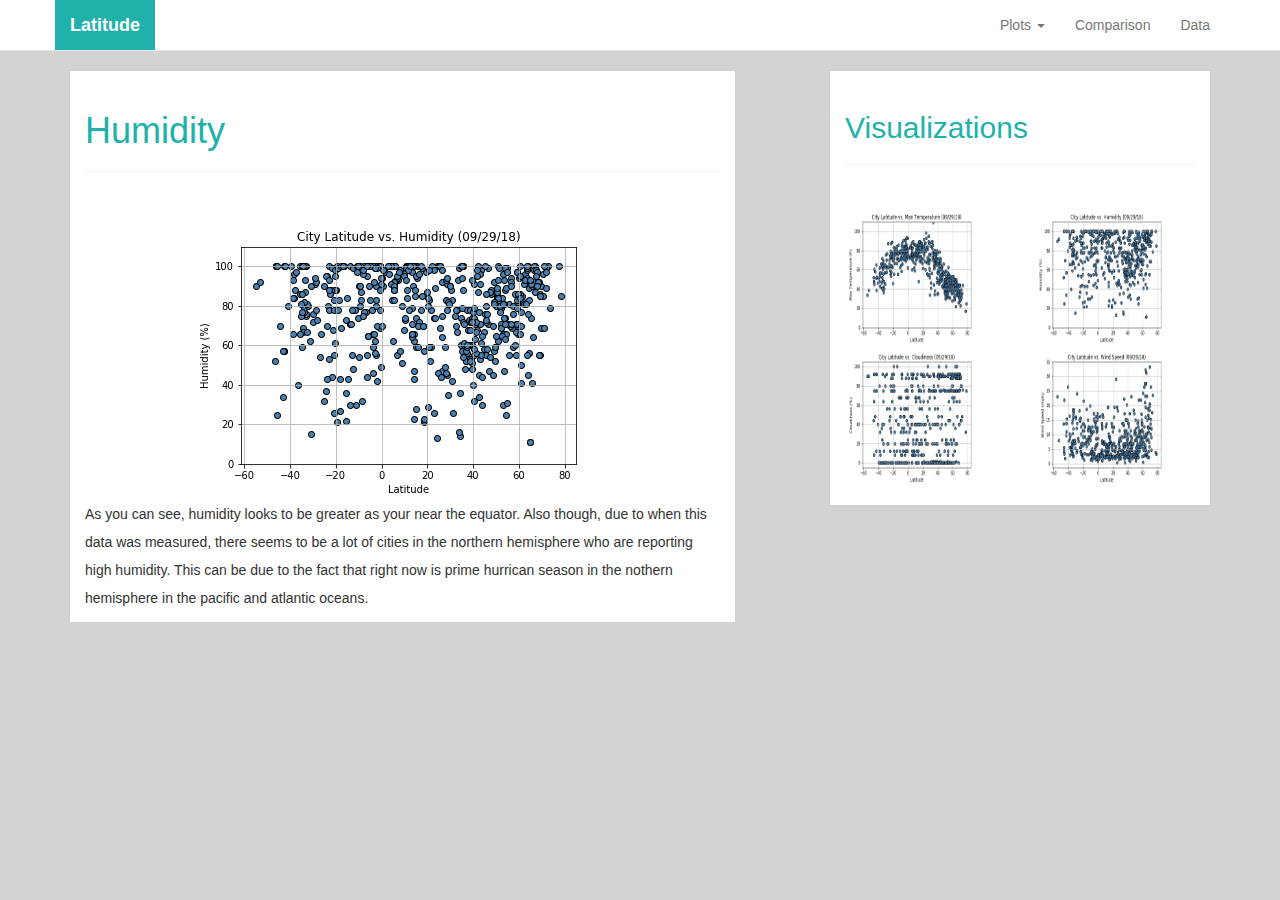
<file: Humidity.html>
<!DOCTYPE html>
<html lang="en">

<head>
  <meta charset="UTF-8">
  <title>Humidity - Latitude Analysis</title>

  <link rel="stylesheet" href="https://maxcdn.bootstrapcdn.com/bootstrap/3.3.7/css/bootstrap.min.css" integrity="sha384-BVYiiSIFeK1dGmJRAkycuHAHRg32OmUcww7on3RYdg4Va+PmSTsz/K68vbdEjh4u" crossorigin="anonymous">
  <script src="https://code.jquery.com/jquery-3.3.1.js"   integrity="sha256-2Kok7MbOyxpgUVvAk/HJ2jigOSYS2auK4Pfzbm7uH60="   crossorigin="anonymous">
  </script>
 <!-- Latest compiled and minified JavaScript -->
  <script src="https://maxcdn.bootstrapcdn.com/bootstrap/3.3.7/js/bootstrap.min.js" integrity="sha384-Tc5IQib027qvyjSMfHjOMaLkfuWVxZxUPnCJA7l2mCWNIpG9mGCD8wGNIcPD7Txa" crossorigin="anonymous"></script>
  <link rel="stylesheet" href="style.css">
</head>

<body>
  <!-- Static navbar -->
  <nav class="navbar navbar-default navbar-static-top">
    <div class="container">
      <div class="navbar-header">
        <button type="button" class="navbar-toggle collapsed" data-toggle="collapse" data-target="#navbar" aria-expanded="false" aria-controls="navbar">
          <span class="sr-only">Toggle navigation</span>
          <span class="icon-bar"></span>
          <span class="icon-bar"></span>
          <span class="icon-bar"></span>
        </button>
        <a class="navbar-brand" href="index.html">Latitude</a>
      </div>
      <div id="navbar" class="navbar-collapse collapse">
        <ul class="nav navbar-nav">
        </ul>
        <ul class="nav navbar-nav navbar-right">
          <li class="dropdown">
            <a href="#" class="dropdown-toggle" data-toggle="dropdown" role="button" aria-haspopup="true" aria-expanded="false">Plots <span class="caret"></span></a>
            <ul class="dropdown-menu">
                <li><a href="MaxTemperature.html">Max Temperature</a></li>
                <li><a href="Humidity.html">Humidity</a></li>
                <li><a href="Cloudiness.html">Cloudiness</a></li>
                <li><a href="WindSpeed.html">Windspeed</a></li>
            </ul>
          </li>
          <li><a href="Comparison.html">Comparison</a></li>
          <li><a href="Data.html">Data</a></li>
        </ul>
      </div><!--/.nav-collapse -->
    </div>
  </nav>


  <div class="container my-container">
    <div class="container-fluid my-container">
      <div class="row">
        <div class="col-md-7 summary"><br><h1>Humidity</h1>
          <hr/><br>
          
          <!-- <div class="col-xs-12"><br> -->
              <a href="#"><img src="LatVsHumidity.png" alt="LatvsTemp" class="center-block img-rounded"></a>
              <p>As you can see, humidity looks to be greater as your near the equator. Also though, due to when this 
                  data was measured, there seems to be a lot of cities in the northern hemisphere  who are reporting 
                  high humidity. This can be due to the fact that right now is prime hurrican season in the nothern hemisphere 
                  in the pacific and atlantic oceans.
              </p>

          <!-- </div> -->
          

        </div>
        <div class="col-md-4 col-md-offset-1 visualization"><br><h2>Visualizations</h2>
          <hr/><br>
          <div class="row">
            <div class="col-xs-3 col-md-6 visualization">
                <a href="MaxTemperature.html"><img src="LatVsTemp.png" alt="LatvsTemp" class="pull-left img-rounded" width="140px" height="140px"></a>
            </div>
            <div class="col-xs-3 col-md-6 visualization">
                <a href="Humidity.html"><img src="LatVsHumidity.png" alt="LatvsTemp" class="pull-left img-rounded" width="140px" height="140px"></a>
            </div>
            <div class="col-xs-3 col-md-6 visualization">
                <a href="Cloudiness.html"><img src="LatVsCloudiness.png" alt="LatvsTemp" class="pull-left img-rounded" width="140px" height="140px"></a>
            </div>
            <div class="col-xs-3 col-md-6 visualization">
                <a href="WindSpeed.html"><img src="LatVsWindSpeed.png" alt="LatvsTemp" class="pull-left img-rounded" width="140px" height="140px"></a>
            </div>
          </div><br>
          
          
          
          
        </div>
      </div>
      <div class="row"><br><br></div>
    </div>
  </div>


</body>

</html>
</file>
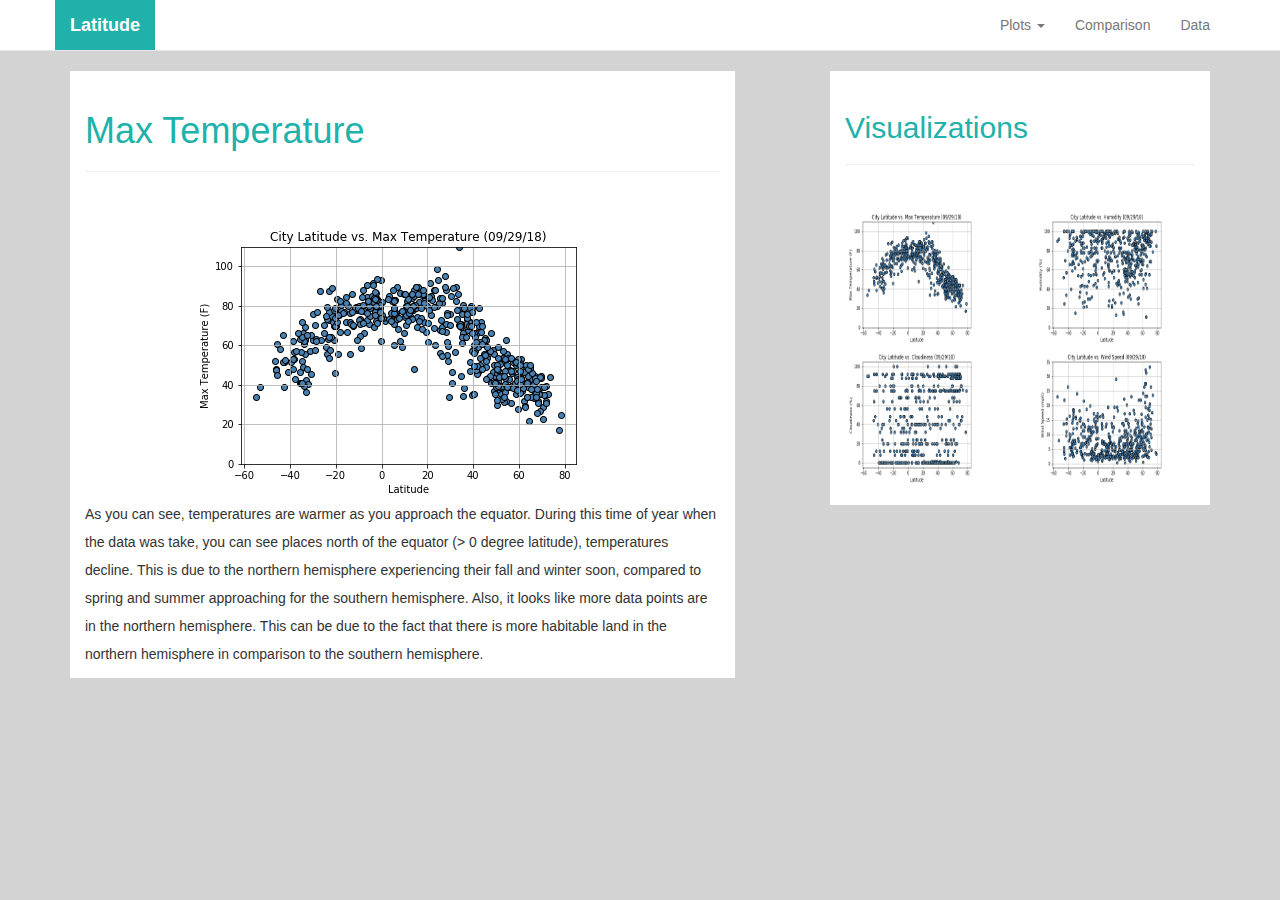
<file: MaxTemperature.html>
<!DOCTYPE html>
<html lang="en">

<head>
  <meta charset="UTF-8">
  <title>Max Temperature - Latitude Analysis</title>

  <link rel="stylesheet" href="https://maxcdn.bootstrapcdn.com/bootstrap/3.3.7/css/bootstrap.min.css" integrity="sha384-BVYiiSIFeK1dGmJRAkycuHAHRg32OmUcww7on3RYdg4Va+PmSTsz/K68vbdEjh4u" crossorigin="anonymous">
  <script src="https://code.jquery.com/jquery-3.3.1.js"   integrity="sha256-2Kok7MbOyxpgUVvAk/HJ2jigOSYS2auK4Pfzbm7uH60="   crossorigin="anonymous">
  </script>
 <!-- Latest compiled and minified JavaScript -->
  <script src="https://maxcdn.bootstrapcdn.com/bootstrap/3.3.7/js/bootstrap.min.js" integrity="sha384-Tc5IQib027qvyjSMfHjOMaLkfuWVxZxUPnCJA7l2mCWNIpG9mGCD8wGNIcPD7Txa" crossorigin="anonymous"></script>
  <link rel="stylesheet" href="style.css">
</head>

<body>
  <!-- Static navbar -->
  <nav class="navbar navbar-default navbar-static-top">
    <div class="container">
      <div class="navbar-header">
        <button type="button" class="navbar-toggle collapsed" data-toggle="collapse" data-target="#navbar" aria-expanded="false" aria-controls="navbar">
          <span class="sr-only">Toggle navigation</span>
          <span class="icon-bar"></span>
          <span class="icon-bar"></span>
          <span class="icon-bar"></span>
        </button>
        <a class="navbar-brand" href="index.html">Latitude</a>
      </div>
      <div id="navbar" class="navbar-collapse collapse">
        <ul class="nav navbar-nav">
        </ul>
        <ul class="nav navbar-nav navbar-right">
          <li class="dropdown">
            <a href="#" class="dropdown-toggle" data-toggle="dropdown" role="button" aria-haspopup="true" aria-expanded="false">Plots <span class="caret"></span></a>
            <ul class="dropdown-menu">
                <li><a href="MaxTemperature.html">Max Temperature</a></li>
                <li><a href="Humidity.html">Humidity</a></li>
                <li><a href="Cloudiness.html">Cloudiness</a></li>
                <li><a href="WindSpeed.html">Windspeed</a></li>
            </ul>
          </li>
          <li><a href="Comparison.html">Comparison</a></li>
          <li><a href="Data.html">Data</a></li>
        </ul>
      </div><!--/.nav-collapse -->
    </div>
  </nav>


  <div class="container my-container">
    <div class="container-fluid my-container">
      <div class="row">
        <div class="col-md-7 summary"><br><h1>Max Temperature</h1>
          <hr/><br>
          
          <!-- <div class="col-xs-12"><br> -->
              <a href="#"><img src="LatVsTemp.png" alt="LatvsTemp" class="center-block img-rounded"></a>
              <p>As you can see, temperatures are warmer as you approach the equator. During this time of year when the data was take,
                  you can see places north of the equator (> 0 degree latitude), temperatures decline. This is due to the northern
                  hemisphere experiencing their fall and winter soon, compared to spring and summer approaching for the southern 
                  hemisphere. Also, it looks like more data points are in the northern hemisphere. This can be due to the fact
                  that there is more habitable land in the northern hemisphere in comparison to the southern hemisphere.
              </p>

          <!-- </div> -->
          

        </div>
        <div class="col-md-4 col-md-offset-1 visualization"><br><h2>Visualizations</h2>
          <hr/><br>
          <div class="row">
            <div class="col-xs-3 col-md-6 visualization">
              <a href="MaxTemperature.html"><img src="LatVsTemp.png" alt="LatvsTemp" class="pull-left img-rounded" width="140px" height="140px"></a>
            </div>
            <div class="col-xs-3 col-md-6 visualization">
              <a href="Humidity.html"><img src="LatVsHumidity.png" alt="LatvsTemp" class="pull-left img-rounded" width="140px" height="140px"></a>
            </div>
            <div class="col-xs-3 col-md-6 visualization">
              <a href="Cloudiness.html"><img src="LatVsCloudiness.png" alt="LatvsTemp" class="pull-left img-rounded" width="140px" height="140px"></a>
            </div>
            <div class="col-xs-3 col-md-6 visualization">
              <a href="WindSpeed.html"><img src="LatVsWindSpeed.png" alt="LatvsTemp" class="pull-left img-rounded" width="140px" height="140px"></a>
            </div>
          </div><br>
          
          
          
          
        </div>
      </div>
      <div class="row"><br><br></div>
    </div>
  </div>


</body>

</html>
</file>
<file: style.css>
body {

    background-color: lightgrey;


}

.navbar-brand {
    background-color: lightseagreen;
    color: white !important;
    font-weight: bold;
}

.navbar {
    background-color: white;
}

.my-container {
    background-color: lightgrey;
}

.summary {

    background-color: white;
}

.visualization {
    background-color: white;
}

p {
    line-height: 2;
}

h1 {
    color: lightseagreen;
}

h2 {
    color: lightseagreen;
}

h3 {
    color: lightseagreen;
}


@media (max-width: 768px) {

    .navbar-header, .navbar-toggle {
        background-color: lightseagreen;
    }


}

/* @media (max-width: 480px) { */
    /* .box-1 {
      background: purple;
    } */
  
    /* .box-2 {
    background: yellow;
    width: 200px;
    height: 200px;
    border-radius: 50%;
    border: solid 2px black;
    } */
  
    /* .box-3 {
      display: none;
    } */
  
    /* .box-4 {
      transform: rotate(360deg);
      transition: transform 0.5s ease-in;
    } */
  
    /* .box-5 {
      width: 0;
      height: 0;
      border-left: 50px solid transparent;
      border-right: 50px solid transparent;
      border-bottom: 100px solid red;
      background: none;
      margin-left: 300px;
    } */
  }
</file>
